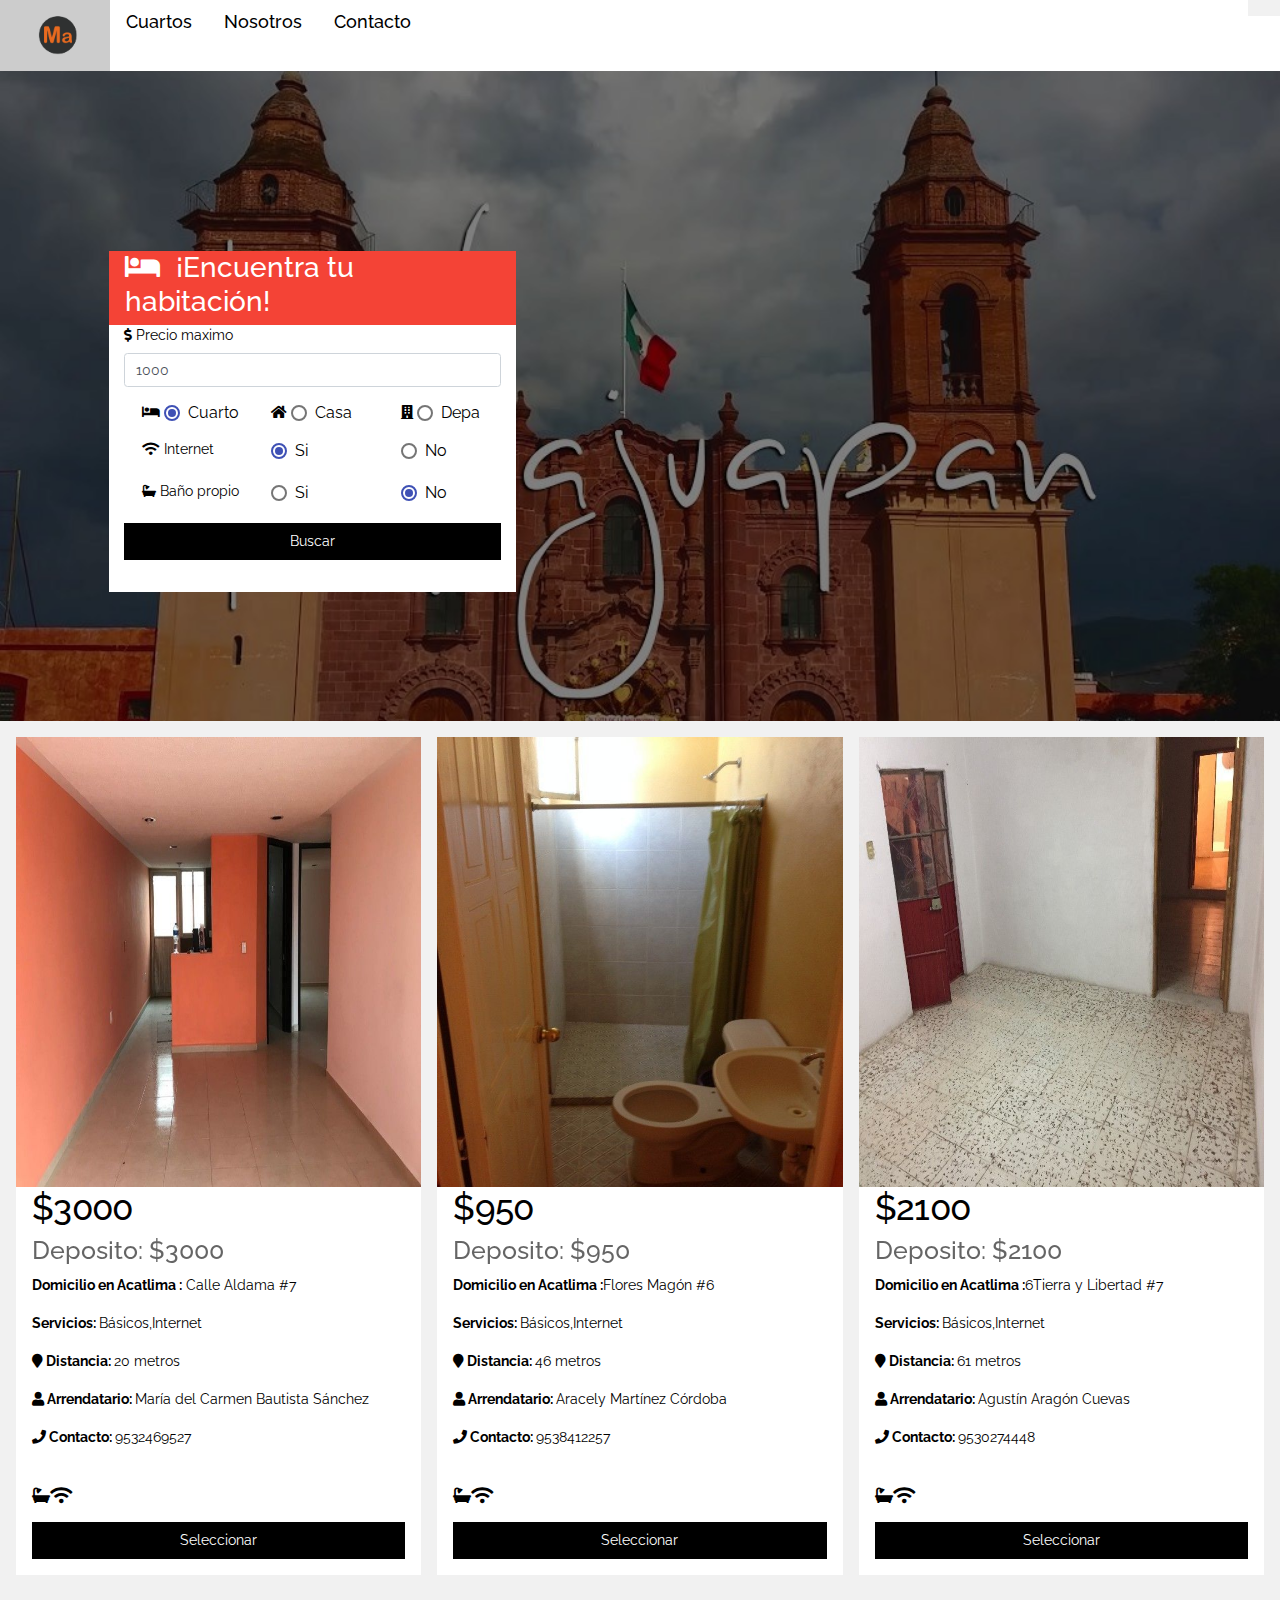
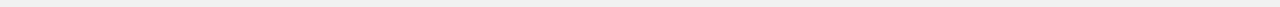
<file: index.html>
<!DOCTYPE html>
<html>
<head>
  <title>Acatlima</title>
  <meta charset="UTF-8">
  <meta name="viewport" content="width=device-width, initial-scale=1">
  <!--W3School-->
  <link rel="stylesheet" href="estilo.css">
  <link rel="stylesheet" href="https://fonts.googleapis.com/css?family=Raleway">
  <link rel="stylesheet" href="fontawesome/css/all.css">
  <!--Archivos de bootstrap-->
  <link rel="stylesheet" href="css/material.min.css">
  <link rel="stylesheet" href="css/bootstrap.min.css">
  <link rel="stylesheet" href="css/bootstrap-grid.min.css">
  <link rel="stylesheet" href="css/bootstrap-reboot.min.css">
  <link rel="icon" href="img/ma.ico">
  <script src="js/jquery-slim.min.js"></script>
  <script src="js/popper.min.js"></script>
  <script src="js/bootstrap.js"></script>
  <script src="js/material.min.js"></script>
  <style>
  body,h1,h2,h3,h4,h5,h6 {font-family: "Raleway", Arial, Helvetica, sans-serif}
  </style>
</head>
<body class="w3-light-grey">

<!-- Navigation Bar -->
<div class="w3-bar w3-white w3-large">
  <a href="index.html" class="w3-bar-item w3-button w3-red w3-mobile"><img src="img/LOGOMAPLACE.png" id="logo"></a>
  <a href="cuartos.php" class="w3-bar-item w3-button w3-mobile">Cuartos</a>
  <a href="nosotros.html" class="w3-bar-item w3-button w3-mobile">Nosotros</a>
  <a href="contacto.html" class="w3-bar-item w3-button w3-mobile">Contacto</a>
  <a href="#contact" class="w3-bar-item w3-button w3-right w3-light-grey w3-mobile"></a>
</div>
<!-- Header -->
<header class="w3-display-container w3-content parallax" id = "hdr" style="max-width:1500px;">
    <div class="row">
      <div class="col-1"></div>
      <div class="col-4">
        <div class="w3-container-1 w3-white ">
          <form id="form1" action = "busqueda.php"  method="post">
            <div class="w3-container w3-red">
              <h2><i class="fa fa-bed w3-margin-right"></i>¡Encuentra tu habitación!</h2>
            </div>
            <!--Precio maximo-->
            <div class="container">
              <div class="form-group">
                <label class="letra1"><i class="fas fa-dollar-sign"></i> Precio maximo</label>
                <input type="number" id="replyNumber" data-bind="value:replyNumber" value = "1000" class="form-control" name="precio">
              </div>
              <!--Tipo de cuarto-->
              <div class="form-group form-check row">
                  <div class = "col-4">
                    <i class="fa fa-bed" aria-hidden="true"></i>
                    <label class="mdl-radio mdl-js-radio mdl-js-ripple-effect" for="op-3">
                        <input type="radio" id="op-3" class="mdl-radio__button" name="room" value="3" checked>
                        <span class="mdl-radio__label">Cuarto</span>
                    </label>
                  </div>
                  <div class = "col-4">
                    <i class="fa fa-home" aria-hidden="true"></i>
                    <label class="mdl-radio mdl-js-radio mdl-js-ripple-effect" for="op-2">
                        <input type="radio" id="op-2" class="mdl-radio__button" name="room" value="2">
                        <span class="mdl-radio__label">Casa</span>
                    </label>
                  </div>
                  <div class = "col-4">
                    <i class="fa fa-building" aria-hidden="true"></i>
                      <label class="mdl-radio mdl-js-radio mdl-js-ripple-effect" for="op-1">
                        <input type="radio" id="op-1" class="mdl-radio__button" name="room" value="1">
                        <span class="mdl-radio__label">Depa</span>
                      </label>
                  </div>
              </div>
              <!--Internet-->
              <div class="form-group form-check row">
                  <div class = "col-4"><label class = "letra1"><i class="fa fa-wifi"></i>  Internet</label></div>
                  <div class = "col-4">
                    <label class="mdl-radio mdl-js-radio mdl-js-ripple-effect" for="option-1">
                        <input type="radio" id="option-1" class="mdl-radio__button" name="internet" value="2" checked>
                        <span class="mdl-radio__label">Si</span>
                    </label>
                  </div>
                  <div class = "col-4">
                    <label class="mdl-radio mdl-js-radio mdl-js-ripple-effect" for="option-2">
                        <input type="radio" id="option-2" class="mdl-radio__button" name="internet" value="1">
                        <span class="mdl-radio__label">No</span>
                    </label>
                  </div>
              </div>
              <!--Baño propio-->
            <div class="form-group form-check row">
                <div class = "col-4"><label class = "letra1"><i class="fa fa-bath"></i>  Baño propio</label></div>
                <div class = "col-4">
                  <label class="mdl-radio mdl-js-radio mdl-js-ripple-effect" for="bath_option1">
                    <input type="radio" id="bath_option1" class="mdl-radio__button" name="bathroom" value="1">
                    <span class="mdl-radio__label">Si</span>
                  </label>
                </div>
                <div class = "col-4">
                  <label class="mdl-radio mdl-js-radio mdl-js-ripple-effect" for="bath_option2">
                      <input type="radio" id="bath_option2" class="mdl-radio__button" name="bathroom" value="0" checked>
                      <span class="mdl-radio__label">No</span>
                  </label>
                </div>
            </div>
            <!--BOTON-->
            <button class='w3-button w3-block w3-black w3-margin-bottom'>Buscar</button>
          </div>
        </form>
      </div>
      </div>
      <div class="col-7"></div> 
    </div>
</header>

<!-- Page content -->
<div class="w3-content" style="max-width:1532px;">

  <div class="w3-row-padding w3-padding-16">
    <div class='w3-third w3-margin-bottom'>
        <img src='img/3/2.JPG' alt='Norway' style="width:100%;">
        <div class='w3-container w3-white'>
            <h1>$3000</h1>
            <h3 class='w3-opacity'>Deposito: $3000</h3>
            <p><b>Domicilio en Acatlima :</b> Calle Aldama #7</p>
            <p><b>Servicios: </b>Básicos,Internet</p>
            <p><i class='fa fa-map-marker'></i><b> Distancia: </b>20 metros</p>
            <p><i class='fa fa-user'></i><b> Arrendatario: </b>María del Carmen Bautista Sánchez</p>
            <p><i class='fa fa-phone'></i><b> Contacto: </b>9532469527</p>
            <br/>
            <p class='w3-large'><i class='fa fa-bath'></i><i class='fa fa-wifi'></i> </p>
            <button class='w3-button w3-block w3-black w3-margin-bottom'>Seleccionar</button>
          </div>
    </div>
    <div class='w3-third w3-margin-bottom'>
        <img src='img/16/1.JPG' alt='Norway' style="width:100%;">
        <div class='w3-container w3-white'>
            <h1>$950</h1>
            <h3 class='w3-opacity'>Deposito: $950</h3>
            <p><b>Domicilio en Acatlima :</b>Flores Magón #6</p>
            <p><b>Servicios: </b>Básicos,Internet</p>
            <p><i class='fa fa-map-marker'></i><b> Distancia: </b>46 metros</p>
            <p><i class='fa fa-user'></i><b> Arrendatario: </b>Aracely Martínez Córdoba</p>
            <p><i class='fa fa-phone'></i><b> Contacto: </b>9538412257</p>
            <br/>
            <p class='w3-large'><i class='fa fa-bath'></i><i class='fa fa-wifi'></i> </p>
            <button class='w3-button w3-block w3-black w3-margin-bottom'>Seleccionar</button>
          </div>
      </div>
  <div class='w3-third w3-margin-bottom'>
        <img src='img/22/1.JPG' alt='Norway' style="width:100%;">
        <div class='w3-container w3-white'>
            <h1>$2100</h1>
            <h3 class='w3-opacity'>Deposito: $2100</h3>
            <p><b>Domicilio en Acatlima :</b>6Tierra y Libertad #7</p>
            <p><b>Servicios: </b>Básicos,Internet</p>
            <p><i class='fa fa-map-marker'></i><b> Distancia: </b>61 metros</p>
            <p><i class='fa fa-user'></i><b> Arrendatario: </b>Agustín Aragón Cuevas</p>
            <p><i class='fa fa-phone'></i><b> Contacto: </b>9530274448</p>
            <br/>
            <p class='w3-large'><i class='fa fa-bath'></i><i class='fa fa-wifi'></i> </p>
            <button class='w3-button w3-block w3-black w3-margin-bottom'>Seleccionar</button>
          </div>
      </div>
  </div>

<!-- End page content -->
</div>


</body>
</html>
</file>
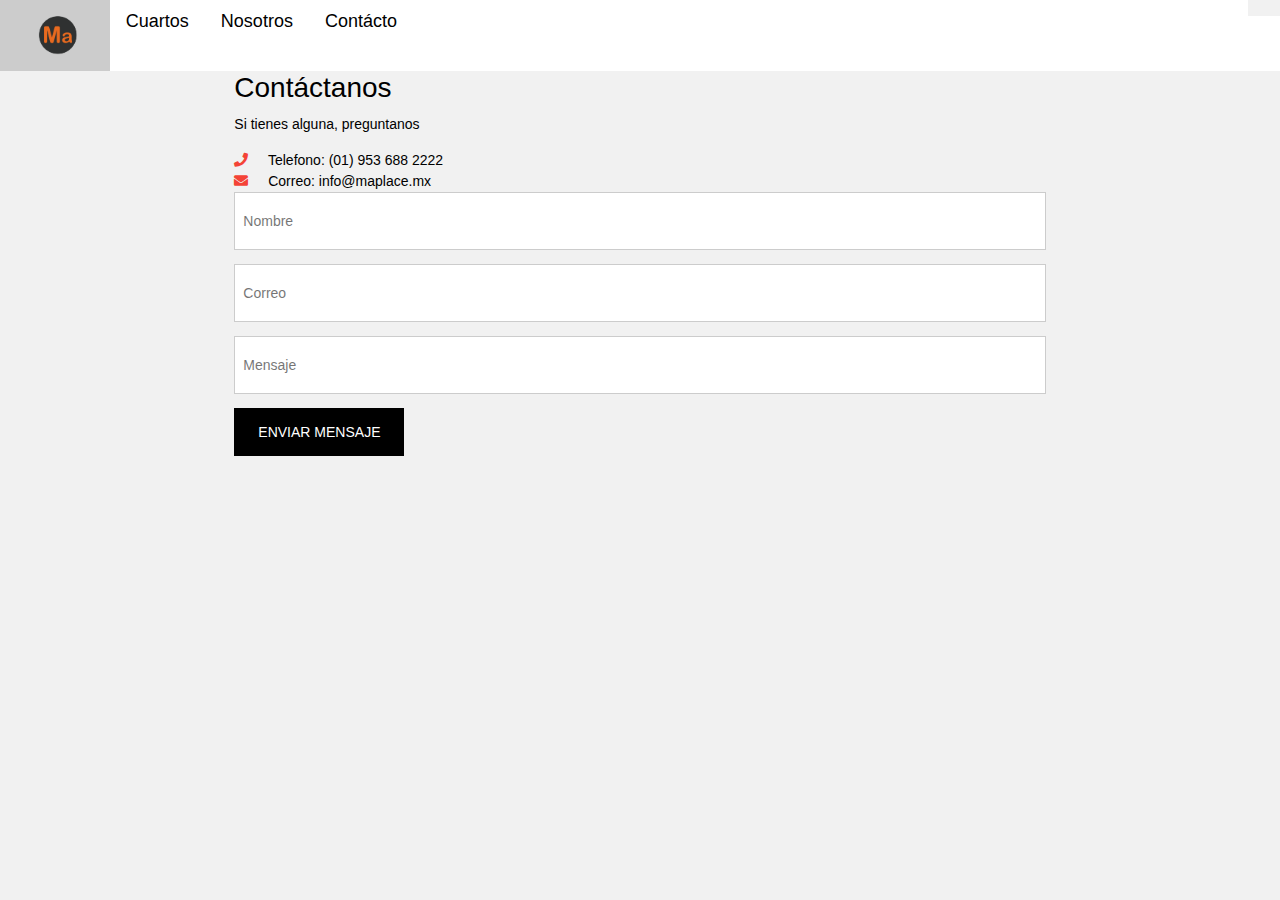
<file: contacto.html>
<!DOCTYPE html>
<html>
<head>
		<title>Contácto</title>
  <meta charset="UTF-8">
  <meta name="viewport" content="width=device-width, initial-scale=1">
  <!--W3School-->
  <link rel="stylesheet" href="estilo.css">
  <link rel="stylesheet" href="https://fonts.googleapis.com/css?family=Raleway">
  <link rel="stylesheet" href="fontawesome/css/all.css">
  <!--Archivos de bootstrap-->
  <link rel="stylesheet" href="css/material.min.css">
  <link rel="stylesheet" href="css/bootstrap.min.css">
  <link rel="stylesheet" href="css/bootstrap-grid.min.css">
  <link rel="stylesheet" href="css/bootstrap-reboot.min.css">
  <link rel="icon" href="img/ma.ico">
  <script src="js/jquery-slim.min.js"></script>
  <script src="js/popper.min.js"></script>
  <script src="js/bootstrap.js"></script>
  <script src="js/material.min.js"></script>
</head>
<body class="w3-light-grey">
	<!-- Navigation Bar -->
<div class="w3-bar w3-white w3-large">
  <a href="index.html" class="w3-bar-item w3-button w3-red w3-mobile"><img src="img/LOGOMAPLACE.png" id="logo"></a>
  <a href="cuartos.php" class="w3-bar-item w3-button w3-mobile">Cuartos</a>
  <a href="nosotros.html" class="w3-bar-item w3-button w3-mobile">Nosotros</a>
  <a href="contacto.html" class="w3-bar-item w3-button w3-mobile">Contácto</a>
  <a href="#contact" class="w3-bar-item w3-button w3-right w3-light-grey w3-mobile"></a>
</div>
	<div class="row">
		<div class="col-2"></div>
		<div class="col-8">
			  <div class="w3-container" id="contact">
			    <h2>Contáctanos</h2>
			    <p>Si tienes alguna, preguntanos</p>
			    <!--<i class="fa fa-map-marker w3-text-red" style="width:30px"></i> Chicago, US<br>-->
			    <i class="fa fa-phone w3-text-red" style="width:30px"></i> Telefono: (01) 953 688 2222<br>
			    <i class="fa fa-envelope w3-text-red" style="width:30px"> </i> Correo: info@maplace.mx<br>
			    <form action="index.html" target="_blank">
			      <p><input class="w3-input w3-padding-16 w3-border" type="text" placeholder="Nombre" required name="Name"></p>
			      <p><input class="w3-input w3-padding-16 w3-border" type="text" placeholder="Correo" required name="Email"></p>
			      <p><input class="w3-input w3-padding-16 w3-border" type="text" placeholder="Mensaje" required name="Message"></p>
			      <p><button class="w3-button w3-black w3-padding-large" type="submit">ENVIAR MENSAJE</button></p>
			    </form>
		  		</div>
		  </div>
		  <div class="col-2"></div>
  	</div>
</body>
</html>
</file>
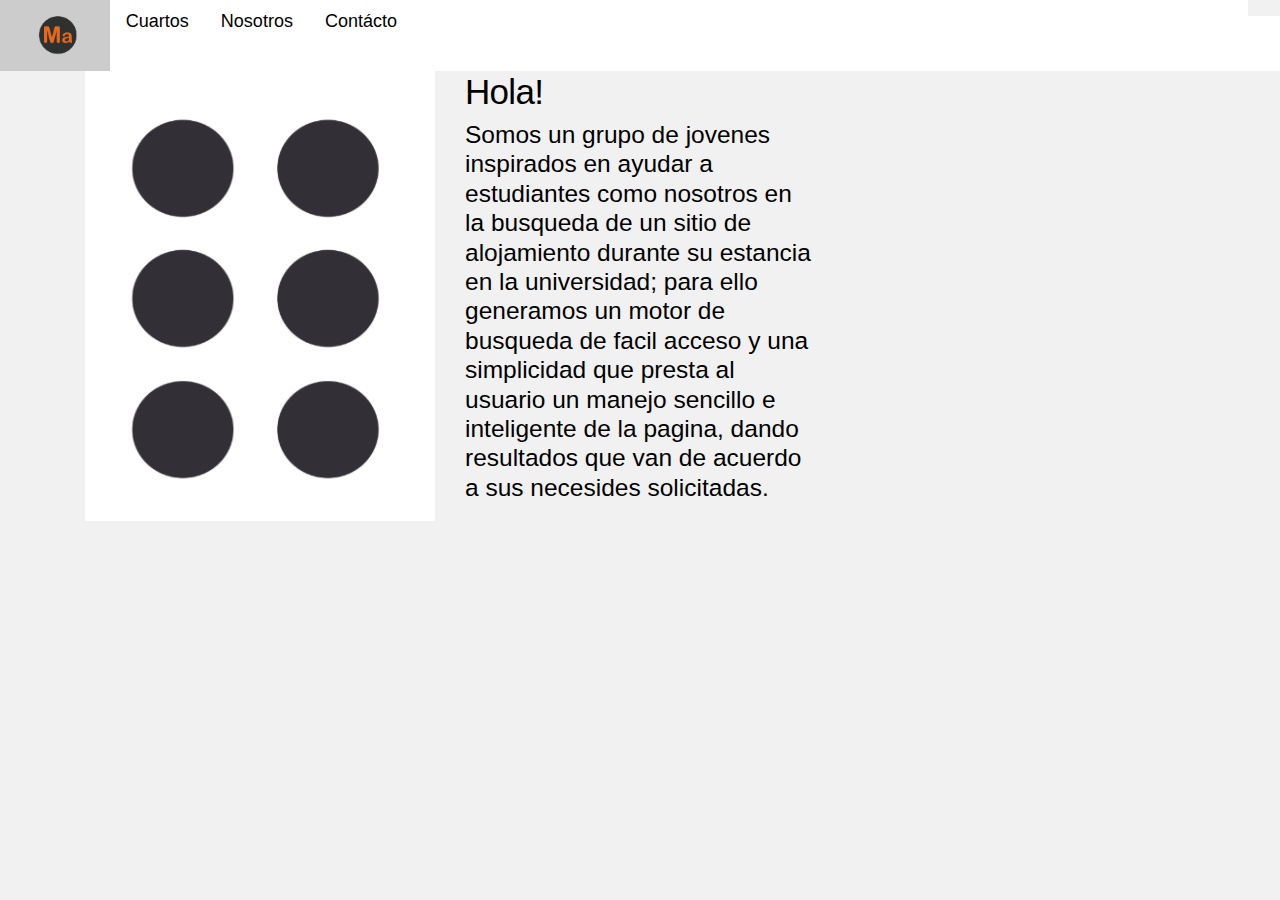
<file: nosotros.html>
<!DOCTYPE html>
<html>
<head>
		<title>Nosotros</title>
  <meta charset="UTF-8">
  <meta name="viewport" content="width=device-width, initial-scale=1">
  <!--W3School-->
  <link rel="stylesheet" href="estilo.css">
  <link rel="stylesheet" href="https://fonts.googleapis.com/css?family=Raleway">
  <link rel="stylesheet" href="fontawesome/css/all.css">
  <!--Archivos de bootstrap-->
  <link rel="stylesheet" href="css/material.min.css">
  <link rel="stylesheet" href="css/bootstrap.min.css">
  <link rel="stylesheet" href="css/bootstrap-grid.min.css">
  <link rel="stylesheet" href="css/bootstrap-reboot.min.css">
  <link rel="icon" href="img/ma.ico">
  <script src="js/jquery-slim.min.js"></script>
  <script src="js/popper.min.js"></script>
  <script src="js/bootstrap.js"></script>
  <script src="js/material.min.js"></script>
	
</head>
<body class="w3-light-grey">
	<!-- Navigation Bar -->
<div class="w3-bar w3-white w3-large">
  <a href="index.html" class="w3-bar-item w3-button w3-red w3-mobile"><img src="img/LOGOMAPLACE.png" id="logo"></a>
  <a href="cuartos.php" class="w3-bar-item w3-button w3-mobile">Cuartos</a>
  <a href="nosotros.html" class="w3-bar-item w3-button w3-mobile">Nosotros</a>
  <a href="contacto.html" class="w3-bar-item w3-button w3-mobile">Contácto</a>
  <a href="#contact" class="w3-bar-item w3-button w3-right w3-light-grey w3-mobile"></a>
</div>
	<div class="container">
		<div class="row">
			<div class="col-4">
				<img src='img/nosotros.PNG' alt='Norway' style="width:100%;">
			</div>
			<div class="col-4">
				<h1>Hola!</h1>
				<h3>
					Somos un grupo de jovenes inspirados en ayudar
					a estudiantes como nosotros en la busqueda de un
					sitio de alojamiento durante su estancia en la
					universidad; para ello generamos un motor de busqueda
					de facil acceso y una simplicidad que presta al usuario
					un manejo sencillo e inteligente de la pagina, dando
					resultados que van de acuerdo a sus necesides solicitadas.
				<h3>
			</div>
			<div class="col-4"></div>
		</div>
	</div>
</body>
</html>
</file>
<file: estilo.css>
/* W3.CSS 4.10 February 2018 by Jan Egil and Borge Refsnes */
html{box-sizing:border-box}*,*:before,*:after{box-sizing:inherit}
/* Extract from normalize.css by Nicolas Gallagher and Jonathan Neal git.io/normalize */
html{-ms-text-size-adjust:100%;-webkit-text-size-adjust:100%}body{margin:0}
article,aside,details,figcaption,figure,footer,header,main,menu,nav,section,summary{display:block}
audio,canvas,progress,video{display:inline-block}progress{vertical-align:baseline}
audio:not([controls]){display:none;height:0}[hidden],template{display:none}
a{background-color:transparent;-webkit-text-decoration-skip:objects}
a:active,a:hover{outline-width:0}abbr[title]{border-bottom:none;text-decoration:underline;text-decoration:underline dotted}
dfn{font-style:italic}mark{background:#ff0;color:#000}
small{font-size:80%}sub,sup{font-size:75%;line-height:0;position:relative;vertical-align:baseline}
sub{bottom:-0.25em}sup{top:-0.5em}figure{margin:1em 40px}img{border-style:none}svg:not(:root){overflow:hidden}
code,kbd,pre,samp{font-family:monospace,monospace;font-size:1em}hr{box-sizing:content-box;height:0;overflow:visible}
button,input,select,textarea{font:inherit;margin:0}optgroup{font-weight:bold}
button,input{overflow:visible}button,select{text-transform:none}
button,html [type=button],[type=reset],[type=submit]{-webkit-appearance:button}
button::-moz-focus-inner, [type=button]::-moz-focus-inner, [type=reset]::-moz-focus-inner, [type=submit]::-moz-focus-inner{border-style:none;padding:0}
button:-moz-focusring, [type=button]:-moz-focusring, [type=reset]:-moz-focusring, [type=submit]:-moz-focusring{outline:1px dotted ButtonText}
fieldset{border:1px solid #c0c0c0;margin:0 2px;padding:.35em .625em .75em}
legend{color:inherit;display:table;max-width:100%;padding:0;white-space:normal}textarea{overflow:auto}
[type=checkbox],[type=radio]{padding:0}
[type=number]::-webkit-inner-spin-button,[type=number]::-webkit-outer-spin-button{height:auto}
[type=search]{-webkit-appearance:textfield;outline-offset:-2px}
[type=search]::-webkit-search-cancel-button,[type=search]::-webkit-search-decoration{-webkit-appearance:none}
::-webkit-input-placeholder{color:inherit;opacity:0.54}
::-webkit-file-upload-button{-webkit-appearance:button;font:inherit}
/* End extract */
html,body{font-family:Verdana,sans-serif;font-size:15px;line-height:1.5}html{overflow-x:hidden}
h1{font-size:36px}h2{font-size:30px}h3{font-size:24px}h4{font-size:20px}h5{font-size:18px}h6{font-size:16px}.w3-serif{font-family:serif}
h1,h2,h3,h4,h5,h6{font-family:"Segoe UI",Arial,sans-serif;font-weight:400;margin:10px 0}.w3-wide{letter-spacing:4px}
hr{border:0;border-top:1px solid #eee;margin:20px 0}
.w3-image{max-width:100%;height:auto}img{vertical-align:middle}a{color:inherit}
.w3-table,.w3-table-all{border-collapse:collapse;border-spacing:0;width:100%;display:table}.w3-table-all{border:1px solid #ccc}
.w3-bordered tr,.w3-table-all tr{border-bottom:1px solid #ddd}.w3-striped tbody tr:nth-child(even){background-color:#f1f1f1}
.w3-table-all tr:nth-child(odd){background-color:#fff}.w3-table-all tr:nth-child(even){background-color:#f1f1f1}
.w3-hoverable tbody tr:hover,.w3-ul.w3-hoverable li:hover{background-color:#ccc}.w3-centered tr th,.w3-centered tr td{text-align:center}
.w3-table td,.w3-table th,.w3-table-all td,.w3-table-all th{padding:8px 8px;display:table-cell;text-align:left;vertical-align:top}
.w3-table th:first-child,.w3-table td:first-child,.w3-table-all th:first-child,.w3-table-all td:first-child{padding-left:16px}
.w3-btn,.w3-button{border:none;display:inline-block;padding:8px 16px;vertical-align:middle;overflow:hidden;text-decoration:none;color:inherit;background-color:inherit;text-align:center;cursor:pointer;white-space:nowrap}
.w3-btn:hover{box-shadow:0 8px 16px 0 rgba(0,0,0,0.2),0 6px 20px 0 rgba(0,0,0,0.19)}
.w3-btn,.w3-button{-webkit-touch-callout:none;-webkit-user-select:none;-khtml-user-select:none;-moz-user-select:none;-ms-user-select:none;user-select:none}   
.w3-disabled,.w3-btn:disabled,.w3-button:disabled{cursor:not-allowed;opacity:0.3}.w3-disabled *,:disabled *{pointer-events:none}
.w3-btn.w3-disabled:hover,.w3-btn:disabled:hover{box-shadow:none}
.w3-badge,.w3-tag{background-color:#000;color:#fff;display:inline-block;padding-left:8px;padding-right:8px;text-align:center}.w3-badge{border-radius:50%}
.w3-ul{list-style-type:none;padding:0;margin:0}.w3-ul li{padding:8px 16px;border-bottom:1px solid #ddd}.w3-ul li:last-child{border-bottom:none}
.w3-tooltip,.w3-display-container{position:relative}.w3-tooltip .w3-text{display:none}.w3-tooltip:hover .w3-text{display:inline-block}
.w3-ripple:active{opacity:0.5}.w3-ripple{transition:opacity 0s}
.w3-input{padding:8px;display:block;border:none;border-bottom:1px solid #ccc;width:100%}
.w3-select{padding:9px 0;width:100%;border:none;border-bottom:1px solid #ccc}
.w3-dropdown-click,.w3-dropdown-hover{position:relative;display:inline-block;cursor:pointer}
.w3-dropdown-hover:hover .w3-dropdown-content{display:block}
.w3-dropdown-hover:first-child,.w3-dropdown-click:hover{background-color:#ccc;color:#000}
.w3-dropdown-hover:hover > .w3-button:first-child,.w3-dropdown-click:hover > .w3-button:first-child{background-color:#ccc;color:#000}
.w3-dropdown-content{cursor:auto;color:#000;background-color:#fff;display:none;position:absolute;min-width:160px;margin:0;padding:0;z-index:1}
.w3-check,.w3-radio{width:24px;height:24px;position:relative;top:6px}
.w3-sidebar{height:100%;width:200px;background-color:#fff;position:fixed!important;z-index:1;overflow:auto}
.w3-bar-block .w3-dropdown-hover,.w3-bar-block .w3-dropdown-click{width:100%}
.w3-bar-block .w3-dropdown-hover .w3-dropdown-content,.w3-bar-block .w3-dropdown-click .w3-dropdown-content{min-width:100%}
.w3-bar-block .w3-dropdown-hover .w3-button,.w3-bar-block .w3-dropdown-click .w3-button{width:100%;text-align:left;padding:8px 16px}
.w3-main,#main{transition:margin-left .4s}
.w3-modal{z-index:3;display:none;padding-top:100px;position:fixed;left:0;top:0;width:100%;height:100%;overflow:auto;background-color:rgb(0,0,0);background-color:rgba(0,0,0,0.4)}
.w3-modal-content{margin:auto;background-color:#fff;position:relative;padding:0;outline:0;width:600px}
.w3-bar{width:100%;overflow:hidden}.w3-center .w3-bar{display:inline-block;width:auto}
.w3-bar .w3-bar-item{padding:8px 16px;float:left;width:auto;border:none;display:block;outline:0}
.w3-bar .w3-dropdown-hover,.w3-bar .w3-dropdown-click{position:static;float:left}
.w3-bar .w3-button{white-space:normal}
.w3-bar-block .w3-bar-item{width:100%;display:block;padding:8px 16px;text-align:left;border:none;white-space:normal;float:none;outline:0}
.w3-bar-block.w3-center .w3-bar-item{text-align:center}.w3-block{display:block;width:100%}
.w3-responsive{display:block;overflow-x:auto}
.w3-container:after,.w3-container:before,.w3-panel:after,.w3-panel:before,.w3-row:after,.w3-row:before,.w3-row-padding:after,.w3-row-padding:before,
.w3-cell-row:before,.w3-cell-row:after,.w3-clear:after,.w3-clear:before,.w3-bar:before,.w3-bar:after{content:"";display:table;clear:both}
.w3-col,.w3-half,.w3-third,.w3-twothird,.w3-threequarter,.w3-quarter{float:left;width:100%}
.w3-col.s1{width:8.33333%}.w3-col.s2{width:16.66666%}.w3-col.s3{width:24.99999%}.w3-col.s4{width:33.33333%}
.w3-col.s5{width:41.66666%}.w3-col.s6{width:49.99999%}.w3-col.s7{width:58.33333%}.w3-col.s8{width:66.66666%}
.w3-col.s9{width:74.99999%}.w3-col.s10{width:83.33333%}.w3-col.s11{width:91.66666%}.w3-col.s12{width:99.99999%}
@media (min-width:601px){.w3-col.m1{width:8.33333%}.w3-col.m2{width:16.66666%}.w3-col.m3,.w3-quarter{width:24.99999%}.w3-col.m4,.w3-third{width:33.33333%}
.w3-col.m5{width:41.66666%}.w3-col.m6,.w3-half{width:49.99999%}.w3-col.m7{width:58.33333%}.w3-col.m8,.w3-twothird{width:66.66666%}
.w3-col.m9,.w3-threequarter{width:74.99999%}.w3-col.m10{width:83.33333%}.w3-col.m11{width:91.66666%}.w3-col.m12{width:99.99999%}}
@media (min-width:993px){.w3-col.l1{width:8.33333%}.w3-col.l2{width:16.66666%}.w3-col.l3{width:24.99999%}.w3-col.l4{width:33.33333%}
.w3-col.l5{width:41.66666%}.w3-col.l6{width:49.99999%}.w3-col.l7{width:58.33333%}.w3-col.l8{width:66.66666%}
.w3-col.l9{width:74.99999%}.w3-col.l10{width:83.33333%}.w3-col.l11{width:91.66666%}.w3-col.l12{width:99.99999%}}
.w3-content{max-width:980px;margin:auto}.w3-rest{overflow:hidden}
.w3-cell-row{display:table;width:100%}.w3-cell{display:table-cell}
.w3-cell-top{vertical-align:top}.w3-cell-middle{vertical-align:middle}.w3-cell-bottom{vertical-align:bottom}
.w3-hide{display:none!important}.w3-show-block,.w3-show{display:block!important}.w3-show-inline-block{display:inline-block!important}
@media (max-width:600px){.w3-modal-content{margin:0 10px;width:auto!important}.w3-modal{padding-top:30px}
.w3-dropdown-hover.w3-mobile .w3-dropdown-content,.w3-dropdown-click.w3-mobile .w3-dropdown-content{position:relative}	
.w3-hide-small{display:none!important}.w3-mobile{display:block;width:100%!important}.w3-bar-item.w3-mobile,.w3-dropdown-hover.w3-mobile,.w3-dropdown-click.w3-mobile{text-align:center}
.w3-dropdown-hover.w3-mobile,.w3-dropdown-hover.w3-mobile .w3-btn,.w3-dropdown-hover.w3-mobile .w3-button,.w3-dropdown-click.w3-mobile,.w3-dropdown-click.w3-mobile .w3-btn,.w3-dropdown-click.w3-mobile .w3-button{width:100%}}
@media (max-width:768px){.w3-modal-content{width:500px}.w3-modal{padding-top:50px}}
@media (min-width:993px){.w3-modal-content{width:900px}.w3-hide-large{display:none!important}.w3-sidebar.w3-collapse{display:block!important}}
@media (max-width:992px) and (min-width:601px){.w3-hide-medium{display:none!important}}
@media (max-width:992px){.w3-sidebar.w3-collapse{display:none}.w3-main{margin-left:0!important;margin-right:0!important}}
.w3-top,.w3-bottom{position:fixed;width:100%;z-index:1}.w3-top{top:0}.w3-bottom{bottom:0}
.w3-overlay{position:fixed;display:none;width:100%;height:100%;top:0;left:0;right:0;bottom:0;background-color:rgba(0,0,0,0.5);z-index:2}
.w3-display-topleft{position:absolute;left:0;top:0}.w3-display-topright{position:absolute;right:0;top:0}
.w3-display-bottomleft{position:absolute;left:0;bottom:0}.w3-display-bottomright{position:absolute;right:0;bottom:0}
.w3-display-middle{position:absolute;top:50%;left:50%;transform:translate(-50%,-50%);-ms-transform:translate(-50%,-50%)}
.w3-display-left{position:absolute;top:50%;left:0%;transform:translate(0%,-50%);-ms-transform:translate(-0%,-50%)}
.w3-display-right{position:absolute;top:50%;right:0%;transform:translate(0%,-50%);-ms-transform:translate(0%,-50%)}
.w3-display-topmiddle{position:absolute;left:50%;top:0;transform:translate(-50%,0%);-ms-transform:translate(-50%,0%)}
.w3-display-bottommiddle{position:absolute;left:50%;bottom:0;transform:translate(-50%,0%);-ms-transform:translate(-50%,0%)}
.w3-display-container:hover .w3-display-hover{display:block}.w3-display-container:hover span.w3-display-hover{display:inline-block}.w3-display-hover{display:none}
.w3-display-position{position:absolute}
.w3-circle{border-radius:50%}
.w3-round-small{border-radius:2px}.w3-round,.w3-round-medium{border-radius:4px}.w3-round-large{border-radius:8px}.w3-round-xlarge{border-radius:16px}.w3-round-xxlarge{border-radius:32px}
.w3-row-padding,.w3-row-padding>.w3-half,.w3-row-padding>.w3-third,.w3-row-padding>.w3-twothird,.w3-row-padding>.w3-threequarter,.w3-row-padding>.w3-quarter,.w3-row-padding>.w3-col{padding:0 8px}
.w3-container,.w3-panel{padding:0.01em 16px}.w3-panel{margin-top:16px;margin-bottom:16px}
.w3-code,.w3-codespan{font-family:Consolas,"courier new";font-size:16px}
.w3-code{width:auto;background-color:#fff;padding:8px 12px;border-left:4px solid #4CAF50;word-wrap:break-word}
.w3-codespan{color:crimson;background-color:#f1f1f1;padding-left:4px;padding-right:4px;font-size:110%}
.w3-card,.w3-card-2{box-shadow:0 2px 5px 0 rgba(0,0,0,0.16),0 2px 10px 0 rgba(0,0,0,0.12)}
.w3-card-4,.w3-hover-shadow:hover{box-shadow:0 4px 10px 0 rgba(0,0,0,0.2),0 4px 20px 0 rgba(0,0,0,0.19)}
.w3-spin{animation:w3-spin 2s infinite linear}@keyframes w3-spin{0%{transform:rotate(0deg)}100%{transform:rotate(359deg)}}
.w3-animate-fading{animation:fading 10s infinite}@keyframes fading{0%{opacity:0}50%{opacity:1}100%{opacity:0}}
.w3-animate-opacity{animation:opac 0.8s}@keyframes opac{from{opacity:0} to{opacity:1}}
.w3-animate-top{position:relative;animation:animatetop 0.4s}@keyframes animatetop{from{top:-300px;opacity:0} to{top:0;opacity:1}}
.w3-animate-left{position:relative;animation:animateleft 0.4s}@keyframes animateleft{from{left:-300px;opacity:0} to{left:0;opacity:1}}
.w3-animate-right{position:relative;animation:animateright 0.4s}@keyframes animateright{from{right:-300px;opacity:0} to{right:0;opacity:1}}
.w3-animate-bottom{position:relative;animation:animatebottom 0.4s}@keyframes animatebottom{from{bottom:-300px;opacity:0} to{bottom:0;opacity:1}}
.w3-animate-zoom {animation:animatezoom 0.6s}@keyframes animatezoom{from{transform:scale(0)} to{transform:scale(1)}}
.w3-animate-input{transition:width 0.4s ease-in-out}.w3-animate-input:focus{width:100%!important}
.w3-opacity,.w3-hover-opacity:hover{opacity:0.60}.w3-opacity-off,.w3-hover-opacity-off:hover{opacity:1}
.w3-opacity-max{opacity:0.25}.w3-opacity-min{opacity:0.75}
.w3-greyscale-max,.w3-grayscale-max,.w3-hover-greyscale:hover,.w3-hover-grayscale:hover{filter:grayscale(100%)}
.w3-greyscale,.w3-grayscale{filter:grayscale(75%)}.w3-greyscale-min,.w3-grayscale-min{filter:grayscale(50%)}
.w3-sepia{filter:sepia(75%)}.w3-sepia-max,.w3-hover-sepia:hover{filter:sepia(100%)}.w3-sepia-min{filter:sepia(50%)}
.w3-tiny{font-size:10px!important}.w3-small{font-size:12px!important}.w3-medium{font-size:15px!important}.w3-large{font-size:18px!important}
.w3-xlarge{font-size:24px!important}.w3-xxlarge{font-size:36px!important}.w3-xxxlarge{font-size:48px!important}.w3-jumbo{font-size:64px!important}
.w3-left-align{text-align:left!important}.w3-right-align{text-align:right!important}.w3-justify{text-align:justify!important}.w3-center{text-align:center!important}
.w3-border-0{border:0!important}.w3-border{border:1px solid #ccc!important}
.w3-border-top{border-top:1px solid #ccc!important}.w3-border-bottom{border-bottom:1px solid #ccc!important}
.w3-border-left{border-left:1px solid #ccc!important}.w3-border-right{border-right:1px solid #ccc!important}
.w3-topbar{border-top:6px solid #ccc!important}.w3-bottombar{border-bottom:6px solid #ccc!important}
.w3-leftbar{border-left:6px solid #ccc!important}.w3-rightbar{border-right:6px solid #ccc!important}
.w3-section,.w3-code{margin-top:16px!important;margin-bottom:16px!important}
.w3-margin{margin:16px!important}.w3-margin-top{margin-top:16px!important}.w3-margin-bottom{margin-bottom:16px!important}
.w3-margin-left{margin-left:16px!important}.w3-margin-right{margin-right:16px!important}
.w3-padding-small{padding:4px 8px!important}.w3-padding{padding:8px 16px!important}.w3-padding-large{padding:12px 24px!important}
.w3-padding-16{padding-top:16px!important;padding-bottom:16px!important}.w3-padding-24{padding-top:24px!important;padding-bottom:24px!important}
.w3-padding-32{padding-top:32px!important;padding-bottom:32px!important}.w3-padding-48{padding-top:48px!important;padding-bottom:48px!important}
.w3-padding-64{padding-top:64px!important;padding-bottom:64px!important}
.w3-left{float:left!important}.w3-right{float:right!important}
.w3-button:hover{color:#000!important;background-color:#ccc!important}
.w3-transparent,.w3-hover-none:hover{background-color:transparent!important}
.w3-hover-none:hover{box-shadow:none!important}
/* Colors */
.w3-amber,.w3-hover-amber:hover{color:#000!important;background-color:#ffc107!important}
.w3-aqua,.w3-hover-aqua:hover{color:#000!important;background-color:#00ffff!important}
.w3-blue,.w3-hover-blue:hover{color:#fff!important;background-color:#2196F3!important}
.w3-light-blue,.w3-hover-light-blue:hover{color:#000!important;background-color:#87CEEB!important}
.w3-brown,.w3-hover-brown:hover{color:#fff!important;background-color:#795548!important}
.w3-cyan,.w3-hover-cyan:hover{color:#000!important;background-color:#00bcd4!important}
.w3-blue-grey,.w3-hover-blue-grey:hover,.w3-blue-gray,.w3-hover-blue-gray:hover{color:#fff!important;background-color:#607d8b!important}
.w3-green,.w3-hover-green:hover{color:#fff!important;background-color:#4CAF50!important}
.w3-light-green,.w3-hover-light-green:hover{color:#000!important;background-color:#8bc34a!important}
.w3-indigo,.w3-hover-indigo:hover{color:#fff!important;background-color:#3f51b5!important}
.w3-khaki,.w3-hover-khaki:hover{color:#000!important;background-color:#f0e68c!important}
.w3-lime,.w3-hover-lime:hover{color:#000!important;background-color:#cddc39!important}
.w3-orange,.w3-hover-orange:hover{color:#000!important;background-color:#ff9800!important}
.w3-deep-orange,.w3-hover-deep-orange:hover{color:#fff!important;background-color:#ff5722!important}
.w3-pink,.w3-hover-pink:hover{color:#fff!important;background-color:#e91e63!important}
.w3-purple,.w3-hover-purple:hover{color:#fff!important;background-color:#9c27b0!important}
.w3-deep-purple,.w3-hover-deep-purple:hover{color:#fff!important;background-color:#673ab7!important}
.w3-red,.w3-hover-red:hover{color:#fff!important;background-color:#f44336!important}
.w3-sand,.w3-hover-sand:hover{color:#000!important;background-color:#fdf5e6!important}
.w3-teal,.w3-hover-teal:hover{color:#fff!important;background-color:#009688!important}
.w3-yellow,.w3-hover-yellow:hover{color:#000!important;background-color:#ffeb3b!important}
.w3-white,.w3-hover-white:hover{color:#000!important;background-color:#fff!important}
.w3-black,.w3-hover-black:hover{color:#fff!important;background-color:#000!important}
.w3-grey,.w3-hover-grey:hover,.w3-gray,.w3-hover-gray:hover{color:#000!important;background-color:#9e9e9e!important}
.w3-light-grey,.w3-hover-light-grey:hover,.w3-light-gray,.w3-hover-light-gray:hover{color:#000!important;background-color:#f1f1f1!important}
.w3-dark-grey,.w3-hover-dark-grey:hover,.w3-dark-gray,.w3-hover-dark-gray:hover{color:#fff!important;background-color:#616161!important}
.w3-pale-red,.w3-hover-pale-red:hover{color:#000!important;background-color:#ffdddd!important}
.w3-pale-green,.w3-hover-pale-green:hover{color:#000!important;background-color:#ddffdd!important}
.w3-pale-yellow,.w3-hover-pale-yellow:hover{color:#000!important;background-color:#ffffcc!important}
.w3-pale-blue,.w3-hover-pale-blue:hover{color:#000!important;background-color:#ddffff!important}
.w3-text-amber,.w3-hover-text-amber:hover{color:#ffc107!important}
.w3-text-aqua,.w3-hover-text-aqua:hover{color:#00ffff!important}
.w3-text-blue,.w3-hover-text-blue:hover{color:#2196F3!important}
.w3-text-light-blue,.w3-hover-text-light-blue:hover{color:#87CEEB!important}
.w3-text-brown,.w3-hover-text-brown:hover{color:#795548!important}
.w3-text-cyan,.w3-hover-text-cyan:hover{color:#00bcd4!important}
.w3-text-blue-grey,.w3-hover-text-blue-grey:hover,.w3-text-blue-gray,.w3-hover-text-blue-gray:hover{color:#607d8b!important}
.w3-text-green,.w3-hover-text-green:hover{color:#4CAF50!important}
.w3-text-light-green,.w3-hover-text-light-green:hover{color:#8bc34a!important}
.w3-text-indigo,.w3-hover-text-indigo:hover{color:#3f51b5!important}
.w3-text-khaki,.w3-hover-text-khaki:hover{color:#b4aa50!important}
.w3-text-lime,.w3-hover-text-lime:hover{color:#cddc39!important}
.w3-text-orange,.w3-hover-text-orange:hover{color:#ff9800!important}
.w3-text-deep-orange,.w3-hover-text-deep-orange:hover{color:#ff5722!important}
.w3-text-pink,.w3-hover-text-pink:hover{color:#e91e63!important}
.w3-text-purple,.w3-hover-text-purple:hover{color:#9c27b0!important}
.w3-text-deep-purple,.w3-hover-text-deep-purple:hover{color:#673ab7!important}
.w3-text-red,.w3-hover-text-red:hover{color:#f44336!important}
.w3-text-sand,.w3-hover-text-sand:hover{color:#fdf5e6!important}
.w3-text-teal,.w3-hover-text-teal:hover{color:#009688!important}
.w3-text-yellow,.w3-hover-text-yellow:hover{color:#d2be0e!important}
.w3-text-white,.w3-hover-text-white:hover{color:#fff!important}
.w3-text-black,.w3-hover-text-black:hover{color:#000!important}
.w3-text-grey,.w3-hover-text-grey:hover,.w3-text-gray,.w3-hover-text-gray:hover{color:#757575!important}
.w3-text-light-grey,.w3-hover-text-light-grey:hover,.w3-text-light-gray,.w3-hover-text-light-gray:hover{color:#f1f1f1!important}
.w3-text-dark-grey,.w3-hover-text-dark-grey:hover,.w3-text-dark-gray,.w3-hover-text-dark-gray:hover{color:#3a3a3a!important}
.w3-border-amber,.w3-hover-border-amber:hover{border-color:#ffc107!important}
.w3-border-aqua,.w3-hover-border-aqua:hover{border-color:#00ffff!important}
.w3-border-blue,.w3-hover-border-blue:hover{border-color:#2196F3!important}
.w3-border-light-blue,.w3-hover-border-light-blue:hover{border-color:#87CEEB!important}
.w3-border-brown,.w3-hover-border-brown:hover{border-color:#795548!important}
.w3-border-cyan,.w3-hover-border-cyan:hover{border-color:#00bcd4!important}
.w3-border-blue-grey,.w3-hover-border-blue-grey:hover,.w3-border-blue-gray,.w3-hover-border-blue-gray:hover{border-color:#607d8b!important}
.w3-border-green,.w3-hover-border-green:hover{border-color:#4CAF50!important}
.w3-border-light-green,.w3-hover-border-light-green:hover{border-color:#8bc34a!important}
.w3-border-indigo,.w3-hover-border-indigo:hover{border-color:#3f51b5!important}
.w3-border-khaki,.w3-hover-border-khaki:hover{border-color:#f0e68c!important}
.w3-border-lime,.w3-hover-border-lime:hover{border-color:#cddc39!important}
.w3-border-orange,.w3-hover-border-orange:hover{border-color:#ff9800!important}
.w3-border-deep-orange,.w3-hover-border-deep-orange:hover{border-color:#ff5722!important}
.w3-border-pink,.w3-hover-border-pink:hover{border-color:#e91e63!important}
.w3-border-purple,.w3-hover-border-purple:hover{border-color:#9c27b0!important}
.w3-border-deep-purple,.w3-hover-border-deep-purple:hover{border-color:#673ab7!important}
.w3-border-red,.w3-hover-border-red:hover{border-color:#f44336!important}
.w3-border-sand,.w3-hover-border-sand:hover{border-color:#fdf5e6!important}
.w3-border-teal,.w3-hover-border-teal:hover{border-color:#009688!important}
.w3-border-yellow,.w3-hover-border-yellow:hover{border-color:#ffeb3b!important}
.w3-border-white,.w3-hover-border-white:hover{border-color:#fff!important}
.w3-border-black,.w3-hover-border-black:hover{border-color:#000!important}
.w3-border-grey,.w3-hover-border-grey:hover,.w3-border-gray,.w3-hover-border-gray:hover{border-color:#9e9e9e!important}
.w3-border-light-grey,.w3-hover-border-light-grey:hover,.w3-border-light-gray,.w3-hover-border-light-gray:hover{border-color:#f1f1f1!important}
.w3-border-dark-grey,.w3-hover-border-dark-grey:hover,.w3-border-dark-gray,.w3-hover-border-dark-gray:hover{border-color:#616161!important}
.w3-border-pale-red,.w3-hover-border-pale-red:hover{border-color:#ffe7e7!important}.w3-border-pale-green,.w3-hover-border-pale-green:hover{border-color:#e7ffe7!important}
.w3-border-pale-yellow,.w3-hover-border-pale-yellow:hover{border-color:#ffffcc!important}.w3-border-pale-blue,.w3-hover-border-pale-blue:hover{border-color:#e7ffff!important}
#hdr
{
	background-image: url(img/huajuapan.jpg);
	background-size: cover;
	width: 100%;  
	height: 650px;
	padding: 0;
	margin: 0;
	padding-top: 180px;
}
.w3-container-1{padding: 0px 0px 16px 0px;}
#logo{height: 55px;}
img{height: 450px;}
.parallax
{
	background: #FFF fixed no-repeat 50% 50%;
	background-size: cover; 
}
</file>
<file: fontawesome/css/all.css>
/*!
 * Font Awesome Free 5.1.0 by @fontawesome - https://fontawesome.com
 * License - https://fontawesome.com/license (Icons: CC BY 4.0, Fonts: SIL OFL 1.1, Code: MIT License)
 */
.fa,.fab,.fal,.far,.fas{-moz-osx-font-smoothing:grayscale;-webkit-font-smoothing:antialiased;display:inline-block;font-style:normal;font-variant:normal;text-rendering:auto;line-height:1}.fa-lg{font-size:1.33333em;line-height:.75em;vertical-align:-.0667em}.fa-xs{font-size:.75em}.fa-sm{font-size:.875em}.fa-1x{font-size:1em}.fa-2x{font-size:2em}.fa-3x{font-size:3em}.fa-4x{font-size:4em}.fa-5x{font-size:5em}.fa-6x{font-size:6em}.fa-7x{font-size:7em}.fa-8x{font-size:8em}.fa-9x{font-size:9em}.fa-10x{font-size:10em}.fa-fw{text-align:center;width:1.25em}.fa-ul{list-style-type:none;margin-left:2.5em;padding-left:0}.fa-ul>li{position:relative}.fa-li{left:-2em;position:absolute;text-align:center;width:2em;line-height:inherit}.fa-border{border:.08em solid #eee;border-radius:.1em;padding:.2em .25em .15em}.fa-pull-left{float:left}.fa-pull-right{float:right}.fa.fa-pull-left,.fab.fa-pull-left,.fal.fa-pull-left,.far.fa-pull-left,.fas.fa-pull-left{margin-right:.3em}.fa.fa-pull-right,.fab.fa-pull-right,.fal.fa-pull-right,.far.fa-pull-right,.fas.fa-pull-right{margin-left:.3em}.fa-spin{animation:a 2s infinite linear}.fa-pulse{animation:a 1s infinite steps(8)}@keyframes a{0%{transform:rotate(0deg)}to{transform:rotate(1turn)}}.fa-rotate-90{-ms-filter:"progid:DXImageTransform.Microsoft.BasicImage(rotation=1)";transform:rotate(90deg)}.fa-rotate-180{-ms-filter:"progid:DXImageTransform.Microsoft.BasicImage(rotation=2)";transform:rotate(180deg)}.fa-rotate-270{-ms-filter:"progid:DXImageTransform.Microsoft.BasicImage(rotation=3)";transform:rotate(270deg)}.fa-flip-horizontal{-ms-filter:"progid:DXImageTransform.Microsoft.BasicImage(rotation=0, mirror=1)";transform:scaleX(-1)}.fa-flip-vertical{transform:scaleY(-1)}.fa-flip-horizontal.fa-flip-vertical,.fa-flip-vertical{-ms-filter:"progid:DXImageTransform.Microsoft.BasicImage(rotation=2, mirror=1)"}.fa-flip-horizontal.fa-flip-vertical{transform:scale(-1)}:root .fa-flip-horizontal,:root .fa-flip-vertical,:root .fa-rotate-90,:root .fa-rotate-180,:root .fa-rotate-270{-webkit-filter:none;filter:none}.fa-stack{display:inline-block;height:2em;line-height:2em;position:relative;vertical-align:middle;width:2em}.fa-stack-1x,.fa-stack-2x{left:0;position:absolute;text-align:center;width:100%}.fa-stack-1x{line-height:inherit}.fa-stack-2x{font-size:2em}.fa-inverse{color:#fff}.fa-500px:before{content:"\f26e"}.fa-accessible-icon:before{content:"\f368"}.fa-accusoft:before{content:"\f369"}.fa-address-book:before{content:"\f2b9"}.fa-address-card:before{content:"\f2bb"}.fa-adjust:before{content:"\f042"}.fa-adn:before{content:"\f170"}.fa-adversal:before{content:"\f36a"}.fa-affiliatetheme:before{content:"\f36b"}.fa-algolia:before{content:"\f36c"}.fa-align-center:before{content:"\f037"}.fa-align-justify:before{content:"\f039"}.fa-align-left:before{content:"\f036"}.fa-align-right:before{content:"\f038"}.fa-allergies:before{content:"\f461"}.fa-amazon:before{content:"\f270"}.fa-amazon-pay:before{content:"\f42c"}.fa-ambulance:before{content:"\f0f9"}.fa-american-sign-language-interpreting:before{content:"\f2a3"}.fa-amilia:before{content:"\f36d"}.fa-anchor:before{content:"\f13d"}.fa-android:before{content:"\f17b"}.fa-angellist:before{content:"\f209"}.fa-angle-double-down:before{content:"\f103"}.fa-angle-double-left:before{content:"\f100"}.fa-angle-double-right:before{content:"\f101"}.fa-angle-double-up:before{content:"\f102"}.fa-angle-down:before{content:"\f107"}.fa-angle-left:before{content:"\f104"}.fa-angle-right:before{content:"\f105"}.fa-angle-up:before{content:"\f106"}.fa-angry:before{content:"\f556"}.fa-angrycreative:before{content:"\f36e"}.fa-angular:before{content:"\f420"}.fa-app-store:before{content:"\f36f"}.fa-app-store-ios:before{content:"\f370"}.fa-apper:before{content:"\f371"}.fa-apple:before{content:"\f179"}.fa-apple-pay:before{content:"\f415"}.fa-archive:before{content:"\f187"}.fa-archway:before{content:"\f557"}.fa-arrow-alt-circle-down:before{content:"\f358"}.fa-arrow-alt-circle-left:before{content:"\f359"}.fa-arrow-alt-circle-right:before{content:"\f35a"}.fa-arrow-alt-circle-up:before{content:"\f35b"}.fa-arrow-circle-down:before{content:"\f0ab"}.fa-arrow-circle-left:before{content:"\f0a8"}.fa-arrow-circle-right:before{content:"\f0a9"}.fa-arrow-circle-up:before{content:"\f0aa"}.fa-arrow-down:before{content:"\f063"}.fa-arrow-left:before{content:"\f060"}.fa-arrow-right:before{content:"\f061"}.fa-arrow-up:before{content:"\f062"}.fa-arrows-alt:before{content:"\f0b2"}.fa-arrows-alt-h:before{content:"\f337"}.fa-arrows-alt-v:before{content:"\f338"}.fa-assistive-listening-systems:before{content:"\f2a2"}.fa-asterisk:before{content:"\f069"}.fa-asymmetrik:before{content:"\f372"}.fa-at:before{content:"\f1fa"}.fa-atlas:before{content:"\f558"}.fa-audible:before{content:"\f373"}.fa-audio-description:before{content:"\f29e"}.fa-autoprefixer:before{content:"\f41c"}.fa-avianex:before{content:"\f374"}.fa-aviato:before{content:"\f421"}.fa-award:before{content:"\f559"}.fa-aws:before{content:"\f375"}.fa-backspace:before{content:"\f55a"}.fa-backward:before{content:"\f04a"}.fa-balance-scale:before{content:"\f24e"}.fa-ban:before{content:"\f05e"}.fa-band-aid:before{content:"\f462"}.fa-bandcamp:before{content:"\f2d5"}.fa-barcode:before{content:"\f02a"}.fa-bars:before{content:"\f0c9"}.fa-baseball-ball:before{content:"\f433"}.fa-basketball-ball:before{content:"\f434"}.fa-bath:before{content:"\f2cd"}.fa-battery-empty:before{content:"\f244"}.fa-battery-full:before{content:"\f240"}.fa-battery-half:before{content:"\f242"}.fa-battery-quarter:before{content:"\f243"}.fa-battery-three-quarters:before{content:"\f241"}.fa-bed:before{content:"\f236"}.fa-beer:before{content:"\f0fc"}.fa-behance:before{content:"\f1b4"}.fa-behance-square:before{content:"\f1b5"}.fa-bell:before{content:"\f0f3"}.fa-bell-slash:before{content:"\f1f6"}.fa-bezier-curve:before{content:"\f55b"}.fa-bicycle:before{content:"\f206"}.fa-bimobject:before{content:"\f378"}.fa-binoculars:before{content:"\f1e5"}.fa-birthday-cake:before{content:"\f1fd"}.fa-bitbucket:before{content:"\f171"}.fa-bitcoin:before{content:"\f379"}.fa-bity:before{content:"\f37a"}.fa-black-tie:before{content:"\f27e"}.fa-blackberry:before{content:"\f37b"}.fa-blender:before{content:"\f517"}.fa-blind:before{content:"\f29d"}.fa-blogger:before{content:"\f37c"}.fa-blogger-b:before{content:"\f37d"}.fa-bluetooth:before{content:"\f293"}.fa-bluetooth-b:before{content:"\f294"}.fa-bold:before{content:"\f032"}.fa-bolt:before{content:"\f0e7"}.fa-bomb:before{content:"\f1e2"}.fa-bong:before{content:"\f55c"}.fa-book:before{content:"\f02d"}.fa-book-open:before{content:"\f518"}.fa-bookmark:before{content:"\f02e"}.fa-bowling-ball:before{content:"\f436"}.fa-box:before{content:"\f466"}.fa-box-open:before{content:"\f49e"}.fa-boxes:before{content:"\f468"}.fa-braille:before{content:"\f2a1"}.fa-briefcase:before{content:"\f0b1"}.fa-briefcase-medical:before{content:"\f469"}.fa-broadcast-tower:before{content:"\f519"}.fa-broom:before{content:"\f51a"}.fa-brush:before{content:"\f55d"}.fa-btc:before{content:"\f15a"}.fa-bug:before{content:"\f188"}.fa-building:before{content:"\f1ad"}.fa-bullhorn:before{content:"\f0a1"}.fa-bullseye:before{content:"\f140"}.fa-burn:before{content:"\f46a"}.fa-buromobelexperte:before{content:"\f37f"}.fa-bus:before{content:"\f207"}.fa-bus-alt:before{content:"\f55e"}.fa-buysellads:before{content:"\f20d"}.fa-calculator:before{content:"\f1ec"}.fa-calendar:before{content:"\f133"}.fa-calendar-alt:before{content:"\f073"}.fa-calendar-check:before{content:"\f274"}.fa-calendar-minus:before{content:"\f272"}.fa-calendar-plus:before{content:"\f271"}.fa-calendar-times:before{content:"\f273"}.fa-camera:before{content:"\f030"}.fa-camera-retro:before{content:"\f083"}.fa-cannabis:before{content:"\f55f"}.fa-capsules:before{content:"\f46b"}.fa-car:before{content:"\f1b9"}.fa-caret-down:before{content:"\f0d7"}.fa-caret-left:before{content:"\f0d9"}.fa-caret-right:before{content:"\f0da"}.fa-caret-square-down:before{content:"\f150"}.fa-caret-square-left:before{content:"\f191"}.fa-caret-square-right:before{content:"\f152"}.fa-caret-square-up:before{content:"\f151"}.fa-caret-up:before{content:"\f0d8"}.fa-cart-arrow-down:before{content:"\f218"}.fa-cart-plus:before{content:"\f217"}.fa-cc-amazon-pay:before{content:"\f42d"}.fa-cc-amex:before{content:"\f1f3"}.fa-cc-apple-pay:before{content:"\f416"}.fa-cc-diners-club:before{content:"\f24c"}.fa-cc-discover:before{content:"\f1f2"}.fa-cc-jcb:before{content:"\f24b"}.fa-cc-mastercard:before{content:"\f1f1"}.fa-cc-paypal:before{content:"\f1f4"}.fa-cc-stripe:before{content:"\f1f5"}.fa-cc-visa:before{content:"\f1f0"}.fa-centercode:before{content:"\f380"}.fa-certificate:before{content:"\f0a3"}.fa-chalkboard:before{content:"\f51b"}.fa-chalkboard-teacher:before{content:"\f51c"}.fa-chart-area:before{content:"\f1fe"}.fa-chart-bar:before{content:"\f080"}.fa-chart-line:before{content:"\f201"}.fa-chart-pie:before{content:"\f200"}.fa-check:before{content:"\f00c"}.fa-check-circle:before{content:"\f058"}.fa-check-double:before{content:"\f560"}.fa-check-square:before{content:"\f14a"}.fa-chess:before{content:"\f439"}.fa-chess-bishop:before{content:"\f43a"}.fa-chess-board:before{content:"\f43c"}.fa-chess-king:before{content:"\f43f"}.fa-chess-knight:before{content:"\f441"}.fa-chess-pawn:before{content:"\f443"}.fa-chess-queen:before{content:"\f445"}.fa-chess-rook:before{content:"\f447"}.fa-chevron-circle-down:before{content:"\f13a"}.fa-chevron-circle-left:before{content:"\f137"}.fa-chevron-circle-right:before{content:"\f138"}.fa-chevron-circle-up:before{content:"\f139"}.fa-chevron-down:before{content:"\f078"}.fa-chevron-left:before{content:"\f053"}.fa-chevron-right:before{content:"\f054"}.fa-chevron-up:before{content:"\f077"}.fa-child:before{content:"\f1ae"}.fa-chrome:before{content:"\f268"}.fa-church:before{content:"\f51d"}.fa-circle:before{content:"\f111"}.fa-circle-notch:before{content:"\f1ce"}.fa-clipboard:before{content:"\f328"}.fa-clipboard-check:before{content:"\f46c"}.fa-clipboard-list:before{content:"\f46d"}.fa-clock:before{content:"\f017"}.fa-clone:before{content:"\f24d"}.fa-closed-captioning:before{content:"\f20a"}.fa-cloud:before{content:"\f0c2"}.fa-cloud-download-alt:before{content:"\f381"}.fa-cloud-upload-alt:before{content:"\f382"}.fa-cloudscale:before{content:"\f383"}.fa-cloudsmith:before{content:"\f384"}.fa-cloudversify:before{content:"\f385"}.fa-cocktail:before{content:"\f561"}.fa-code:before{content:"\f121"}.fa-code-branch:before{content:"\f126"}.fa-codepen:before{content:"\f1cb"}.fa-codiepie:before{content:"\f284"}.fa-coffee:before{content:"\f0f4"}.fa-cog:before{content:"\f013"}.fa-cogs:before{content:"\f085"}.fa-coins:before{content:"\f51e"}.fa-columns:before{content:"\f0db"}.fa-comment:before{content:"\f075"}.fa-comment-alt:before{content:"\f27a"}.fa-comment-dots:before{content:"\f4ad"}.fa-comment-slash:before{content:"\f4b3"}.fa-comments:before{content:"\f086"}.fa-compact-disc:before{content:"\f51f"}.fa-compass:before{content:"\f14e"}.fa-compress:before{content:"\f066"}.fa-concierge-bell:before{content:"\f562"}.fa-connectdevelop:before{content:"\f20e"}.fa-contao:before{content:"\f26d"}.fa-cookie:before{content:"\f563"}.fa-cookie-bite:before{content:"\f564"}.fa-copy:before{content:"\f0c5"}.fa-copyright:before{content:"\f1f9"}.fa-couch:before{content:"\f4b8"}.fa-cpanel:before{content:"\f388"}.fa-creative-commons:before{content:"\f25e"}.fa-creative-commons-by:before{content:"\f4e7"}.fa-creative-commons-nc:before{content:"\f4e8"}.fa-creative-commons-nc-eu:before{content:"\f4e9"}.fa-creative-commons-nc-jp:before{content:"\f4ea"}.fa-creative-commons-nd:before{content:"\f4eb"}.fa-creative-commons-pd:before{content:"\f4ec"}.fa-creative-commons-pd-alt:before{content:"\f4ed"}.fa-creative-commons-remix:before{content:"\f4ee"}.fa-creative-commons-sa:before{content:"\f4ef"}.fa-creative-commons-sampling:before{content:"\f4f0"}.fa-creative-commons-sampling-plus:before{content:"\f4f1"}.fa-creative-commons-share:before{content:"\f4f2"}.fa-credit-card:before{content:"\f09d"}.fa-crop:before{content:"\f125"}.fa-crop-alt:before{content:"\f565"}.fa-crosshairs:before{content:"\f05b"}.fa-crow:before{content:"\f520"}.fa-crown:before{content:"\f521"}.fa-css3:before{content:"\f13c"}.fa-css3-alt:before{content:"\f38b"}.fa-cube:before{content:"\f1b2"}.fa-cubes:before{content:"\f1b3"}.fa-cut:before{content:"\f0c4"}.fa-cuttlefish:before{content:"\f38c"}.fa-d-and-d:before{content:"\f38d"}.fa-dashcube:before{content:"\f210"}.fa-database:before{content:"\f1c0"}.fa-deaf:before{content:"\f2a4"}.fa-delicious:before{content:"\f1a5"}.fa-deploydog:before{content:"\f38e"}.fa-deskpro:before{content:"\f38f"}.fa-desktop:before{content:"\f108"}.fa-deviantart:before{content:"\f1bd"}.fa-diagnoses:before{content:"\f470"}.fa-dice:before{content:"\f522"}.fa-dice-five:before{content:"\f523"}.fa-dice-four:before{content:"\f524"}.fa-dice-one:before{content:"\f525"}.fa-dice-six:before{content:"\f526"}.fa-dice-three:before{content:"\f527"}.fa-dice-two:before{content:"\f528"}.fa-digg:before{content:"\f1a6"}.fa-digital-ocean:before{content:"\f391"}.fa-digital-tachograph:before{content:"\f566"}.fa-discord:before{content:"\f392"}.fa-discourse:before{content:"\f393"}.fa-divide:before{content:"\f529"}.fa-dizzy:before{content:"\f567"}.fa-dna:before{content:"\f471"}.fa-dochub:before{content:"\f394"}.fa-docker:before{content:"\f395"}.fa-dollar-sign:before{content:"\f155"}.fa-dolly:before{content:"\f472"}.fa-dolly-flatbed:before{content:"\f474"}.fa-donate:before{content:"\f4b9"}.fa-door-closed:before{content:"\f52a"}.fa-door-open:before{content:"\f52b"}.fa-dot-circle:before{content:"\f192"}.fa-dove:before{content:"\f4ba"}.fa-download:before{content:"\f019"}.fa-draft2digital:before{content:"\f396"}.fa-drafting-compass:before{content:"\f568"}.fa-dribbble:before{content:"\f17d"}.fa-dribbble-square:before{content:"\f397"}.fa-dropbox:before{content:"\f16b"}.fa-drum:before{content:"\f569"}.fa-drum-steelpan:before{content:"\f56a"}.fa-drupal:before{content:"\f1a9"}.fa-dumbbell:before{content:"\f44b"}.fa-dyalog:before{content:"\f399"}.fa-earlybirds:before{content:"\f39a"}.fa-ebay:before{content:"\f4f4"}.fa-edge:before{content:"\f282"}.fa-edit:before{content:"\f044"}.fa-eject:before{content:"\f052"}.fa-elementor:before{content:"\f430"}.fa-ellipsis-h:before{content:"\f141"}.fa-ellipsis-v:before{content:"\f142"}.fa-ember:before{content:"\f423"}.fa-empire:before{content:"\f1d1"}.fa-envelope:before{content:"\f0e0"}.fa-envelope-open:before{content:"\f2b6"}.fa-envelope-square:before{content:"\f199"}.fa-envira:before{content:"\f299"}.fa-equals:before{content:"\f52c"}.fa-eraser:before{content:"\f12d"}.fa-erlang:before{content:"\f39d"}.fa-ethereum:before{content:"\f42e"}.fa-etsy:before{content:"\f2d7"}.fa-euro-sign:before{content:"\f153"}.fa-exchange-alt:before{content:"\f362"}.fa-exclamation:before{content:"\f12a"}.fa-exclamation-circle:before{content:"\f06a"}.fa-exclamation-triangle:before{content:"\f071"}.fa-expand:before{content:"\f065"}.fa-expand-arrows-alt:before{content:"\f31e"}.fa-expeditedssl:before{content:"\f23e"}.fa-external-link-alt:before{content:"\f35d"}.fa-external-link-square-alt:before{content:"\f360"}.fa-eye:before{content:"\f06e"}.fa-eye-dropper:before{content:"\f1fb"}.fa-eye-slash:before{content:"\f070"}.fa-facebook:before{content:"\f09a"}.fa-facebook-f:before{content:"\f39e"}.fa-facebook-messenger:before{content:"\f39f"}.fa-facebook-square:before{content:"\f082"}.fa-fast-backward:before{content:"\f049"}.fa-fast-forward:before{content:"\f050"}.fa-fax:before{content:"\f1ac"}.fa-feather:before{content:"\f52d"}.fa-feather-alt:before{content:"\f56b"}.fa-female:before{content:"\f182"}.fa-fighter-jet:before{content:"\f0fb"}.fa-file:before{content:"\f15b"}.fa-file-alt:before{content:"\f15c"}.fa-file-archive:before{content:"\f1c6"}.fa-file-audio:before{content:"\f1c7"}.fa-file-code:before{content:"\f1c9"}.fa-file-contract:before{content:"\f56c"}.fa-file-download:before{content:"\f56d"}.fa-file-excel:before{content:"\f1c3"}.fa-file-export:before{content:"\f56e"}.fa-file-image:before{content:"\f1c5"}.fa-file-import:before{content:"\f56f"}.fa-file-invoice:before{content:"\f570"}.fa-file-invoice-dollar:before{content:"\f571"}.fa-file-medical:before{content:"\f477"}.fa-file-medical-alt:before{content:"\f478"}.fa-file-pdf:before{content:"\f1c1"}.fa-file-powerpoint:before{content:"\f1c4"}.fa-file-prescription:before{content:"\f572"}.fa-file-signature:before{content:"\f573"}.fa-file-upload:before{content:"\f574"}.fa-file-video:before{content:"\f1c8"}.fa-file-word:before{content:"\f1c2"}.fa-fill:before{content:"\f575"}.fa-fill-drip:before{content:"\f576"}.fa-film:before{content:"\f008"}.fa-filter:before{content:"\f0b0"}.fa-fingerprint:before{content:"\f577"}.fa-fire:before{content:"\f06d"}.fa-fire-extinguisher:before{content:"\f134"}.fa-firefox:before{content:"\f269"}.fa-first-aid:before{content:"\f479"}.fa-first-order:before{content:"\f2b0"}.fa-first-order-alt:before{content:"\f50a"}.fa-firstdraft:before{content:"\f3a1"}.fa-fish:before{content:"\f578"}.fa-flag:before{content:"\f024"}.fa-flag-checkered:before{content:"\f11e"}.fa-flask:before{content:"\f0c3"}.fa-flickr:before{content:"\f16e"}.fa-flipboard:before{content:"\f44d"}.fa-flushed:before{content:"\f579"}.fa-fly:before{content:"\f417"}.fa-folder:before{content:"\f07b"}.fa-folder-open:before{content:"\f07c"}.fa-font:before{content:"\f031"}.fa-font-awesome:before{content:"\f2b4"}.fa-font-awesome-alt:before{content:"\f35c"}.fa-font-awesome-flag:before{content:"\f425"}.fa-font-awesome-logo-full:before{content:"\f4e6"}.fa-fonticons:before{content:"\f280"}.fa-fonticons-fi:before{content:"\f3a2"}.fa-football-ball:before{content:"\f44e"}.fa-fort-awesome:before{content:"\f286"}.fa-fort-awesome-alt:before{content:"\f3a3"}.fa-forumbee:before{content:"\f211"}.fa-forward:before{content:"\f04e"}.fa-foursquare:before{content:"\f180"}.fa-free-code-camp:before{content:"\f2c5"}.fa-freebsd:before{content:"\f3a4"}.fa-frog:before{content:"\f52e"}.fa-frown:before{content:"\f119"}.fa-frown-open:before{content:"\f57a"}.fa-fulcrum:before{content:"\f50b"}.fa-futbol:before{content:"\f1e3"}.fa-galactic-republic:before{content:"\f50c"}.fa-galactic-senate:before{content:"\f50d"}.fa-gamepad:before{content:"\f11b"}.fa-gas-pump:before{content:"\f52f"}.fa-gavel:before{content:"\f0e3"}.fa-gem:before{content:"\f3a5"}.fa-genderless:before{content:"\f22d"}.fa-get-pocket:before{content:"\f265"}.fa-gg:before{content:"\f260"}.fa-gg-circle:before{content:"\f261"}.fa-gift:before{content:"\f06b"}.fa-git:before{content:"\f1d3"}.fa-git-square:before{content:"\f1d2"}.fa-github:before{content:"\f09b"}.fa-github-alt:before{content:"\f113"}.fa-github-square:before{content:"\f092"}.fa-gitkraken:before{content:"\f3a6"}.fa-gitlab:before{content:"\f296"}.fa-gitter:before{content:"\f426"}.fa-glass-martini:before{content:"\f000"}.fa-glass-martini-alt:before{content:"\f57b"}.fa-glasses:before{content:"\f530"}.fa-glide:before{content:"\f2a5"}.fa-glide-g:before{content:"\f2a6"}.fa-globe:before{content:"\f0ac"}.fa-globe-africa:before{content:"\f57c"}.fa-globe-americas:before{content:"\f57d"}.fa-globe-asia:before{content:"\f57e"}.fa-gofore:before{content:"\f3a7"}.fa-golf-ball:before{content:"\f450"}.fa-goodreads:before{content:"\f3a8"}.fa-goodreads-g:before{content:"\f3a9"}.fa-google:before{content:"\f1a0"}.fa-google-drive:before{content:"\f3aa"}.fa-google-play:before{content:"\f3ab"}.fa-google-plus:before{content:"\f2b3"}.fa-google-plus-g:before{content:"\f0d5"}.fa-google-plus-square:before{content:"\f0d4"}.fa-google-wallet:before{content:"\f1ee"}.fa-graduation-cap:before{content:"\f19d"}.fa-gratipay:before{content:"\f184"}.fa-grav:before{content:"\f2d6"}.fa-greater-than:before{content:"\f531"}.fa-greater-than-equal:before{content:"\f532"}.fa-grimace:before{content:"\f57f"}.fa-grin:before{content:"\f580"}.fa-grin-alt:before{content:"\f581"}.fa-grin-beam:before{content:"\f582"}.fa-grin-beam-sweat:before{content:"\f583"}.fa-grin-hearts:before{content:"\f584"}.fa-grin-squint:before{content:"\f585"}.fa-grin-squint-tears:before{content:"\f586"}.fa-grin-stars:before{content:"\f587"}.fa-grin-tears:before{content:"\f588"}.fa-grin-tongue:before{content:"\f589"}.fa-grin-tongue-squint:before{content:"\f58a"}.fa-grin-tongue-wink:before{content:"\f58b"}.fa-grin-wink:before{content:"\f58c"}.fa-grip-horizontal:before{content:"\f58d"}.fa-grip-vertical:before{content:"\f58e"}.fa-gripfire:before{content:"\f3ac"}.fa-grunt:before{content:"\f3ad"}.fa-gulp:before{content:"\f3ae"}.fa-h-square:before{content:"\f0fd"}.fa-hacker-news:before{content:"\f1d4"}.fa-hacker-news-square:before{content:"\f3af"}.fa-hand-holding:before{content:"\f4bd"}.fa-hand-holding-heart:before{content:"\f4be"}.fa-hand-holding-usd:before{content:"\f4c0"}.fa-hand-lizard:before{content:"\f258"}.fa-hand-paper:before{content:"\f256"}.fa-hand-peace:before{content:"\f25b"}.fa-hand-point-down:before{content:"\f0a7"}.fa-hand-point-left:before{content:"\f0a5"}.fa-hand-point-right:before{content:"\f0a4"}.fa-hand-point-up:before{content:"\f0a6"}.fa-hand-pointer:before{content:"\f25a"}.fa-hand-rock:before{content:"\f255"}.fa-hand-scissors:before{content:"\f257"}.fa-hand-spock:before{content:"\f259"}.fa-hands:before{content:"\f4c2"}.fa-hands-helping:before{content:"\f4c4"}.fa-handshake:before{content:"\f2b5"}.fa-hashtag:before{content:"\f292"}.fa-hdd:before{content:"\f0a0"}.fa-heading:before{content:"\f1dc"}.fa-headphones:before{content:"\f025"}.fa-headphones-alt:before{content:"\f58f"}.fa-headset:before{content:"\f590"}.fa-heart:before{content:"\f004"}.fa-heartbeat:before{content:"\f21e"}.fa-helicopter:before{content:"\f533"}.fa-highlighter:before{content:"\f591"}.fa-hips:before{content:"\f452"}.fa-hire-a-helper:before{content:"\f3b0"}.fa-history:before{content:"\f1da"}.fa-hockey-puck:before{content:"\f453"}.fa-home:before{content:"\f015"}.fa-hooli:before{content:"\f427"}.fa-hornbill:before{content:"\f592"}.fa-hospital:before{content:"\f0f8"}.fa-hospital-alt:before{content:"\f47d"}.fa-hospital-symbol:before{content:"\f47e"}.fa-hot-tub:before{content:"\f593"}.fa-hotel:before{content:"\f594"}.fa-hotjar:before{content:"\f3b1"}.fa-hourglass:before{content:"\f254"}.fa-hourglass-end:before{content:"\f253"}.fa-hourglass-half:before{content:"\f252"}.fa-hourglass-start:before{content:"\f251"}.fa-houzz:before{content:"\f27c"}.fa-html5:before{content:"\f13b"}.fa-hubspot:before{content:"\f3b2"}.fa-i-cursor:before{content:"\f246"}.fa-id-badge:before{content:"\f2c1"}.fa-id-card:before{content:"\f2c2"}.fa-id-card-alt:before{content:"\f47f"}.fa-image:before{content:"\f03e"}.fa-images:before{content:"\f302"}.fa-imdb:before{content:"\f2d8"}.fa-inbox:before{content:"\f01c"}.fa-indent:before{content:"\f03c"}.fa-industry:before{content:"\f275"}.fa-infinity:before{content:"\f534"}.fa-info:before{content:"\f129"}.fa-info-circle:before{content:"\f05a"}.fa-instagram:before{content:"\f16d"}.fa-internet-explorer:before{content:"\f26b"}.fa-ioxhost:before{content:"\f208"}.fa-italic:before{content:"\f033"}.fa-itunes:before{content:"\f3b4"}.fa-itunes-note:before{content:"\f3b5"}.fa-java:before{content:"\f4e4"}.fa-jedi-order:before{content:"\f50e"}.fa-jenkins:before{content:"\f3b6"}.fa-joget:before{content:"\f3b7"}.fa-joint:before{content:"\f595"}.fa-joomla:before{content:"\f1aa"}.fa-js:before{content:"\f3b8"}.fa-js-square:before{content:"\f3b9"}.fa-jsfiddle:before{content:"\f1cc"}.fa-key:before{content:"\f084"}.fa-keybase:before{content:"\f4f5"}.fa-keyboard:before{content:"\f11c"}.fa-keycdn:before{content:"\f3ba"}.fa-kickstarter:before{content:"\f3bb"}.fa-kickstarter-k:before{content:"\f3bc"}.fa-kiss:before{content:"\f596"}.fa-kiss-beam:before{content:"\f597"}.fa-kiss-wink-heart:before{content:"\f598"}.fa-kiwi-bird:before{content:"\f535"}.fa-korvue:before{content:"\f42f"}.fa-language:before{content:"\f1ab"}.fa-laptop:before{content:"\f109"}.fa-laravel:before{content:"\f3bd"}.fa-lastfm:before{content:"\f202"}.fa-lastfm-square:before{content:"\f203"}.fa-laugh:before{content:"\f599"}.fa-laugh-beam:before{content:"\f59a"}.fa-laugh-squint:before{content:"\f59b"}.fa-laugh-wink:before{content:"\f59c"}.fa-leaf:before{content:"\f06c"}.fa-leanpub:before{content:"\f212"}.fa-lemon:before{content:"\f094"}.fa-less:before{content:"\f41d"}.fa-less-than:before{content:"\f536"}.fa-less-than-equal:before{content:"\f537"}.fa-level-down-alt:before{content:"\f3be"}.fa-level-up-alt:before{content:"\f3bf"}.fa-life-ring:before{content:"\f1cd"}.fa-lightbulb:before{content:"\f0eb"}.fa-line:before{content:"\f3c0"}.fa-link:before{content:"\f0c1"}.fa-linkedin:before{content:"\f08c"}.fa-linkedin-in:before{content:"\f0e1"}.fa-linode:before{content:"\f2b8"}.fa-linux:before{content:"\f17c"}.fa-lira-sign:before{content:"\f195"}.fa-list:before{content:"\f03a"}.fa-list-alt:before{content:"\f022"}.fa-list-ol:before{content:"\f0cb"}.fa-list-ul:before{content:"\f0ca"}.fa-location-arrow:before{content:"\f124"}.fa-lock:before{content:"\f023"}.fa-lock-open:before{content:"\f3c1"}.fa-long-arrow-alt-down:before{content:"\f309"}.fa-long-arrow-alt-left:before{content:"\f30a"}.fa-long-arrow-alt-right:before{content:"\f30b"}.fa-long-arrow-alt-up:before{content:"\f30c"}.fa-low-vision:before{content:"\f2a8"}.fa-luggage-cart:before{content:"\f59d"}.fa-lyft:before{content:"\f3c3"}.fa-magento:before{content:"\f3c4"}.fa-magic:before{content:"\f0d0"}.fa-magnet:before{content:"\f076"}.fa-mailchimp:before{content:"\f59e"}.fa-male:before{content:"\f183"}.fa-mandalorian:before{content:"\f50f"}.fa-map:before{content:"\f279"}.fa-map-marked:before{content:"\f59f"}.fa-map-marked-alt:before{content:"\f5a0"}.fa-map-marker:before{content:"\f041"}.fa-map-marker-alt:before{content:"\f3c5"}.fa-map-pin:before{content:"\f276"}.fa-map-signs:before{content:"\f277"}.fa-marker:before{content:"\f5a1"}.fa-mars:before{content:"\f222"}.fa-mars-double:before{content:"\f227"}.fa-mars-stroke:before{content:"\f229"}.fa-mars-stroke-h:before{content:"\f22b"}.fa-mars-stroke-v:before{content:"\f22a"}.fa-mastodon:before{content:"\f4f6"}.fa-maxcdn:before{content:"\f136"}.fa-medal:before{content:"\f5a2"}.fa-medapps:before{content:"\f3c6"}.fa-medium:before{content:"\f23a"}.fa-medium-m:before{content:"\f3c7"}.fa-medkit:before{content:"\f0fa"}.fa-medrt:before{content:"\f3c8"}.fa-meetup:before{content:"\f2e0"}.fa-megaport:before{content:"\f5a3"}.fa-meh:before{content:"\f11a"}.fa-meh-blank:before{content:"\f5a4"}.fa-meh-rolling-eyes:before{content:"\f5a5"}.fa-memory:before{content:"\f538"}.fa-mercury:before{content:"\f223"}.fa-microchip:before{content:"\f2db"}.fa-microphone:before{content:"\f130"}.fa-microphone-alt:before{content:"\f3c9"}.fa-microphone-alt-slash:before{content:"\f539"}.fa-microphone-slash:before{content:"\f131"}.fa-microsoft:before{content:"\f3ca"}.fa-minus:before{content:"\f068"}.fa-minus-circle:before{content:"\f056"}.fa-minus-square:before{content:"\f146"}.fa-mix:before{content:"\f3cb"}.fa-mixcloud:before{content:"\f289"}.fa-mizuni:before{content:"\f3cc"}.fa-mobile:before{content:"\f10b"}.fa-mobile-alt:before{content:"\f3cd"}.fa-modx:before{content:"\f285"}.fa-monero:before{content:"\f3d0"}.fa-money-bill:before{content:"\f0d6"}.fa-money-bill-alt:before{content:"\f3d1"}.fa-money-bill-wave:before{content:"\f53a"}.fa-money-bill-wave-alt:before{content:"\f53b"}.fa-money-check:before{content:"\f53c"}.fa-money-check-alt:before{content:"\f53d"}.fa-monument:before{content:"\f5a6"}.fa-moon:before{content:"\f186"}.fa-mortar-pestle:before{content:"\f5a7"}.fa-motorcycle:before{content:"\f21c"}.fa-mouse-pointer:before{content:"\f245"}.fa-music:before{content:"\f001"}.fa-napster:before{content:"\f3d2"}.fa-neuter:before{content:"\f22c"}.fa-newspaper:before{content:"\f1ea"}.fa-nimblr:before{content:"\f5a8"}.fa-nintendo-switch:before{content:"\f418"}.fa-node:before{content:"\f419"}.fa-node-js:before{content:"\f3d3"}.fa-not-equal:before{content:"\f53e"}.fa-notes-medical:before{content:"\f481"}.fa-npm:before{content:"\f3d4"}.fa-ns8:before{content:"\f3d5"}.fa-nutritionix:before{content:"\f3d6"}.fa-object-group:before{content:"\f247"}.fa-object-ungroup:before{content:"\f248"}.fa-odnoklassniki:before{content:"\f263"}.fa-odnoklassniki-square:before{content:"\f264"}.fa-old-republic:before{content:"\f510"}.fa-opencart:before{content:"\f23d"}.fa-openid:before{content:"\f19b"}.fa-opera:before{content:"\f26a"}.fa-optin-monster:before{content:"\f23c"}.fa-osi:before{content:"\f41a"}.fa-outdent:before{content:"\f03b"}.fa-page4:before{content:"\f3d7"}.fa-pagelines:before{content:"\f18c"}.fa-paint-brush:before{content:"\f1fc"}.fa-paint-roller:before{content:"\f5aa"}.fa-palette:before{content:"\f53f"}.fa-palfed:before{content:"\f3d8"}.fa-pallet:before{content:"\f482"}.fa-paper-plane:before{content:"\f1d8"}.fa-paperclip:before{content:"\f0c6"}.fa-parachute-box:before{content:"\f4cd"}.fa-paragraph:before{content:"\f1dd"}.fa-parking:before{content:"\f540"}.fa-passport:before{content:"\f5ab"}.fa-paste:before{content:"\f0ea"}.fa-patreon:before{content:"\f3d9"}.fa-pause:before{content:"\f04c"}.fa-pause-circle:before{content:"\f28b"}.fa-paw:before{content:"\f1b0"}.fa-paypal:before{content:"\f1ed"}.fa-pen:before{content:"\f304"}.fa-pen-alt:before{content:"\f305"}.fa-pen-fancy:before{content:"\f5ac"}.fa-pen-nib:before{content:"\f5ad"}.fa-pen-square:before{content:"\f14b"}.fa-pencil-alt:before{content:"\f303"}.fa-pencil-ruler:before{content:"\f5ae"}.fa-people-carry:before{content:"\f4ce"}.fa-percent:before{content:"\f295"}.fa-percentage:before{content:"\f541"}.fa-periscope:before{content:"\f3da"}.fa-phabricator:before{content:"\f3db"}.fa-phoenix-framework:before{content:"\f3dc"}.fa-phoenix-squadron:before{content:"\f511"}.fa-phone:before{content:"\f095"}.fa-phone-slash:before{content:"\f3dd"}.fa-phone-square:before{content:"\f098"}.fa-phone-volume:before{content:"\f2a0"}.fa-php:before{content:"\f457"}.fa-pied-piper:before{content:"\f2ae"}.fa-pied-piper-alt:before{content:"\f1a8"}.fa-pied-piper-hat:before{content:"\f4e5"}.fa-pied-piper-pp:before{content:"\f1a7"}.fa-piggy-bank:before{content:"\f4d3"}.fa-pills:before{content:"\f484"}.fa-pinterest:before{content:"\f0d2"}.fa-pinterest-p:before{content:"\f231"}.fa-pinterest-square:before{content:"\f0d3"}.fa-plane:before{content:"\f072"}.fa-plane-arrival:before{content:"\f5af"}.fa-plane-departure:before{content:"\f5b0"}.fa-play:before{content:"\f04b"}.fa-play-circle:before{content:"\f144"}.fa-playstation:before{content:"\f3df"}.fa-plug:before{content:"\f1e6"}.fa-plus:before{content:"\f067"}.fa-plus-circle:before{content:"\f055"}.fa-plus-square:before{content:"\f0fe"}.fa-podcast:before{content:"\f2ce"}.fa-poo:before{content:"\f2fe"}.fa-portrait:before{content:"\f3e0"}.fa-pound-sign:before{content:"\f154"}.fa-power-off:before{content:"\f011"}.fa-prescription:before{content:"\f5b1"}.fa-prescription-bottle:before{content:"\f485"}.fa-prescription-bottle-alt:before{content:"\f486"}.fa-print:before{content:"\f02f"}.fa-procedures:before{content:"\f487"}.fa-product-hunt:before{content:"\f288"}.fa-project-diagram:before{content:"\f542"}.fa-pushed:before{content:"\f3e1"}.fa-puzzle-piece:before{content:"\f12e"}.fa-python:before{content:"\f3e2"}.fa-qq:before{content:"\f1d6"}.fa-qrcode:before{content:"\f029"}.fa-question:before{content:"\f128"}.fa-question-circle:before{content:"\f059"}.fa-quidditch:before{content:"\f458"}.fa-quinscape:before{content:"\f459"}.fa-quora:before{content:"\f2c4"}.fa-quote-left:before{content:"\f10d"}.fa-quote-right:before{content:"\f10e"}.fa-r-project:before{content:"\f4f7"}.fa-random:before{content:"\f074"}.fa-ravelry:before{content:"\f2d9"}.fa-react:before{content:"\f41b"}.fa-readme:before{content:"\f4d5"}.fa-rebel:before{content:"\f1d0"}.fa-receipt:before{content:"\f543"}.fa-recycle:before{content:"\f1b8"}.fa-red-river:before{content:"\f3e3"}.fa-reddit:before{content:"\f1a1"}.fa-reddit-alien:before{content:"\f281"}.fa-reddit-square:before{content:"\f1a2"}.fa-redo:before{content:"\f01e"}.fa-redo-alt:before{content:"\f2f9"}.fa-registered:before{content:"\f25d"}.fa-rendact:before{content:"\f3e4"}.fa-renren:before{content:"\f18b"}.fa-reply:before{content:"\f3e5"}.fa-reply-all:before{content:"\f122"}.fa-replyd:before{content:"\f3e6"}.fa-researchgate:before{content:"\f4f8"}.fa-resolving:before{content:"\f3e7"}.fa-retweet:before{content:"\f079"}.fa-ribbon:before{content:"\f4d6"}.fa-road:before{content:"\f018"}.fa-robot:before{content:"\f544"}.fa-rocket:before{content:"\f135"}.fa-rocketchat:before{content:"\f3e8"}.fa-rockrms:before{content:"\f3e9"}.fa-rss:before{content:"\f09e"}.fa-rss-square:before{content:"\f143"}.fa-ruble-sign:before{content:"\f158"}.fa-ruler:before{content:"\f545"}.fa-ruler-combined:before{content:"\f546"}.fa-ruler-horizontal:before{content:"\f547"}.fa-ruler-vertical:before{content:"\f548"}.fa-rupee-sign:before{content:"\f156"}.fa-sad-cry:before{content:"\f5b3"}.fa-sad-tear:before{content:"\f5b4"}.fa-safari:before{content:"\f267"}.fa-sass:before{content:"\f41e"}.fa-save:before{content:"\f0c7"}.fa-schlix:before{content:"\f3ea"}.fa-school:before{content:"\f549"}.fa-screwdriver:before{content:"\f54a"}.fa-scribd:before{content:"\f28a"}.fa-search:before{content:"\f002"}.fa-search-minus:before{content:"\f010"}.fa-search-plus:before{content:"\f00e"}.fa-searchengin:before{content:"\f3eb"}.fa-seedling:before{content:"\f4d8"}.fa-sellcast:before{content:"\f2da"}.fa-sellsy:before{content:"\f213"}.fa-server:before{content:"\f233"}.fa-servicestack:before{content:"\f3ec"}.fa-share:before{content:"\f064"}.fa-share-alt:before{content:"\f1e0"}.fa-share-alt-square:before{content:"\f1e1"}.fa-share-square:before{content:"\f14d"}.fa-shekel-sign:before{content:"\f20b"}.fa-shield-alt:before{content:"\f3ed"}.fa-ship:before{content:"\f21a"}.fa-shipping-fast:before{content:"\f48b"}.fa-shirtsinbulk:before{content:"\f214"}.fa-shoe-prints:before{content:"\f54b"}.fa-shopping-bag:before{content:"\f290"}.fa-shopping-basket:before{content:"\f291"}.fa-shopping-cart:before{content:"\f07a"}.fa-shopware:before{content:"\f5b5"}.fa-shower:before{content:"\f2cc"}.fa-shuttle-van:before{content:"\f5b6"}.fa-sign:before{content:"\f4d9"}.fa-sign-in-alt:before{content:"\f2f6"}.fa-sign-language:before{content:"\f2a7"}.fa-sign-out-alt:before{content:"\f2f5"}.fa-signal:before{content:"\f012"}.fa-signature:before{content:"\f5b7"}.fa-simplybuilt:before{content:"\f215"}.fa-sistrix:before{content:"\f3ee"}.fa-sitemap:before{content:"\f0e8"}.fa-sith:before{content:"\f512"}.fa-skull:before{content:"\f54c"}.fa-skyatlas:before{content:"\f216"}.fa-skype:before{content:"\f17e"}.fa-slack:before{content:"\f198"}.fa-slack-hash:before{content:"\f3ef"}.fa-sliders-h:before{content:"\f1de"}.fa-slideshare:before{content:"\f1e7"}.fa-smile:before{content:"\f118"}.fa-smile-beam:before{content:"\f5b8"}.fa-smile-wink:before{content:"\f4da"}.fa-smoking:before{content:"\f48d"}.fa-smoking-ban:before{content:"\f54d"}.fa-snapchat:before{content:"\f2ab"}.fa-snapchat-ghost:before{content:"\f2ac"}.fa-snapchat-square:before{content:"\f2ad"}.fa-snowflake:before{content:"\f2dc"}.fa-solar-panel:before{content:"\f5ba"}.fa-sort:before{content:"\f0dc"}.fa-sort-alpha-down:before{content:"\f15d"}.fa-sort-alpha-up:before{content:"\f15e"}.fa-sort-amount-down:before{content:"\f160"}.fa-sort-amount-up:before{content:"\f161"}.fa-sort-down:before{content:"\f0dd"}.fa-sort-numeric-down:before{content:"\f162"}.fa-sort-numeric-up:before{content:"\f163"}.fa-sort-up:before{content:"\f0de"}.fa-soundcloud:before{content:"\f1be"}.fa-spa:before{content:"\f5bb"}.fa-space-shuttle:before{content:"\f197"}.fa-speakap:before{content:"\f3f3"}.fa-spinner:before{content:"\f110"}.fa-splotch:before{content:"\f5bc"}.fa-spotify:before{content:"\f1bc"}.fa-spray-can:before{content:"\f5bd"}.fa-square:before{content:"\f0c8"}.fa-square-full:before{content:"\f45c"}.fa-squarespace:before{content:"\f5be"}.fa-stack-exchange:before{content:"\f18d"}.fa-stack-overflow:before{content:"\f16c"}.fa-stamp:before{content:"\f5bf"}.fa-star:before{content:"\f005"}.fa-star-half:before{content:"\f089"}.fa-star-half-alt:before{content:"\f5c0"}.fa-staylinked:before{content:"\f3f5"}.fa-steam:before{content:"\f1b6"}.fa-steam-square:before{content:"\f1b7"}.fa-steam-symbol:before{content:"\f3f6"}.fa-step-backward:before{content:"\f048"}.fa-step-forward:before{content:"\f051"}.fa-stethoscope:before{content:"\f0f1"}.fa-sticker-mule:before{content:"\f3f7"}.fa-sticky-note:before{content:"\f249"}.fa-stop:before{content:"\f04d"}.fa-stop-circle:before{content:"\f28d"}.fa-stopwatch:before{content:"\f2f2"}.fa-store:before{content:"\f54e"}.fa-store-alt:before{content:"\f54f"}.fa-strava:before{content:"\f428"}.fa-stream:before{content:"\f550"}.fa-street-view:before{content:"\f21d"}.fa-strikethrough:before{content:"\f0cc"}.fa-stripe:before{content:"\f429"}.fa-stripe-s:before{content:"\f42a"}.fa-stroopwafel:before{content:"\f551"}.fa-studiovinari:before{content:"\f3f8"}.fa-stumbleupon:before{content:"\f1a4"}.fa-stumbleupon-circle:before{content:"\f1a3"}.fa-subscript:before{content:"\f12c"}.fa-subway:before{content:"\f239"}.fa-suitcase:before{content:"\f0f2"}.fa-suitcase-rolling:before{content:"\f5c1"}.fa-sun:before{content:"\f185"}.fa-superpowers:before{content:"\f2dd"}.fa-superscript:before{content:"\f12b"}.fa-supple:before{content:"\f3f9"}.fa-surprise:before{content:"\f5c2"}.fa-swatchbook:before{content:"\f5c3"}.fa-swimmer:before{content:"\f5c4"}.fa-swimming-pool:before{content:"\f5c5"}.fa-sync:before{content:"\f021"}.fa-sync-alt:before{content:"\f2f1"}.fa-syringe:before{content:"\f48e"}.fa-table:before{content:"\f0ce"}.fa-table-tennis:before{content:"\f45d"}.fa-tablet:before{content:"\f10a"}.fa-tablet-alt:before{content:"\f3fa"}.fa-tablets:before{content:"\f490"}.fa-tachometer-alt:before{content:"\f3fd"}.fa-tag:before{content:"\f02b"}.fa-tags:before{content:"\f02c"}.fa-tape:before{content:"\f4db"}.fa-tasks:before{content:"\f0ae"}.fa-taxi:before{content:"\f1ba"}.fa-teamspeak:before{content:"\f4f9"}.fa-telegram:before{content:"\f2c6"}.fa-telegram-plane:before{content:"\f3fe"}.fa-tencent-weibo:before{content:"\f1d5"}.fa-terminal:before{content:"\f120"}.fa-text-height:before{content:"\f034"}.fa-text-width:before{content:"\f035"}.fa-th:before{content:"\f00a"}.fa-th-large:before{content:"\f009"}.fa-th-list:before{content:"\f00b"}.fa-themeco:before{content:"\f5c6"}.fa-themeisle:before{content:"\f2b2"}.fa-thermometer:before{content:"\f491"}.fa-thermometer-empty:before{content:"\f2cb"}.fa-thermometer-full:before{content:"\f2c7"}.fa-thermometer-half:before{content:"\f2c9"}.fa-thermometer-quarter:before{content:"\f2ca"}.fa-thermometer-three-quarters:before{content:"\f2c8"}.fa-thumbs-down:before{content:"\f165"}.fa-thumbs-up:before{content:"\f164"}.fa-thumbtack:before{content:"\f08d"}.fa-ticket-alt:before{content:"\f3ff"}.fa-times:before{content:"\f00d"}.fa-times-circle:before{content:"\f057"}.fa-tint:before{content:"\f043"}.fa-tint-slash:before{content:"\f5c7"}.fa-tired:before{content:"\f5c8"}.fa-toggle-off:before{content:"\f204"}.fa-toggle-on:before{content:"\f205"}.fa-toolbox:before{content:"\f552"}.fa-tooth:before{content:"\f5c9"}.fa-trade-federation:before{content:"\f513"}.fa-trademark:before{content:"\f25c"}.fa-train:before{content:"\f238"}.fa-transgender:before{content:"\f224"}.fa-transgender-alt:before{content:"\f225"}.fa-trash:before{content:"\f1f8"}.fa-trash-alt:before{content:"\f2ed"}.fa-tree:before{content:"\f1bb"}.fa-trello:before{content:"\f181"}.fa-tripadvisor:before{content:"\f262"}.fa-trophy:before{content:"\f091"}.fa-truck:before{content:"\f0d1"}.fa-truck-loading:before{content:"\f4de"}.fa-truck-moving:before{content:"\f4df"}.fa-tshirt:before{content:"\f553"}.fa-tty:before{content:"\f1e4"}.fa-tumblr:before{content:"\f173"}.fa-tumblr-square:before{content:"\f174"}.fa-tv:before{content:"\f26c"}.fa-twitch:before{content:"\f1e8"}.fa-twitter:before{content:"\f099"}.fa-twitter-square:before{content:"\f081"}.fa-typo3:before{content:"\f42b"}.fa-uber:before{content:"\f402"}.fa-uikit:before{content:"\f403"}.fa-umbrella:before{content:"\f0e9"}.fa-umbrella-beach:before{content:"\f5ca"}.fa-underline:before{content:"\f0cd"}.fa-undo:before{content:"\f0e2"}.fa-undo-alt:before{content:"\f2ea"}.fa-uniregistry:before{content:"\f404"}.fa-universal-access:before{content:"\f29a"}.fa-university:before{content:"\f19c"}.fa-unlink:before{content:"\f127"}.fa-unlock:before{content:"\f09c"}.fa-unlock-alt:before{content:"\f13e"}.fa-untappd:before{content:"\f405"}.fa-upload:before{content:"\f093"}.fa-usb:before{content:"\f287"}.fa-user:before{content:"\f007"}.fa-user-alt:before{content:"\f406"}.fa-user-alt-slash:before{content:"\f4fa"}.fa-user-astronaut:before{content:"\f4fb"}.fa-user-check:before{content:"\f4fc"}.fa-user-circle:before{content:"\f2bd"}.fa-user-clock:before{content:"\f4fd"}.fa-user-cog:before{content:"\f4fe"}.fa-user-edit:before{content:"\f4ff"}.fa-user-friends:before{content:"\f500"}.fa-user-graduate:before{content:"\f501"}.fa-user-lock:before{content:"\f502"}.fa-user-md:before{content:"\f0f0"}.fa-user-minus:before{content:"\f503"}.fa-user-ninja:before{content:"\f504"}.fa-user-plus:before{content:"\f234"}.fa-user-secret:before{content:"\f21b"}.fa-user-shield:before{content:"\f505"}.fa-user-slash:before{content:"\f506"}.fa-user-tag:before{content:"\f507"}.fa-user-tie:before{content:"\f508"}.fa-user-times:before{content:"\f235"}.fa-users:before{content:"\f0c0"}.fa-users-cog:before{content:"\f509"}.fa-ussunnah:before{content:"\f407"}.fa-utensil-spoon:before{content:"\f2e5"}.fa-utensils:before{content:"\f2e7"}.fa-vaadin:before{content:"\f408"}.fa-vector-square:before{content:"\f5cb"}.fa-venus:before{content:"\f221"}.fa-venus-double:before{content:"\f226"}.fa-venus-mars:before{content:"\f228"}.fa-viacoin:before{content:"\f237"}.fa-viadeo:before{content:"\f2a9"}.fa-viadeo-square:before{content:"\f2aa"}.fa-vial:before{content:"\f492"}.fa-vials:before{content:"\f493"}.fa-viber:before{content:"\f409"}.fa-video:before{content:"\f03d"}.fa-video-slash:before{content:"\f4e2"}.fa-vimeo:before{content:"\f40a"}.fa-vimeo-square:before{content:"\f194"}.fa-vimeo-v:before{content:"\f27d"}.fa-vine:before{content:"\f1ca"}.fa-vk:before{content:"\f189"}.fa-vnv:before{content:"\f40b"}.fa-volleyball-ball:before{content:"\f45f"}.fa-volume-down:before{content:"\f027"}.fa-volume-off:before{content:"\f026"}.fa-volume-up:before{content:"\f028"}.fa-vuejs:before{content:"\f41f"}.fa-walking:before{content:"\f554"}.fa-wallet:before{content:"\f555"}.fa-warehouse:before{content:"\f494"}.fa-weebly:before{content:"\f5cc"}.fa-weibo:before{content:"\f18a"}.fa-weight:before{content:"\f496"}.fa-weight-hanging:before{content:"\f5cd"}.fa-weixin:before{content:"\f1d7"}.fa-whatsapp:before{content:"\f232"}.fa-whatsapp-square:before{content:"\f40c"}.fa-wheelchair:before{content:"\f193"}.fa-whmcs:before{content:"\f40d"}.fa-wifi:before{content:"\f1eb"}.fa-wikipedia-w:before{content:"\f266"}.fa-window-close:before{content:"\f410"}.fa-window-maximize:before{content:"\f2d0"}.fa-window-minimize:before{content:"\f2d1"}.fa-window-restore:before{content:"\f2d2"}.fa-windows:before{content:"\f17a"}.fa-wine-glass:before{content:"\f4e3"}.fa-wine-glass-alt:before{content:"\f5ce"}.fa-wix:before{content:"\f5cf"}.fa-wolf-pack-battalion:before{content:"\f514"}.fa-won-sign:before{content:"\f159"}.fa-wordpress:before{content:"\f19a"}.fa-wordpress-simple:before{content:"\f411"}.fa-wpbeginner:before{content:"\f297"}.fa-wpexplorer:before{content:"\f2de"}.fa-wpforms:before{content:"\f298"}.fa-wrench:before{content:"\f0ad"}.fa-x-ray:before{content:"\f497"}.fa-xbox:before{content:"\f412"}.fa-xing:before{content:"\f168"}.fa-xing-square:before{content:"\f169"}.fa-y-combinator:before{content:"\f23b"}.fa-yahoo:before{content:"\f19e"}.fa-yandex:before{content:"\f413"}.fa-yandex-international:before{content:"\f414"}.fa-yelp:before{content:"\f1e9"}.fa-yen-sign:before{content:"\f157"}.fa-yoast:before{content:"\f2b1"}.fa-youtube:before{content:"\f167"}.fa-youtube-square:before{content:"\f431"}.sr-only{border:0;clip:rect(0,0,0,0);height:1px;margin:-1px;overflow:hidden;padding:0;position:absolute;width:1px}.sr-only-focusable:active,.sr-only-focusable:focus{clip:auto;height:auto;margin:0;overflow:visible;position:static;width:auto}@font-face{font-family:"Font Awesome 5 Brands";font-style:normal;font-weight:normal;src:url(../webfonts/fa-brands-400.eot);src:url(../webfonts/fa-brands-400.eot?#iefix) format("embedded-opentype"),url(../webfonts/fa-brands-400.woff2) format("woff2"),url(../webfonts/fa-brands-400.woff) format("woff"),url(../webfonts/fa-brands-400.ttf) format("truetype"),url(../webfonts/fa-brands-400.svg#fontawesome) format("svg")}.fab{font-family:"Font Awesome 5 Brands"}@font-face{font-family:"Font Awesome 5 Free";font-style:normal;font-weight:400;src:url(../webfonts/fa-regular-400.eot);src:url(../webfonts/fa-regular-400.eot?#iefix) format("embedded-opentype"),url(../webfonts/fa-regular-400.woff2) format("woff2"),url(../webfonts/fa-regular-400.woff) format("woff"),url(../webfonts/fa-regular-400.ttf) format("truetype"),url(../webfonts/fa-regular-400.svg#fontawesome) format("svg")}.far{font-weight:400}@font-face{font-family:"Font Awesome 5 Free";font-style:normal;font-weight:900;src:url(../webfonts/fa-solid-900.eot);src:url(../webfonts/fa-solid-900.eot?#iefix) format("embedded-opentype"),url(../webfonts/fa-solid-900.woff2) format("woff2"),url(../webfonts/fa-solid-900.woff) format("woff"),url(../webfonts/fa-solid-900.ttf) format("truetype"),url(../webfonts/fa-solid-900.svg#fontawesome) format("svg")}.fa,.far,.fas{font-family:"Font Awesome 5 Free"}.fa,.fas{font-weight:900}
</file>
<file: css/material.min.css>
/**
 * material-design-lite - Material Design Components in CSS, JS and HTML
 * @version v1.3.0
 * @license Apache-2.0
 * @copyright 2015 Google, Inc.
 * @link https://github.com/google/material-design-lite
 */
@charset "UTF-8";html{color:rgba(0,0,0,.87)}::-moz-selection{background:#b3d4fc;text-shadow:none}::selection{background:#b3d4fc;text-shadow:none}hr{display:block;height:1px;border:0;border-top:1px solid #ccc;margin:1em 0;padding:0}audio,canvas,iframe,img,svg,video{vertical-align:middle}fieldset{border:0;margin:0;padding:0}textarea{resize:vertical}.browserupgrade{margin:.2em 0;background:#ccc;color:#000;padding:.2em 0}.hidden{display:none!important}.visuallyhidden{border:0;clip:rect(0 0 0 0);height:1px;margin:-1px;overflow:hidden;padding:0;position:absolute;width:1px}.visuallyhidden.focusable:active,.visuallyhidden.focusable:focus{clip:auto;height:auto;margin:0;overflow:visible;position:static;width:auto}.invisible{visibility:hidden}.clearfix:before,.clearfix:after{content:" ";display:table}.clearfix:after{clear:both}@media print{*,*:before,*:after,*:first-letter{background:transparent!important;color:#000!important;box-shadow:none!important}a,a:visited{text-decoration:underline}a[href]:after{content:" (" attr(href)")"}abbr[title]:after{content:" (" attr(title)")"}a[href^="#"]:after,a[href^="javascript:"]:after{content:""}pre,blockquote{border:1px solid #999;page-break-inside:avoid}thead{display:table-header-group}tr,img{page-break-inside:avoid}img{max-width:100%!important}p,h2,h3{orphans:3;widows:3}h2,h3{page-break-after:avoid}}a,.mdl-accordion,.mdl-button,.mdl-card,.mdl-checkbox,.mdl-dropdown-menu,.mdl-icon-toggle,.mdl-item,.mdl-radio,.mdl-slider,.mdl-switch,.mdl-tabs__tab{-webkit-tap-highlight-color:transparent;-webkit-tap-highlight-color:rgba(255,255,255,0)}html{width:100%;height:100%;-ms-touch-action:manipulation;touch-action:manipulation}body{width:100%;min-height:100%;margin:0}main{display:block}*[hidden]{display:none!important}html,body{font-family:"Helvetica","Arial",sans-serif;font-size:14px;font-weight:400;line-height:20px}h1,h2,h3,h4,h5,h6,p{padding:0}h1 small,h2 small,h3 small,h4 small,h5 small,h6 small{font-family:"Roboto","Helvetica","Arial",sans-serif;font-weight:400;line-height:1.35;letter-spacing:-.02em;opacity:.54;font-size:.6em}h1{font-size:56px;line-height:1.35;letter-spacing:-.02em;margin:24px 0}h1,h2{font-family:"Roboto","Helvetica","Arial",sans-serif;font-weight:400}h2{font-size:45px;line-height:48px}h2,h3{margin:24px 0}h3{font-size:34px;line-height:40px}h3,h4{font-family:"Roboto","Helvetica","Arial",sans-serif;font-weight:400}h4{font-size:24px;line-height:32px;-moz-osx-font-smoothing:grayscale;margin:24px 0 16px}h5{font-size:20px;font-weight:500;line-height:1;letter-spacing:.02em}h5,h6{font-family:"Roboto","Helvetica","Arial",sans-serif;margin:24px 0 16px}h6{font-size:16px;letter-spacing:.04em}h6,p{font-weight:400;line-height:24px}p{font-size:14px;letter-spacing:0;margin:0 0 16px}a{color:#ff4081;font-weight:500}blockquote{font-family:"Roboto","Helvetica","Arial",sans-serif;position:relative;font-size:24px;font-weight:300;font-style:italic;line-height:1.35;letter-spacing:.08em}blockquote:before{position:absolute;left:-.5em;content:'“'}blockquote:after{content:'”';margin-left:-.05em}mark{background-color:#f4ff81}dt{font-weight:700}address{font-size:12px;line-height:1;font-style:normal}address,ul,ol{font-weight:400;letter-spacing:0}ul,ol{font-size:14px;line-height:24px}.mdl-typography--display-4,.mdl-typography--display-4-color-contrast{font-family:"Roboto","Helvetica","Arial",sans-serif;font-size:112px;font-weight:300;line-height:1;letter-spacing:-.04em}.mdl-typography--display-4-color-contrast{opacity:.54}.mdl-typography--display-3,.mdl-typography--display-3-color-contrast{font-family:"Roboto","Helvetica","Arial",sans-serif;font-size:56px;font-weight:400;line-height:1.35;letter-spacing:-.02em}.mdl-typography--display-3-color-contrast{opacity:.54}.mdl-typography--display-2,.mdl-typography--display-2-color-contrast{font-family:"Roboto","Helvetica","Arial",sans-serif;font-size:45px;font-weight:400;line-height:48px}.mdl-typography--display-2-color-contrast{opacity:.54}.mdl-typography--display-1,.mdl-typography--display-1-color-contrast{font-family:"Roboto","Helvetica","Arial",sans-serif;font-size:34px;font-weight:400;line-height:40px}.mdl-typography--display-1-color-contrast{opacity:.54}.mdl-typography--headline,.mdl-typography--headline-color-contrast{font-family:"Roboto","Helvetica","Arial",sans-serif;font-size:24px;font-weight:400;line-height:32px;-moz-osx-font-smoothing:grayscale}.mdl-typography--headline-color-contrast{opacity:.87}.mdl-typography--title,.mdl-typography--title-color-contrast{font-family:"Roboto","Helvetica","Arial",sans-serif;font-size:20px;font-weight:500;line-height:1;letter-spacing:.02em}.mdl-typography--title-color-contrast{opacity:.87}.mdl-typography--subhead,.mdl-typography--subhead-color-contrast{font-family:"Roboto","Helvetica","Arial",sans-serif;font-size:16px;font-weight:400;line-height:24px;letter-spacing:.04em}.mdl-typography--subhead-color-contrast{opacity:.87}.mdl-typography--body-2,.mdl-typography--body-2-color-contrast{font-size:14px;font-weight:700;line-height:24px;letter-spacing:0}.mdl-typography--body-2-color-contrast{opacity:.87}.mdl-typography--body-1,.mdl-typography--body-1-color-contrast{font-size:14px;font-weight:400;line-height:24px;letter-spacing:0}.mdl-typography--body-1-color-contrast{opacity:.87}.mdl-typography--body-2-force-preferred-font,.mdl-typography--body-2-force-preferred-font-color-contrast{font-family:"Roboto","Helvetica","Arial",sans-serif;font-size:14px;font-weight:500;line-height:24px;letter-spacing:0}.mdl-typography--body-2-force-preferred-font-color-contrast{opacity:.87}.mdl-typography--body-1-force-preferred-font,.mdl-typography--body-1-force-preferred-font-color-contrast{font-family:"Roboto","Helvetica","Arial",sans-serif;font-size:14px;font-weight:400;line-height:24px;letter-spacing:0}.mdl-typography--body-1-force-preferred-font-color-contrast{opacity:.87}.mdl-typography--caption,.mdl-typography--caption-force-preferred-font{font-size:12px;font-weight:400;line-height:1;letter-spacing:0}.mdl-typography--caption-force-preferred-font{font-family:"Roboto","Helvetica","Arial",sans-serif}.mdl-typography--caption-color-contrast,.mdl-typography--caption-force-preferred-font-color-contrast{font-size:12px;font-weight:400;line-height:1;letter-spacing:0;opacity:.54}.mdl-typography--caption-force-preferred-font-color-contrast,.mdl-typography--menu{font-family:"Roboto","Helvetica","Arial",sans-serif}.mdl-typography--menu{font-size:14px;font-weight:500;line-height:1;letter-spacing:0}.mdl-typography--menu-color-contrast{opacity:.87}.mdl-typography--menu-color-contrast,.mdl-typography--button,.mdl-typography--button-color-contrast{font-family:"Roboto","Helvetica","Arial",sans-serif;font-size:14px;font-weight:500;line-height:1;letter-spacing:0}.mdl-typography--button,.mdl-typography--button-color-contrast{text-transform:uppercase}.mdl-typography--button-color-contrast{opacity:.87}.mdl-typography--text-left{text-align:left}.mdl-typography--text-right{text-align:right}.mdl-typography--text-center{text-align:center}.mdl-typography--text-justify{text-align:justify}.mdl-typography--text-nowrap{white-space:nowrap}.mdl-typography--text-lowercase{text-transform:lowercase}.mdl-typography--text-uppercase{text-transform:uppercase}.mdl-typography--text-capitalize{text-transform:capitalize}.mdl-typography--font-thin{font-weight:200!important}.mdl-typography--font-light{font-weight:300!important}.mdl-typography--font-regular{font-weight:400!important}.mdl-typography--font-medium{font-weight:500!important}.mdl-typography--font-bold{font-weight:700!important}.mdl-typography--font-black{font-weight:900!important}.material-icons{font-family:'Material Icons';font-weight:400;font-style:normal;font-size:24px;line-height:1;letter-spacing:normal;text-transform:none;display:inline-block;word-wrap:normal;-moz-font-feature-settings:'liga';font-feature-settings:'liga';-webkit-font-feature-settings:'liga';-webkit-font-smoothing:antialiased}.mdl-color-text--red{color:#f44336 !important}.mdl-color--red{background-color:#f44336 !important}.mdl-color-text--red-50{color:#ffebee !important}.mdl-color--red-50{background-color:#ffebee !important}.mdl-color-text--red-100{color:#ffcdd2 !important}.mdl-color--red-100{background-color:#ffcdd2 !important}.mdl-color-text--red-200{color:#ef9a9a !important}.mdl-color--red-200{background-color:#ef9a9a !important}.mdl-color-text--red-300{color:#e57373 !important}.mdl-color--red-300{background-color:#e57373 !important}.mdl-color-text--red-400{color:#ef5350 !important}.mdl-color--red-400{background-color:#ef5350 !important}.mdl-color-text--red-500{color:#f44336 !important}.mdl-color--red-500{background-color:#f44336 !important}.mdl-color-text--red-600{color:#e53935 !important}.mdl-color--red-600{background-color:#e53935 !important}.mdl-color-text--red-700{color:#d32f2f !important}.mdl-color--red-700{background-color:#d32f2f !important}.mdl-color-text--red-800{color:#c62828 !important}.mdl-color--red-800{background-color:#c62828 !important}.mdl-color-text--red-900{color:#b71c1c !important}.mdl-color--red-900{background-color:#b71c1c !important}.mdl-color-text--red-A100{color:#ff8a80 !important}.mdl-color--red-A100{background-color:#ff8a80 !important}.mdl-color-text--red-A200{color:#ff5252 !important}.mdl-color--red-A200{background-color:#ff5252 !important}.mdl-color-text--red-A400{color:#ff1744 !important}.mdl-color--red-A400{background-color:#ff1744 !important}.mdl-color-text--red-A700{color:#d50000 !important}.mdl-color--red-A700{background-color:#d50000 !important}.mdl-color-text--pink{color:#e91e63 !important}.mdl-color--pink{background-color:#e91e63 !important}.mdl-color-text--pink-50{color:#fce4ec !important}.mdl-color--pink-50{background-color:#fce4ec !important}.mdl-color-text--pink-100{color:#f8bbd0 !important}.mdl-color--pink-100{background-color:#f8bbd0 !important}.mdl-color-text--pink-200{color:#f48fb1 !important}.mdl-color--pink-200{background-color:#f48fb1 !important}.mdl-color-text--pink-300{color:#f06292 !important}.mdl-color--pink-300{background-color:#f06292 !important}.mdl-color-text--pink-400{color:#ec407a !important}.mdl-color--pink-400{background-color:#ec407a !important}.mdl-color-text--pink-500{color:#e91e63 !important}.mdl-color--pink-500{background-color:#e91e63 !important}.mdl-color-text--pink-600{color:#d81b60 !important}.mdl-color--pink-600{background-color:#d81b60 !important}.mdl-color-text--pink-700{color:#c2185b !important}.mdl-color--pink-700{background-color:#c2185b !important}.mdl-color-text--pink-800{color:#ad1457 !important}.mdl-color--pink-800{background-color:#ad1457 !important}.mdl-color-text--pink-900{color:#880e4f !important}.mdl-color--pink-900{background-color:#880e4f !important}.mdl-color-text--pink-A100{color:#ff80ab !important}.mdl-color--pink-A100{background-color:#ff80ab !important}.mdl-color-text--pink-A200{color:#ff4081 !important}.mdl-color--pink-A200{background-color:#ff4081 !important}.mdl-color-text--pink-A400{color:#f50057 !important}.mdl-color--pink-A400{background-color:#f50057 !important}.mdl-color-text--pink-A700{color:#c51162 !important}.mdl-color--pink-A700{background-color:#c51162 !important}.mdl-color-text--purple{color:#9c27b0 !important}.mdl-color--purple{background-color:#9c27b0 !important}.mdl-color-text--purple-50{color:#f3e5f5 !important}.mdl-color--purple-50{background-color:#f3e5f5 !important}.mdl-color-text--purple-100{color:#e1bee7 !important}.mdl-color--purple-100{background-color:#e1bee7 !important}.mdl-color-text--purple-200{color:#ce93d8 !important}.mdl-color--purple-200{background-color:#ce93d8 !important}.mdl-color-text--purple-300{color:#ba68c8 !important}.mdl-color--purple-300{background-color:#ba68c8 !important}.mdl-color-text--purple-400{color:#ab47bc !important}.mdl-color--purple-400{background-color:#ab47bc !important}.mdl-color-text--purple-500{color:#9c27b0 !important}.mdl-color--purple-500{background-color:#9c27b0 !important}.mdl-color-text--purple-600{color:#8e24aa !important}.mdl-color--purple-600{background-color:#8e24aa !important}.mdl-color-text--purple-700{color:#7b1fa2 !important}.mdl-color--purple-700{background-color:#7b1fa2 !important}.mdl-color-text--purple-800{color:#6a1b9a !important}.mdl-color--purple-800{background-color:#6a1b9a !important}.mdl-color-text--purple-900{color:#4a148c !important}.mdl-color--purple-900{background-color:#4a148c !important}.mdl-color-text--purple-A100{color:#ea80fc !important}.mdl-color--purple-A100{background-color:#ea80fc !important}.mdl-color-text--purple-A200{color:#e040fb !important}.mdl-color--purple-A200{background-color:#e040fb !important}.mdl-color-text--purple-A400{color:#d500f9 !important}.mdl-color--purple-A400{background-color:#d500f9 !important}.mdl-color-text--purple-A700{color:#a0f !important}.mdl-color--purple-A700{background-color:#a0f !important}.mdl-color-text--deep-purple{color:#673ab7 !important}.mdl-color--deep-purple{background-color:#673ab7 !important}.mdl-color-text--deep-purple-50{color:#ede7f6 !important}.mdl-color--deep-purple-50{background-color:#ede7f6 !important}.mdl-color-text--deep-purple-100{color:#d1c4e9 !important}.mdl-color--deep-purple-100{background-color:#d1c4e9 !important}.mdl-color-text--deep-purple-200{color:#b39ddb !important}.mdl-color--deep-purple-200{background-color:#b39ddb !important}.mdl-color-text--deep-purple-300{color:#9575cd !important}.mdl-color--deep-purple-300{background-color:#9575cd !important}.mdl-color-text--deep-purple-400{color:#7e57c2 !important}.mdl-color--deep-purple-400{background-color:#7e57c2 !important}.mdl-color-text--deep-purple-500{color:#673ab7 !important}.mdl-color--deep-purple-500{background-color:#673ab7 !important}.mdl-color-text--deep-purple-600{color:#5e35b1 !important}.mdl-color--deep-purple-600{background-color:#5e35b1 !important}.mdl-color-text--deep-purple-700{color:#512da8 !important}.mdl-color--deep-purple-700{background-color:#512da8 !important}.mdl-color-text--deep-purple-800{color:#4527a0 !important}.mdl-color--deep-purple-800{background-color:#4527a0 !important}.mdl-color-text--deep-purple-900{color:#311b92 !important}.mdl-color--deep-purple-900{background-color:#311b92 !important}.mdl-color-text--deep-purple-A100{color:#b388ff !important}.mdl-color--deep-purple-A100{background-color:#b388ff !important}.mdl-color-text--deep-purple-A200{color:#7c4dff !important}.mdl-color--deep-purple-A200{background-color:#7c4dff !important}.mdl-color-text--deep-purple-A400{color:#651fff !important}.mdl-color--deep-purple-A400{background-color:#651fff !important}.mdl-color-text--deep-purple-A700{color:#6200ea !important}.mdl-color--deep-purple-A700{background-color:#6200ea !important}.mdl-color-text--indigo{color:#3f51b5 !important}.mdl-color--indigo{background-color:#3f51b5 !important}.mdl-color-text--indigo-50{color:#e8eaf6 !important}.mdl-color--indigo-50{background-color:#e8eaf6 !important}.mdl-color-text--indigo-100{color:#c5cae9 !important}.mdl-color--indigo-100{background-color:#c5cae9 !important}.mdl-color-text--indigo-200{color:#9fa8da !important}.mdl-color--indigo-200{background-color:#9fa8da !important}.mdl-color-text--indigo-300{color:#7986cb !important}.mdl-color--indigo-300{background-color:#7986cb !important}.mdl-color-text--indigo-400{color:#5c6bc0 !important}.mdl-color--indigo-400{background-color:#5c6bc0 !important}.mdl-color-text--indigo-500{color:#3f51b5 !important}.mdl-color--indigo-500{background-color:#3f51b5 !important}.mdl-color-text--indigo-600{color:#3949ab !important}.mdl-color--indigo-600{background-color:#3949ab !important}.mdl-color-text--indigo-700{color:#303f9f !important}.mdl-color--indigo-700{background-color:#303f9f !important}.mdl-color-text--indigo-800{color:#283593 !important}.mdl-color--indigo-800{background-color:#283593 !important}.mdl-color-text--indigo-900{color:#1a237e !important}.mdl-color--indigo-900{background-color:#1a237e !important}.mdl-color-text--indigo-A100{color:#8c9eff !important}.mdl-color--indigo-A100{background-color:#8c9eff !important}.mdl-color-text--indigo-A200{color:#536dfe !important}.mdl-color--indigo-A200{background-color:#536dfe !important}.mdl-color-text--indigo-A400{color:#3d5afe !important}.mdl-color--indigo-A400{background-color:#3d5afe !important}.mdl-color-text--indigo-A700{color:#304ffe !important}.mdl-color--indigo-A700{background-color:#304ffe !important}.mdl-color-text--blue{color:#2196f3 !important}.mdl-color--blue{background-color:#2196f3 !important}.mdl-color-text--blue-50{color:#e3f2fd !important}.mdl-color--blue-50{background-color:#e3f2fd !important}.mdl-color-text--blue-100{color:#bbdefb !important}.mdl-color--blue-100{background-color:#bbdefb !important}.mdl-color-text--blue-200{color:#90caf9 !important}.mdl-color--blue-200{background-color:#90caf9 !important}.mdl-color-text--blue-300{color:#64b5f6 !important}.mdl-color--blue-300{background-color:#64b5f6 !important}.mdl-color-text--blue-400{color:#42a5f5 !important}.mdl-color--blue-400{background-color:#42a5f5 !important}.mdl-color-text--blue-500{color:#2196f3 !important}.mdl-color--blue-500{background-color:#2196f3 !important}.mdl-color-text--blue-600{color:#1e88e5 !important}.mdl-color--blue-600{background-color:#1e88e5 !important}.mdl-color-text--blue-700{color:#1976d2 !important}.mdl-color--blue-700{background-color:#1976d2 !important}.mdl-color-text--blue-800{color:#1565c0 !important}.mdl-color--blue-800{background-color:#1565c0 !important}.mdl-color-text--blue-900{color:#0d47a1 !important}.mdl-color--blue-900{background-color:#0d47a1 !important}.mdl-color-text--blue-A100{color:#82b1ff !important}.mdl-color--blue-A100{background-color:#82b1ff !important}.mdl-color-text--blue-A200{color:#448aff !important}.mdl-color--blue-A200{background-color:#448aff !important}.mdl-color-text--blue-A400{color:#2979ff !important}.mdl-color--blue-A400{background-color:#2979ff !important}.mdl-color-text--blue-A700{color:#2962ff !important}.mdl-color--blue-A700{background-color:#2962ff !important}.mdl-color-text--light-blue{color:#03a9f4 !important}.mdl-color--light-blue{background-color:#03a9f4 !important}.mdl-color-text--light-blue-50{color:#e1f5fe !important}.mdl-color--light-blue-50{background-color:#e1f5fe !important}.mdl-color-text--light-blue-100{color:#b3e5fc !important}.mdl-color--light-blue-100{background-color:#b3e5fc !important}.mdl-color-text--light-blue-200{color:#81d4fa !important}.mdl-color--light-blue-200{background-color:#81d4fa !important}.mdl-color-text--light-blue-300{color:#4fc3f7 !important}.mdl-color--light-blue-300{background-color:#4fc3f7 !important}.mdl-color-text--light-blue-400{color:#29b6f6 !important}.mdl-color--light-blue-400{background-color:#29b6f6 !important}.mdl-color-text--light-blue-500{color:#03a9f4 !important}.mdl-color--light-blue-500{background-color:#03a9f4 !important}.mdl-color-text--light-blue-600{color:#039be5 !important}.mdl-color--light-blue-600{background-color:#039be5 !important}.mdl-color-text--light-blue-700{color:#0288d1 !important}.mdl-color--light-blue-700{background-color:#0288d1 !important}.mdl-color-text--light-blue-800{color:#0277bd !important}.mdl-color--light-blue-800{background-color:#0277bd !important}.mdl-color-text--light-blue-900{color:#01579b !important}.mdl-color--light-blue-900{background-color:#01579b !important}.mdl-color-text--light-blue-A100{color:#80d8ff !important}.mdl-color--light-blue-A100{background-color:#80d8ff !important}.mdl-color-text--light-blue-A200{color:#40c4ff !important}.mdl-color--light-blue-A200{background-color:#40c4ff !important}.mdl-color-text--light-blue-A400{color:#00b0ff !important}.mdl-color--light-blue-A400{background-color:#00b0ff !important}.mdl-color-text--light-blue-A700{color:#0091ea !important}.mdl-color--light-blue-A700{background-color:#0091ea !important}.mdl-color-text--cyan{color:#00bcd4 !important}.mdl-color--cyan{background-color:#00bcd4 !important}.mdl-color-text--cyan-50{color:#e0f7fa !important}.mdl-color--cyan-50{background-color:#e0f7fa !important}.mdl-color-text--cyan-100{color:#b2ebf2 !important}.mdl-color--cyan-100{background-color:#b2ebf2 !important}.mdl-color-text--cyan-200{color:#80deea !important}.mdl-color--cyan-200{background-color:#80deea !important}.mdl-color-text--cyan-300{color:#4dd0e1 !important}.mdl-color--cyan-300{background-color:#4dd0e1 !important}.mdl-color-text--cyan-400{color:#26c6da !important}.mdl-color--cyan-400{background-color:#26c6da !important}.mdl-color-text--cyan-500{color:#00bcd4 !important}.mdl-color--cyan-500{background-color:#00bcd4 !important}.mdl-color-text--cyan-600{color:#00acc1 !important}.mdl-color--cyan-600{background-color:#00acc1 !important}.mdl-color-text--cyan-700{color:#0097a7 !important}.mdl-color--cyan-700{background-color:#0097a7 !important}.mdl-color-text--cyan-800{color:#00838f !important}.mdl-color--cyan-800{background-color:#00838f !important}.mdl-color-text--cyan-900{color:#006064 !important}.mdl-color--cyan-900{background-color:#006064 !important}.mdl-color-text--cyan-A100{color:#84ffff !important}.mdl-color--cyan-A100{background-color:#84ffff !important}.mdl-color-text--cyan-A200{color:#18ffff !important}.mdl-color--cyan-A200{background-color:#18ffff !important}.mdl-color-text--cyan-A400{color:#00e5ff !important}.mdl-color--cyan-A400{background-color:#00e5ff !important}.mdl-color-text--cyan-A700{color:#00b8d4 !important}.mdl-color--cyan-A700{background-color:#00b8d4 !important}.mdl-color-text--teal{color:#009688 !important}.mdl-color--teal{background-color:#009688 !important}.mdl-color-text--teal-50{color:#e0f2f1 !important}.mdl-color--teal-50{background-color:#e0f2f1 !important}.mdl-color-text--teal-100{color:#b2dfdb !important}.mdl-color--teal-100{background-color:#b2dfdb !important}.mdl-color-text--teal-200{color:#80cbc4 !important}.mdl-color--teal-200{background-color:#80cbc4 !important}.mdl-color-text--teal-300{color:#4db6ac !important}.mdl-color--teal-300{background-color:#4db6ac !important}.mdl-color-text--teal-400{color:#26a69a !important}.mdl-color--teal-400{background-color:#26a69a !important}.mdl-color-text--teal-500{color:#009688 !important}.mdl-color--teal-500{background-color:#009688 !important}.mdl-color-text--teal-600{color:#00897b !important}.mdl-color--teal-600{background-color:#00897b !important}.mdl-color-text--teal-700{color:#00796b !important}.mdl-color--teal-700{background-color:#00796b !important}.mdl-color-text--teal-800{color:#00695c !important}.mdl-color--teal-800{background-color:#00695c !important}.mdl-color-text--teal-900{color:#004d40 !important}.mdl-color--teal-900{background-color:#004d40 !important}.mdl-color-text--teal-A100{color:#a7ffeb !important}.mdl-color--teal-A100{background-color:#a7ffeb !important}.mdl-color-text--teal-A200{color:#64ffda !important}.mdl-color--teal-A200{background-color:#64ffda !important}.mdl-color-text--teal-A400{color:#1de9b6 !important}.mdl-color--teal-A400{background-color:#1de9b6 !important}.mdl-color-text--teal-A700{color:#00bfa5 !important}.mdl-color--teal-A700{background-color:#00bfa5 !important}.mdl-color-text--green{color:#4caf50 !important}.mdl-color--green{background-color:#4caf50 !important}.mdl-color-text--green-50{color:#e8f5e9 !important}.mdl-color--green-50{background-color:#e8f5e9 !important}.mdl-color-text--green-100{color:#c8e6c9 !important}.mdl-color--green-100{background-color:#c8e6c9 !important}.mdl-color-text--green-200{color:#a5d6a7 !important}.mdl-color--green-200{background-color:#a5d6a7 !important}.mdl-color-text--green-300{color:#81c784 !important}.mdl-color--green-300{background-color:#81c784 !important}.mdl-color-text--green-400{color:#66bb6a !important}.mdl-color--green-400{background-color:#66bb6a !important}.mdl-color-text--green-500{color:#4caf50 !important}.mdl-color--green-500{background-color:#4caf50 !important}.mdl-color-text--green-600{color:#43a047 !important}.mdl-color--green-600{background-color:#43a047 !important}.mdl-color-text--green-700{color:#388e3c !important}.mdl-color--green-700{background-color:#388e3c !important}.mdl-color-text--green-800{color:#2e7d32 !important}.mdl-color--green-800{background-color:#2e7d32 !important}.mdl-color-text--green-900{color:#1b5e20 !important}.mdl-color--green-900{background-color:#1b5e20 !important}.mdl-color-text--green-A100{color:#b9f6ca !important}.mdl-color--green-A100{background-color:#b9f6ca !important}.mdl-color-text--green-A200{color:#69f0ae !important}.mdl-color--green-A200{background-color:#69f0ae !important}.mdl-color-text--green-A400{color:#00e676 !important}.mdl-color--green-A400{background-color:#00e676 !important}.mdl-color-text--green-A700{color:#00c853 !important}.mdl-color--green-A700{background-color:#00c853 !important}.mdl-color-text--light-green{color:#8bc34a !important}.mdl-color--light-green{background-color:#8bc34a !important}.mdl-color-text--light-green-50{color:#f1f8e9 !important}.mdl-color--light-green-50{background-color:#f1f8e9 !important}.mdl-color-text--light-green-100{color:#dcedc8 !important}.mdl-color--light-green-100{background-color:#dcedc8 !important}.mdl-color-text--light-green-200{color:#c5e1a5 !important}.mdl-color--light-green-200{background-color:#c5e1a5 !important}.mdl-color-text--light-green-300{color:#aed581 !important}.mdl-color--light-green-300{background-color:#aed581 !important}.mdl-color-text--light-green-400{color:#9ccc65 !important}.mdl-color--light-green-400{background-color:#9ccc65 !important}.mdl-color-text--light-green-500{color:#8bc34a !important}.mdl-color--light-green-500{background-color:#8bc34a !important}.mdl-color-text--light-green-600{color:#7cb342 !important}.mdl-color--light-green-600{background-color:#7cb342 !important}.mdl-color-text--light-green-700{color:#689f38 !important}.mdl-color--light-green-700{background-color:#689f38 !important}.mdl-color-text--light-green-800{color:#558b2f !important}.mdl-color--light-green-800{background-color:#558b2f !important}.mdl-color-text--light-green-900{color:#33691e !important}.mdl-color--light-green-900{background-color:#33691e !important}.mdl-color-text--light-green-A100{color:#ccff90 !important}.mdl-color--light-green-A100{background-color:#ccff90 !important}.mdl-color-text--light-green-A200{color:#b2ff59 !important}.mdl-color--light-green-A200{background-color:#b2ff59 !important}.mdl-color-text--light-green-A400{color:#76ff03 !important}.mdl-color--light-green-A400{background-color:#76ff03 !important}.mdl-color-text--light-green-A700{color:#64dd17 !important}.mdl-color--light-green-A700{background-color:#64dd17 !important}.mdl-color-text--lime{color:#cddc39 !important}.mdl-color--lime{background-color:#cddc39 !important}.mdl-color-text--lime-50{color:#f9fbe7 !important}.mdl-color--lime-50{background-color:#f9fbe7 !important}.mdl-color-text--lime-100{color:#f0f4c3 !important}.mdl-color--lime-100{background-color:#f0f4c3 !important}.mdl-color-text--lime-200{color:#e6ee9c !important}.mdl-color--lime-200{background-color:#e6ee9c !important}.mdl-color-text--lime-300{color:#dce775 !important}.mdl-color--lime-300{background-color:#dce775 !important}.mdl-color-text--lime-400{color:#d4e157 !important}.mdl-color--lime-400{background-color:#d4e157 !important}.mdl-color-text--lime-500{color:#cddc39 !important}.mdl-color--lime-500{background-color:#cddc39 !important}.mdl-color-text--lime-600{color:#c0ca33 !important}.mdl-color--lime-600{background-color:#c0ca33 !important}.mdl-color-text--lime-700{color:#afb42b !important}.mdl-color--lime-700{background-color:#afb42b !important}.mdl-color-text--lime-800{color:#9e9d24 !important}.mdl-color--lime-800{background-color:#9e9d24 !important}.mdl-color-text--lime-900{color:#827717 !important}.mdl-color--lime-900{background-color:#827717 !important}.mdl-color-text--lime-A100{color:#f4ff81 !important}.mdl-color--lime-A100{background-color:#f4ff81 !important}.mdl-color-text--lime-A200{color:#eeff41 !important}.mdl-color--lime-A200{background-color:#eeff41 !important}.mdl-color-text--lime-A400{color:#c6ff00 !important}.mdl-color--lime-A400{background-color:#c6ff00 !important}.mdl-color-text--lime-A700{color:#aeea00 !important}.mdl-color--lime-A700{background-color:#aeea00 !important}.mdl-color-text--yellow{color:#ffeb3b !important}.mdl-color--yellow{background-color:#ffeb3b !important}.mdl-color-text--yellow-50{color:#fffde7 !important}.mdl-color--yellow-50{background-color:#fffde7 !important}.mdl-color-text--yellow-100{color:#fff9c4 !important}.mdl-color--yellow-100{background-color:#fff9c4 !important}.mdl-color-text--yellow-200{color:#fff59d !important}.mdl-color--yellow-200{background-color:#fff59d !important}.mdl-color-text--yellow-300{color:#fff176 !important}.mdl-color--yellow-300{background-color:#fff176 !important}.mdl-color-text--yellow-400{color:#ffee58 !important}.mdl-color--yellow-400{background-color:#ffee58 !important}.mdl-color-text--yellow-500{color:#ffeb3b !important}.mdl-color--yellow-500{background-color:#ffeb3b !important}.mdl-color-text--yellow-600{color:#fdd835 !important}.mdl-color--yellow-600{background-color:#fdd835 !important}.mdl-color-text--yellow-700{color:#fbc02d !important}.mdl-color--yellow-700{background-color:#fbc02d !important}.mdl-color-text--yellow-800{color:#f9a825 !important}.mdl-color--yellow-800{background-color:#f9a825 !important}.mdl-color-text--yellow-900{color:#f57f17 !important}.mdl-color--yellow-900{background-color:#f57f17 !important}.mdl-color-text--yellow-A100{color:#ffff8d !important}.mdl-color--yellow-A100{background-color:#ffff8d !important}.mdl-color-text--yellow-A200{color:#ff0 !important}.mdl-color--yellow-A200{background-color:#ff0 !important}.mdl-color-text--yellow-A400{color:#ffea00 !important}.mdl-color--yellow-A400{background-color:#ffea00 !important}.mdl-color-text--yellow-A700{color:#ffd600 !important}.mdl-color--yellow-A700{background-color:#ffd600 !important}.mdl-color-text--amber{color:#ffc107 !important}.mdl-color--amber{background-color:#ffc107 !important}.mdl-color-text--amber-50{color:#fff8e1 !important}.mdl-color--amber-50{background-color:#fff8e1 !important}.mdl-color-text--amber-100{color:#ffecb3 !important}.mdl-color--amber-100{background-color:#ffecb3 !important}.mdl-color-text--amber-200{color:#ffe082 !important}.mdl-color--amber-200{background-color:#ffe082 !important}.mdl-color-text--amber-300{color:#ffd54f !important}.mdl-color--amber-300{background-color:#ffd54f !important}.mdl-color-text--amber-400{color:#ffca28 !important}.mdl-color--amber-400{background-color:#ffca28 !important}.mdl-color-text--amber-500{color:#ffc107 !important}.mdl-color--amber-500{background-color:#ffc107 !important}.mdl-color-text--amber-600{color:#ffb300 !important}.mdl-color--amber-600{background-color:#ffb300 !important}.mdl-color-text--amber-700{color:#ffa000 !important}.mdl-color--amber-700{background-color:#ffa000 !important}.mdl-color-text--amber-800{color:#ff8f00 !important}.mdl-color--amber-800{background-color:#ff8f00 !important}.mdl-color-text--amber-900{color:#ff6f00 !important}.mdl-color--amber-900{background-color:#ff6f00 !important}.mdl-color-text--amber-A100{color:#ffe57f !important}.mdl-color--amber-A100{background-color:#ffe57f !important}.mdl-color-text--amber-A200{color:#ffd740 !important}.mdl-color--amber-A200{background-color:#ffd740 !important}.mdl-color-text--amber-A400{color:#ffc400 !important}.mdl-color--amber-A400{background-color:#ffc400 !important}.mdl-color-text--amber-A700{color:#ffab00 !important}.mdl-color--amber-A700{background-color:#ffab00 !important}.mdl-color-text--orange{color:#ff9800 !important}.mdl-color--orange{background-color:#ff9800 !important}.mdl-color-text--orange-50{color:#fff3e0 !important}.mdl-color--orange-50{background-color:#fff3e0 !important}.mdl-color-text--orange-100{color:#ffe0b2 !important}.mdl-color--orange-100{background-color:#ffe0b2 !important}.mdl-color-text--orange-200{color:#ffcc80 !important}.mdl-color--orange-200{background-color:#ffcc80 !important}.mdl-color-text--orange-300{color:#ffb74d !important}.mdl-color--orange-300{background-color:#ffb74d !important}.mdl-color-text--orange-400{color:#ffa726 !important}.mdl-color--orange-400{background-color:#ffa726 !important}.mdl-color-text--orange-500{color:#ff9800 !important}.mdl-color--orange-500{background-color:#ff9800 !important}.mdl-color-text--orange-600{color:#fb8c00 !important}.mdl-color--orange-600{background-color:#fb8c00 !important}.mdl-color-text--orange-700{color:#f57c00 !important}.mdl-color--orange-700{background-color:#f57c00 !important}.mdl-color-text--orange-800{color:#ef6c00 !important}.mdl-color--orange-800{background-color:#ef6c00 !important}.mdl-color-text--orange-900{color:#e65100 !important}.mdl-color--orange-900{background-color:#e65100 !important}.mdl-color-text--orange-A100{color:#ffd180 !important}.mdl-color--orange-A100{background-color:#ffd180 !important}.mdl-color-text--orange-A200{color:#ffab40 !important}.mdl-color--orange-A200{background-color:#ffab40 !important}.mdl-color-text--orange-A400{color:#ff9100 !important}.mdl-color--orange-A400{background-color:#ff9100 !important}.mdl-color-text--orange-A700{color:#ff6d00 !important}.mdl-color--orange-A700{background-color:#ff6d00 !important}.mdl-color-text--deep-orange{color:#ff5722 !important}.mdl-color--deep-orange{background-color:#ff5722 !important}.mdl-color-text--deep-orange-50{color:#fbe9e7 !important}.mdl-color--deep-orange-50{background-color:#fbe9e7 !important}.mdl-color-text--deep-orange-100{color:#ffccbc !important}.mdl-color--deep-orange-100{background-color:#ffccbc !important}.mdl-color-text--deep-orange-200{color:#ffab91 !important}.mdl-color--deep-orange-200{background-color:#ffab91 !important}.mdl-color-text--deep-orange-300{color:#ff8a65 !important}.mdl-color--deep-orange-300{background-color:#ff8a65 !important}.mdl-color-text--deep-orange-400{color:#ff7043 !important}.mdl-color--deep-orange-400{background-color:#ff7043 !important}.mdl-color-text--deep-orange-500{color:#ff5722 !important}.mdl-color--deep-orange-500{background-color:#ff5722 !important}.mdl-color-text--deep-orange-600{color:#f4511e !important}.mdl-color--deep-orange-600{background-color:#f4511e !important}.mdl-color-text--deep-orange-700{color:#e64a19 !important}.mdl-color--deep-orange-700{background-color:#e64a19 !important}.mdl-color-text--deep-orange-800{color:#d84315 !important}.mdl-color--deep-orange-800{background-color:#d84315 !important}.mdl-color-text--deep-orange-900{color:#bf360c !important}.mdl-color--deep-orange-900{background-color:#bf360c !important}.mdl-color-text--deep-orange-A100{color:#ff9e80 !important}.mdl-color--deep-orange-A100{background-color:#ff9e80 !important}.mdl-color-text--deep-orange-A200{color:#ff6e40 !important}.mdl-color--deep-orange-A200{background-color:#ff6e40 !important}.mdl-color-text--deep-orange-A400{color:#ff3d00 !important}.mdl-color--deep-orange-A400{background-color:#ff3d00 !important}.mdl-color-text--deep-orange-A700{color:#dd2c00 !important}.mdl-color--deep-orange-A700{background-color:#dd2c00 !important}.mdl-color-text--brown{color:#795548 !important}.mdl-color--brown{background-color:#795548 !important}.mdl-color-text--brown-50{color:#efebe9 !important}.mdl-color--brown-50{background-color:#efebe9 !important}.mdl-color-text--brown-100{color:#d7ccc8 !important}.mdl-color--brown-100{background-color:#d7ccc8 !important}.mdl-color-text--brown-200{color:#bcaaa4 !important}.mdl-color--brown-200{background-color:#bcaaa4 !important}.mdl-color-text--brown-300{color:#a1887f !important}.mdl-color--brown-300{background-color:#a1887f !important}.mdl-color-text--brown-400{color:#8d6e63 !important}.mdl-color--brown-400{background-color:#8d6e63 !important}.mdl-color-text--brown-500{color:#795548 !important}.mdl-color--brown-500{background-color:#795548 !important}.mdl-color-text--brown-600{color:#6d4c41 !important}.mdl-color--brown-600{background-color:#6d4c41 !important}.mdl-color-text--brown-700{color:#5d4037 !important}.mdl-color--brown-700{background-color:#5d4037 !important}.mdl-color-text--brown-800{color:#4e342e !important}.mdl-color--brown-800{background-color:#4e342e !important}.mdl-color-text--brown-900{color:#3e2723 !important}.mdl-color--brown-900{background-color:#3e2723 !important}.mdl-color-text--grey{color:#9e9e9e !important}.mdl-color--grey{background-color:#9e9e9e !important}.mdl-color-text--grey-50{color:#fafafa !important}.mdl-color--grey-50{background-color:#fafafa !important}.mdl-color-text--grey-100{color:#f5f5f5 !important}.mdl-color--grey-100{background-color:#f5f5f5 !important}.mdl-color-text--grey-200{color:#eee !important}.mdl-color--grey-200{background-color:#eee !important}.mdl-color-text--grey-300{color:#e0e0e0 !important}.mdl-color--grey-300{background-color:#e0e0e0 !important}.mdl-color-text--grey-400{color:#bdbdbd !important}.mdl-color--grey-400{background-color:#bdbdbd !important}.mdl-color-text--grey-500{color:#9e9e9e !important}.mdl-color--grey-500{background-color:#9e9e9e !important}.mdl-color-text--grey-600{color:#757575 !important}.mdl-color--grey-600{background-color:#757575 !important}.mdl-color-text--grey-700{color:#616161 !important}.mdl-color--grey-700{background-color:#616161 !important}.mdl-color-text--grey-800{color:#424242 !important}.mdl-color--grey-800{background-color:#424242 !important}.mdl-color-text--grey-900{color:#212121 !important}.mdl-color--grey-900{background-color:#212121 !important}.mdl-color-text--blue-grey{color:#607d8b !important}.mdl-color--blue-grey{background-color:#607d8b !important}.mdl-color-text--blue-grey-50{color:#eceff1 !important}.mdl-color--blue-grey-50{background-color:#eceff1 !important}.mdl-color-text--blue-grey-100{color:#cfd8dc !important}.mdl-color--blue-grey-100{background-color:#cfd8dc !important}.mdl-color-text--blue-grey-200{color:#b0bec5 !important}.mdl-color--blue-grey-200{background-color:#b0bec5 !important}.mdl-color-text--blue-grey-300{color:#90a4ae !important}.mdl-color--blue-grey-300{background-color:#90a4ae !important}.mdl-color-text--blue-grey-400{color:#78909c !important}.mdl-color--blue-grey-400{background-color:#78909c !important}.mdl-color-text--blue-grey-500{color:#607d8b !important}.mdl-color--blue-grey-500{background-color:#607d8b !important}.mdl-color-text--blue-grey-600{color:#546e7a !important}.mdl-color--blue-grey-600{background-color:#546e7a !important}.mdl-color-text--blue-grey-700{color:#455a64 !important}.mdl-color--blue-grey-700{background-color:#455a64 !important}.mdl-color-text--blue-grey-800{color:#37474f !important}.mdl-color--blue-grey-800{background-color:#37474f !important}.mdl-color-text--blue-grey-900{color:#263238 !important}.mdl-color--blue-grey-900{background-color:#263238 !important}.mdl-color--black{background-color:#000 !important}.mdl-color-text--black{color:#000 !important}.mdl-color--white{background-color:#fff !important}.mdl-color-text--white{color:#fff !important}.mdl-color--primary{background-color:#3f51b5 !important}.mdl-color--primary-contrast{background-color:#fff !important}.mdl-color--primary-dark{background-color:#303f9f !important}.mdl-color--accent{background-color:#ff4081 !important}.mdl-color--accent-contrast{background-color:#fff !important}.mdl-color-text--primary{color:#3f51b5 !important}.mdl-color-text--primary-contrast{color:#fff !important}.mdl-color-text--primary-dark{color:#303f9f !important}.mdl-color-text--accent{color:#ff4081 !important}.mdl-color-text--accent-contrast{color:#fff !important}.mdl-ripple{background:#000;border-radius:50%;height:50px;left:0;opacity:0;pointer-events:none;position:absolute;top:0;-webkit-transform:translate(-50%,-50%);transform:translate(-50%,-50%);width:50px;overflow:hidden}.mdl-ripple.is-animating{transition:transform .3s cubic-bezier(0,0,.2,1),width .3s cubic-bezier(0,0,.2,1),height .3s cubic-bezier(0,0,.2,1),opacity .6s cubic-bezier(0,0,.2,1);transition:transform .3s cubic-bezier(0,0,.2,1),width .3s cubic-bezier(0,0,.2,1),height .3s cubic-bezier(0,0,.2,1),opacity .6s cubic-bezier(0,0,.2,1),-webkit-transform .3s cubic-bezier(0,0,.2,1)}.mdl-ripple.is-visible{opacity:.3}.mdl-animation--default,.mdl-animation--fast-out-slow-in{transition-timing-function:cubic-bezier(.4,0,.2,1)}.mdl-animation--linear-out-slow-in{transition-timing-function:cubic-bezier(0,0,.2,1)}.mdl-animation--fast-out-linear-in{transition-timing-function:cubic-bezier(.4,0,1,1)}.mdl-badge{position:relative;white-space:nowrap;margin-right:24px}.mdl-badge:not([data-badge]){margin-right:auto}.mdl-badge[data-badge]:after{content:attr(data-badge);display:-webkit-flex;display:-ms-flexbox;display:flex;-webkit-flex-direction:row;-ms-flex-direction:row;flex-direction:row;-webkit-flex-wrap:wrap;-ms-flex-wrap:wrap;flex-wrap:wrap;-webkit-justify-content:center;-ms-flex-pack:center;justify-content:center;-webkit-align-content:center;-ms-flex-line-pack:center;align-content:center;-webkit-align-items:center;-ms-flex-align:center;align-items:center;position:absolute;top:-11px;right:-24px;font-family:"Roboto","Helvetica","Arial",sans-serif;font-weight:600;font-size:12px;width:22px;height:22px;border-radius:50%;background:#ff4081;color:#fff}.mdl-button .mdl-badge[data-badge]:after{top:-10px;right:-5px}.mdl-badge.mdl-badge--no-background[data-badge]:after{color:#ff4081;background:rgba(255,255,255,.2);box-shadow:0 0 1px gray}.mdl-badge.mdl-badge--overlap{margin-right:10px}.mdl-badge.mdl-badge--overlap:after{right:-10px}.mdl-button{background:0 0;border:none;border-radius:2px;color:#000;position:relative;height:36px;margin:0;min-width:64px;padding:0 16px;display:inline-block;font-family:"Roboto","Helvetica","Arial",sans-serif;font-size:14px;font-weight:500;text-transform:uppercase;letter-spacing:0;overflow:hidden;will-change:box-shadow;transition:box-shadow .2s cubic-bezier(.4,0,1,1),background-color .2s cubic-bezier(.4,0,.2,1),color .2s cubic-bezier(.4,0,.2,1);outline:none;cursor:pointer;text-decoration:none;text-align:center;line-height:36px;vertical-align:middle}.mdl-button::-moz-focus-inner{border:0}.mdl-button:hover{background-color:rgba(158,158,158,.2)}.mdl-button:focus:not(:active){background-color:rgba(0,0,0,.12)}.mdl-button:active{background-color:rgba(158,158,158,.4)}.mdl-button.mdl-button--colored{color:#3f51b5}.mdl-button.mdl-button--colored:focus:not(:active){background-color:rgba(0,0,0,.12)}input.mdl-button[type="submit"]{-webkit-appearance:none}.mdl-button--raised{background:rgba(158,158,158,.2);box-shadow:0 2px 2px 0 rgba(0,0,0,.14),0 3px 1px -2px rgba(0,0,0,.2),0 1px 5px 0 rgba(0,0,0,.12)}.mdl-button--raised:active{box-shadow:0 4px 5px 0 rgba(0,0,0,.14),0 1px 10px 0 rgba(0,0,0,.12),0 2px 4px -1px rgba(0,0,0,.2);background-color:rgba(158,158,158,.4)}.mdl-button--raised:focus:not(:active){box-shadow:0 0 8px rgba(0,0,0,.18),0 8px 16px rgba(0,0,0,.36);background-color:rgba(158,158,158,.4)}.mdl-button--raised.mdl-button--colored{background:#3f51b5;color:#fff}.mdl-button--raised.mdl-button--colored:hover{background-color:#3f51b5}.mdl-button--raised.mdl-button--colored:active{background-color:#3f51b5}.mdl-button--raised.mdl-button--colored:focus:not(:active){background-color:#3f51b5}.mdl-button--raised.mdl-button--colored .mdl-ripple{background:#fff}.mdl-button--fab{border-radius:50%;font-size:24px;height:56px;margin:auto;min-width:56px;width:56px;padding:0;overflow:hidden;background:rgba(158,158,158,.2);box-shadow:0 1px 1.5px 0 rgba(0,0,0,.12),0 1px 1px 0 rgba(0,0,0,.24);position:relative;line-height:normal}.mdl-button--fab .material-icons{position:absolute;top:50%;left:50%;-webkit-transform:translate(-12px,-12px);transform:translate(-12px,-12px);line-height:24px;width:24px}.mdl-button--fab.mdl-button--mini-fab{height:40px;min-width:40px;width:40px}.mdl-button--fab .mdl-button__ripple-container{border-radius:50%;-webkit-mask-image:-webkit-radial-gradient(circle,#fff,#000)}.mdl-button--fab:active{box-shadow:0 4px 5px 0 rgba(0,0,0,.14),0 1px 10px 0 rgba(0,0,0,.12),0 2px 4px -1px rgba(0,0,0,.2);background-color:rgba(158,158,158,.4)}.mdl-button--fab:focus:not(:active){box-shadow:0 0 8px rgba(0,0,0,.18),0 8px 16px rgba(0,0,0,.36);background-color:rgba(158,158,158,.4)}.mdl-button--fab.mdl-button--colored{background:#ff4081;color:#fff}.mdl-button--fab.mdl-button--colored:hover{background-color:#ff4081}.mdl-button--fab.mdl-button--colored:focus:not(:active){background-color:#ff4081}.mdl-button--fab.mdl-button--colored:active{background-color:#ff4081}.mdl-button--fab.mdl-button--colored .mdl-ripple{background:#fff}.mdl-button--icon{border-radius:50%;font-size:24px;height:32px;margin-left:0;margin-right:0;min-width:32px;width:32px;padding:0;overflow:hidden;color:inherit;line-height:normal}.mdl-button--icon .material-icons{position:absolute;top:50%;left:50%;-webkit-transform:translate(-12px,-12px);transform:translate(-12px,-12px);line-height:24px;width:24px}.mdl-button--icon.mdl-button--mini-icon{height:24px;min-width:24px;width:24px}.mdl-button--icon.mdl-button--mini-icon .material-icons{top:0;left:0}.mdl-button--icon .mdl-button__ripple-container{border-radius:50%;-webkit-mask-image:-webkit-radial-gradient(circle,#fff,#000)}.mdl-button__ripple-container{display:block;height:100%;left:0;position:absolute;top:0;width:100%;z-index:0;overflow:hidden}.mdl-button[disabled] .mdl-button__ripple-container .mdl-ripple,.mdl-button.mdl-button--disabled .mdl-button__ripple-container .mdl-ripple{background-color:transparent}.mdl-button--primary.mdl-button--primary{color:#3f51b5}.mdl-button--primary.mdl-button--primary .mdl-ripple{background:#fff}.mdl-button--primary.mdl-button--primary.mdl-button--raised,.mdl-button--primary.mdl-button--primary.mdl-button--fab{color:#fff;background-color:#3f51b5}.mdl-button--accent.mdl-button--accent{color:#ff4081}.mdl-button--accent.mdl-button--accent .mdl-ripple{background:#fff}.mdl-button--accent.mdl-button--accent.mdl-button--raised,.mdl-button--accent.mdl-button--accent.mdl-button--fab{color:#fff;background-color:#ff4081}.mdl-button[disabled][disabled],.mdl-button.mdl-button--disabled.mdl-button--disabled{color:rgba(0,0,0,.26);cursor:default;background-color:transparent}.mdl-button--fab[disabled][disabled],.mdl-button--fab.mdl-button--disabled.mdl-button--disabled{background-color:rgba(0,0,0,.12);color:rgba(0,0,0,.26)}.mdl-button--raised[disabled][disabled],.mdl-button--raised.mdl-button--disabled.mdl-button--disabled{background-color:rgba(0,0,0,.12);color:rgba(0,0,0,.26);box-shadow:none}.mdl-button--colored[disabled][disabled],.mdl-button--colored.mdl-button--disabled.mdl-button--disabled{color:rgba(0,0,0,.26)}.mdl-button .material-icons{vertical-align:middle}.mdl-card{display:-webkit-flex;display:-ms-flexbox;display:flex;-webkit-flex-direction:column;-ms-flex-direction:column;flex-direction:column;font-size:16px;font-weight:400;min-height:200px;overflow:hidden;width:330px;z-index:1;position:relative;background:#fff;border-radius:2px;box-sizing:border-box}.mdl-card__media{background-color:#ff4081;background-repeat:repeat;background-position:50% 50%;background-size:cover;background-origin:padding-box;background-attachment:scroll;box-sizing:border-box}.mdl-card__title{-webkit-align-items:center;-ms-flex-align:center;align-items:center;color:#000;display:block;display:-webkit-flex;display:-ms-flexbox;display:flex;-webkit-justify-content:stretch;-ms-flex-pack:stretch;justify-content:stretch;line-height:normal;padding:16px;-webkit-perspective-origin:165px 56px;perspective-origin:165px 56px;-webkit-transform-origin:165px 56px;transform-origin:165px 56px;box-sizing:border-box}.mdl-card__title.mdl-card--border{border-bottom:1px solid rgba(0,0,0,.1)}.mdl-card__title-text{-webkit-align-self:flex-end;-ms-flex-item-align:end;align-self:flex-end;color:inherit;display:block;display:-webkit-flex;display:-ms-flexbox;display:flex;font-size:24px;font-weight:300;line-height:normal;overflow:hidden;-webkit-transform-origin:149px 48px;transform-origin:149px 48px;margin:0}.mdl-card__subtitle-text{font-size:14px;color:rgba(0,0,0,.54);margin:0}.mdl-card__supporting-text{color:rgba(0,0,0,.54);font-size:1rem;line-height:18px;overflow:hidden;padding:16px;width:90%}.mdl-card__supporting-text.mdl-card--border{border-bottom:1px solid rgba(0,0,0,.1)}.mdl-card__actions{font-size:16px;line-height:normal;width:100%;background-color:transparent;padding:8px;box-sizing:border-box}.mdl-card__actions.mdl-card--border{border-top:1px solid rgba(0,0,0,.1)}.mdl-card--expand{-webkit-flex-grow:1;-ms-flex-positive:1;flex-grow:1}.mdl-card__menu{position:absolute;right:16px;top:16px}.mdl-checkbox{position:relative;z-index:1;vertical-align:middle;display:inline-block;box-sizing:border-box;width:100%;height:24px;margin:0;padding:0}.mdl-checkbox.is-upgraded{padding-left:24px}.mdl-checkbox__input{line-height:24px}.mdl-checkbox.is-upgraded .mdl-checkbox__input{position:absolute;width:0;height:0;margin:0;padding:0;opacity:0;-ms-appearance:none;-moz-appearance:none;-webkit-appearance:none;appearance:none;border:none}.mdl-checkbox__box-outline{position:absolute;top:3px;left:0;display:inline-block;box-sizing:border-box;width:16px;height:16px;margin:0;cursor:pointer;overflow:hidden;border:2px solid rgba(0,0,0,.54);border-radius:2px;z-index:2}.mdl-checkbox.is-checked .mdl-checkbox__box-outline{border:2px solid #3f51b5}fieldset[disabled] .mdl-checkbox .mdl-checkbox__box-outline,.mdl-checkbox.is-disabled .mdl-checkbox__box-outline{border:2px solid rgba(0,0,0,.26);cursor:auto}.mdl-checkbox__focus-helper{position:absolute;top:3px;left:0;display:inline-block;box-sizing:border-box;width:16px;height:16px;border-radius:50%;background-color:transparent}.mdl-checkbox.is-focused .mdl-checkbox__focus-helper{box-shadow:0 0 0 8px rgba(0,0,0,.1);background-color:rgba(0,0,0,.1)}.mdl-checkbox.is-focused.is-checked .mdl-checkbox__focus-helper{box-shadow:0 0 0 8px rgba(63,81,181,.26);background-color:rgba(63,81,181,.26)}.mdl-checkbox__tick-outline{position:absolute;top:0;left:0;height:100%;width:100%;-webkit-mask:url("[data-uri]");mask:url("[data-uri]");background:0 0;transition-duration:.28s;transition-timing-function:cubic-bezier(.4,0,.2,1);transition-property:background}.mdl-checkbox.is-checked .mdl-checkbox__tick-outline{background:#3f51b5 url("[data-uri]")}fieldset[disabled] .mdl-checkbox.is-checked .mdl-checkbox__tick-outline,.mdl-checkbox.is-checked.is-disabled .mdl-checkbox__tick-outline{background:rgba(0,0,0,.26)url("[data-uri]")}.mdl-checkbox__label{position:relative;cursor:pointer;font-size:16px;line-height:24px;margin:0}fieldset[disabled] .mdl-checkbox .mdl-checkbox__label,.mdl-checkbox.is-disabled .mdl-checkbox__label{color:rgba(0,0,0,.26);cursor:auto}.mdl-checkbox__ripple-container{position:absolute;z-index:2;top:-6px;left:-10px;box-sizing:border-box;width:36px;height:36px;border-radius:50%;cursor:pointer;overflow:hidden;-webkit-mask-image:-webkit-radial-gradient(circle,#fff,#000)}.mdl-checkbox__ripple-container .mdl-ripple{background:#3f51b5}fieldset[disabled] .mdl-checkbox .mdl-checkbox__ripple-container,.mdl-checkbox.is-disabled .mdl-checkbox__ripple-container{cursor:auto}fieldset[disabled] .mdl-checkbox .mdl-checkbox__ripple-container .mdl-ripple,.mdl-checkbox.is-disabled .mdl-checkbox__ripple-container .mdl-ripple{background:0 0}.mdl-chip{height:32px;font-family:"Roboto","Helvetica","Arial",sans-serif;line-height:32px;padding:0 12px;border:0;border-radius:16px;background-color:#dedede;display:inline-block;color:rgba(0,0,0,.87);margin:2px 0;font-size:0;white-space:nowrap}.mdl-chip__text{font-size:13px;vertical-align:middle;display:inline-block}.mdl-chip__action{height:24px;width:24px;background:0 0;opacity:.54;cursor:pointer;padding:0;margin:0 0 0 4px;font-size:13px;text-decoration:none;color:rgba(0,0,0,.87);border:none;outline:none}.mdl-chip__action,.mdl-chip__contact{display:inline-block;vertical-align:middle;overflow:hidden;text-align:center}.mdl-chip__contact{height:32px;width:32px;border-radius:16px;margin-right:8px;font-size:18px;line-height:32px}.mdl-chip:focus{outline:0;box-shadow:0 2px 2px 0 rgba(0,0,0,.14),0 3px 1px -2px rgba(0,0,0,.2),0 1px 5px 0 rgba(0,0,0,.12)}.mdl-chip:active{background-color:#d6d6d6}.mdl-chip--deletable{padding-right:4px}.mdl-chip--contact{padding-left:0}.mdl-data-table{position:relative;border:1px solid rgba(0,0,0,.12);border-collapse:collapse;white-space:nowrap;font-size:13px;background-color:#fff}.mdl-data-table thead{padding-bottom:3px}.mdl-data-table thead .mdl-data-table__select{margin-top:0}.mdl-data-table tbody tr{position:relative;height:48px;transition-duration:.28s;transition-timing-function:cubic-bezier(.4,0,.2,1);transition-property:background-color}.mdl-data-table tbody tr.is-selected{background-color:#e0e0e0}.mdl-data-table tbody tr:hover{background-color:#eee}.mdl-data-table td{text-align:right}.mdl-data-table th{padding:0 18px 12px 18px;text-align:right}.mdl-data-table td:first-of-type,.mdl-data-table th:first-of-type{padding-left:24px}.mdl-data-table td:last-of-type,.mdl-data-table th:last-of-type{padding-right:24px}.mdl-data-table td{position:relative;height:48px;border-top:1px solid rgba(0,0,0,.12);border-bottom:1px solid rgba(0,0,0,.12);padding:12px 18px;box-sizing:border-box}.mdl-data-table td,.mdl-data-table td .mdl-data-table__select{vertical-align:middle}.mdl-data-table th{position:relative;vertical-align:bottom;text-overflow:ellipsis;font-weight:700;line-height:24px;letter-spacing:0;height:48px;font-size:12px;color:rgba(0,0,0,.54);padding-bottom:8px;box-sizing:border-box}.mdl-data-table th.mdl-data-table__header--sorted-ascending,.mdl-data-table th.mdl-data-table__header--sorted-descending{color:rgba(0,0,0,.87)}.mdl-data-table th.mdl-data-table__header--sorted-ascending:before,.mdl-data-table th.mdl-data-table__header--sorted-descending:before{font-family:'Material Icons';font-weight:400;font-style:normal;line-height:1;letter-spacing:normal;text-transform:none;display:inline-block;word-wrap:normal;-moz-font-feature-settings:'liga';font-feature-settings:'liga';-webkit-font-feature-settings:'liga';-webkit-font-smoothing:antialiased;font-size:16px;content:"\e5d8";margin-right:5px;vertical-align:sub}.mdl-data-table th.mdl-data-table__header--sorted-ascending:hover,.mdl-data-table th.mdl-data-table__header--sorted-descending:hover{cursor:pointer}.mdl-data-table th.mdl-data-table__header--sorted-ascending:hover:before,.mdl-data-table th.mdl-data-table__header--sorted-descending:hover:before{color:rgba(0,0,0,.26)}.mdl-data-table th.mdl-data-table__header--sorted-descending:before{content:"\e5db"}.mdl-data-table__select{width:16px}.mdl-data-table__cell--non-numeric.mdl-data-table__cell--non-numeric{text-align:left}.mdl-dialog{border:none;box-shadow:0 9px 46px 8px rgba(0,0,0,.14),0 11px 15px -7px rgba(0,0,0,.12),0 24px 38px 3px rgba(0,0,0,.2);width:280px}.mdl-dialog__title{padding:24px 24px 0;margin:0;font-size:2.5rem}.mdl-dialog__actions{padding:8px 8px 8px 24px;display:-webkit-flex;display:-ms-flexbox;display:flex;-webkit-flex-direction:row-reverse;-ms-flex-direction:row-reverse;flex-direction:row-reverse;-webkit-flex-wrap:wrap;-ms-flex-wrap:wrap;flex-wrap:wrap}.mdl-dialog__actions>*{margin-right:8px;height:36px}.mdl-dialog__actions>*:first-child{margin-right:0}.mdl-dialog__actions--full-width{padding:0 0 8px}.mdl-dialog__actions--full-width>*{height:48px;-webkit-flex:0 0 100%;-ms-flex:0 0 100%;flex:0 0 100%;padding-right:16px;margin-right:0;text-align:right}.mdl-dialog__content{padding:20px 24px 24px;color:rgba(0,0,0,.54)}.mdl-mega-footer{padding:16px 40px;color:#9e9e9e;background-color:#424242}.mdl-mega-footer--top-section:after,.mdl-mega-footer--middle-section:after,.mdl-mega-footer--bottom-section:after,.mdl-mega-footer__top-section:after,.mdl-mega-footer__middle-section:after,.mdl-mega-footer__bottom-section:after{content:'';display:block;clear:both}.mdl-mega-footer--left-section,.mdl-mega-footer__left-section,.mdl-mega-footer--right-section,.mdl-mega-footer__right-section{margin-bottom:16px}.mdl-mega-footer--right-section a,.mdl-mega-footer__right-section a{display:block;margin-bottom:16px;color:inherit;text-decoration:none}@media screen and (min-width:760px){.mdl-mega-footer--left-section,.mdl-mega-footer__left-section{float:left}.mdl-mega-footer--right-section,.mdl-mega-footer__right-section{float:right}.mdl-mega-footer--right-section a,.mdl-mega-footer__right-section a{display:inline-block;margin-left:16px;line-height:36px;vertical-align:middle}}.mdl-mega-footer--social-btn,.mdl-mega-footer__social-btn{width:36px;height:36px;padding:0;margin:0;background-color:#9e9e9e;border:none}.mdl-mega-footer--drop-down-section,.mdl-mega-footer__drop-down-section{display:block;position:relative}@media screen and (min-width:760px){.mdl-mega-footer--drop-down-section,.mdl-mega-footer__drop-down-section{width:33%}.mdl-mega-footer--drop-down-section:nth-child(1),.mdl-mega-footer--drop-down-section:nth-child(2),.mdl-mega-footer__drop-down-section:nth-child(1),.mdl-mega-footer__drop-down-section:nth-child(2){float:left}.mdl-mega-footer--drop-down-section:nth-child(3),.mdl-mega-footer__drop-down-section:nth-child(3){float:right}.mdl-mega-footer--drop-down-section:nth-child(3):after,.mdl-mega-footer__drop-down-section:nth-child(3):after{clear:right}.mdl-mega-footer--drop-down-section:nth-child(4),.mdl-mega-footer__drop-down-section:nth-child(4){clear:right;float:right}.mdl-mega-footer--middle-section:after,.mdl-mega-footer__middle-section:after{content:'';display:block;clear:both}.mdl-mega-footer--bottom-section,.mdl-mega-footer__bottom-section{padding-top:0}}@media screen and (min-width:1024px){.mdl-mega-footer--drop-down-section,.mdl-mega-footer--drop-down-section:nth-child(3),.mdl-mega-footer--drop-down-section:nth-child(4),.mdl-mega-footer__drop-down-section,.mdl-mega-footer__drop-down-section:nth-child(3),.mdl-mega-footer__drop-down-section:nth-child(4){width:24%;float:left}}.mdl-mega-footer--heading-checkbox,.mdl-mega-footer__heading-checkbox{position:absolute;width:100%;height:55.8px;padding:32px;margin:-16px 0 0;cursor:pointer;z-index:1;opacity:0}.mdl-mega-footer--heading-checkbox+.mdl-mega-footer--heading:after,.mdl-mega-footer--heading-checkbox+.mdl-mega-footer__heading:after,.mdl-mega-footer__heading-checkbox+.mdl-mega-footer--heading:after,.mdl-mega-footer__heading-checkbox+.mdl-mega-footer__heading:after{font-family:'Material Icons';content:'\E5CE'}.mdl-mega-footer--heading-checkbox:checked~.mdl-mega-footer--link-list,.mdl-mega-footer--heading-checkbox:checked~.mdl-mega-footer__link-list,.mdl-mega-footer--heading-checkbox:checked+.mdl-mega-footer--heading+.mdl-mega-footer--link-list,.mdl-mega-footer--heading-checkbox:checked+.mdl-mega-footer__heading+.mdl-mega-footer__link-list,.mdl-mega-footer__heading-checkbox:checked~.mdl-mega-footer--link-list,.mdl-mega-footer__heading-checkbox:checked~.mdl-mega-footer__link-list,.mdl-mega-footer__heading-checkbox:checked+.mdl-mega-footer--heading+.mdl-mega-footer--link-list,.mdl-mega-footer__heading-checkbox:checked+.mdl-mega-footer__heading+.mdl-mega-footer__link-list{display:none}.mdl-mega-footer--heading-checkbox:checked+.mdl-mega-footer--heading:after,.mdl-mega-footer--heading-checkbox:checked+.mdl-mega-footer__heading:after,.mdl-mega-footer__heading-checkbox:checked+.mdl-mega-footer--heading:after,.mdl-mega-footer__heading-checkbox:checked+.mdl-mega-footer__heading:after{font-family:'Material Icons';content:'\E5CF'}.mdl-mega-footer--heading,.mdl-mega-footer__heading{position:relative;width:100%;padding-right:39.8px;margin-bottom:16px;box-sizing:border-box;font-size:14px;line-height:23.8px;font-weight:500;white-space:nowrap;text-overflow:ellipsis;overflow:hidden;color:#e0e0e0}.mdl-mega-footer--heading:after,.mdl-mega-footer__heading:after{content:'';position:absolute;top:0;right:0;display:block;width:23.8px;height:23.8px;background-size:cover}.mdl-mega-footer--link-list,.mdl-mega-footer__link-list{list-style:none;padding:0;margin:0 0 32px}.mdl-mega-footer--link-list:after,.mdl-mega-footer__link-list:after{clear:both;display:block;content:''}.mdl-mega-footer--link-list li,.mdl-mega-footer__link-list li{font-size:14px;font-weight:400;letter-spacing:0;line-height:20px}.mdl-mega-footer--link-list a,.mdl-mega-footer__link-list a{color:inherit;text-decoration:none;white-space:nowrap}@media screen and (min-width:760px){.mdl-mega-footer--heading-checkbox,.mdl-mega-footer__heading-checkbox{display:none}.mdl-mega-footer--heading-checkbox+.mdl-mega-footer--heading:after,.mdl-mega-footer--heading-checkbox+.mdl-mega-footer__heading:after,.mdl-mega-footer__heading-checkbox+.mdl-mega-footer--heading:after,.mdl-mega-footer__heading-checkbox+.mdl-mega-footer__heading:after{content:''}.mdl-mega-footer--heading-checkbox:checked~.mdl-mega-footer--link-list,.mdl-mega-footer--heading-checkbox:checked~.mdl-mega-footer__link-list,.mdl-mega-footer--heading-checkbox:checked+.mdl-mega-footer__heading+.mdl-mega-footer__link-list,.mdl-mega-footer--heading-checkbox:checked+.mdl-mega-footer--heading+.mdl-mega-footer--link-list,.mdl-mega-footer__heading-checkbox:checked~.mdl-mega-footer--link-list,.mdl-mega-footer__heading-checkbox:checked~.mdl-mega-footer__link-list,.mdl-mega-footer__heading-checkbox:checked+.mdl-mega-footer__heading+.mdl-mega-footer__link-list,.mdl-mega-footer__heading-checkbox:checked+.mdl-mega-footer--heading+.mdl-mega-footer--link-list{display:block}.mdl-mega-footer--heading-checkbox:checked+.mdl-mega-footer--heading:after,.mdl-mega-footer--heading-checkbox:checked+.mdl-mega-footer__heading:after,.mdl-mega-footer__heading-checkbox:checked+.mdl-mega-footer--heading:after,.mdl-mega-footer__heading-checkbox:checked+.mdl-mega-footer__heading:after{content:''}}.mdl-mega-footer--bottom-section,.mdl-mega-footer__bottom-section{padding-top:16px;margin-bottom:16px}.mdl-logo{margin-bottom:16px;color:#fff}.mdl-mega-footer--bottom-section .mdl-mega-footer--link-list li,.mdl-mega-footer__bottom-section .mdl-mega-footer__link-list li{float:left;margin-bottom:0;margin-right:16px}@media screen and (min-width:760px){.mdl-logo{float:left;margin-bottom:0;margin-right:16px}}.mdl-mini-footer{display:-webkit-flex;display:-ms-flexbox;display:flex;-webkit-flex-flow:row wrap;-ms-flex-flow:row wrap;flex-flow:row wrap;-webkit-justify-content:space-between;-ms-flex-pack:justify;justify-content:space-between;padding:32px 16px;color:#9e9e9e;background-color:#424242}.mdl-mini-footer:after{content:'';display:block}.mdl-mini-footer .mdl-logo{line-height:36px}.mdl-mini-footer--link-list,.mdl-mini-footer__link-list{display:-webkit-flex;display:-ms-flexbox;display:flex;-webkit-flex-flow:row nowrap;-ms-flex-flow:row nowrap;flex-flow:row nowrap;list-style:none;margin:0;padding:0}.mdl-mini-footer--link-list li,.mdl-mini-footer__link-list li{margin-bottom:0;margin-right:16px}@media screen and (min-width:760px){.mdl-mini-footer--link-list li,.mdl-mini-footer__link-list li{line-height:36px}}.mdl-mini-footer--link-list a,.mdl-mini-footer__link-list a{color:inherit;text-decoration:none;white-space:nowrap}.mdl-mini-footer--left-section,.mdl-mini-footer__left-section{display:inline-block;-webkit-order:0;-ms-flex-order:0;order:0}.mdl-mini-footer--right-section,.mdl-mini-footer__right-section{display:inline-block;-webkit-order:1;-ms-flex-order:1;order:1}.mdl-mini-footer--social-btn,.mdl-mini-footer__social-btn{width:36px;height:36px;padding:0;margin:0;background-color:#9e9e9e;border:none}.mdl-icon-toggle{position:relative;z-index:1;vertical-align:middle;display:inline-block;height:32px;margin:0;padding:0}.mdl-icon-toggle__input{line-height:32px}.mdl-icon-toggle.is-upgraded .mdl-icon-toggle__input{position:absolute;width:0;height:0;margin:0;padding:0;opacity:0;-ms-appearance:none;-moz-appearance:none;-webkit-appearance:none;appearance:none;border:none}.mdl-icon-toggle__label{display:inline-block;position:relative;cursor:pointer;height:32px;width:32px;min-width:32px;color:#616161;border-radius:50%;padding:0;margin-left:0;margin-right:0;text-align:center;background-color:transparent;will-change:background-color;transition:background-color .2s cubic-bezier(.4,0,.2,1),color .2s cubic-bezier(.4,0,.2,1)}.mdl-icon-toggle__label.material-icons{line-height:32px;font-size:24px}.mdl-icon-toggle.is-checked .mdl-icon-toggle__label{color:#3f51b5}.mdl-icon-toggle.is-disabled .mdl-icon-toggle__label{color:rgba(0,0,0,.26);cursor:auto;transition:none}.mdl-icon-toggle.is-focused .mdl-icon-toggle__label{background-color:rgba(0,0,0,.12)}.mdl-icon-toggle.is-focused.is-checked .mdl-icon-toggle__label{background-color:rgba(63,81,181,.26)}.mdl-icon-toggle__ripple-container{position:absolute;z-index:2;top:-2px;left:-2px;box-sizing:border-box;width:36px;height:36px;border-radius:50%;cursor:pointer;overflow:hidden;-webkit-mask-image:-webkit-radial-gradient(circle,#fff,#000)}.mdl-icon-toggle__ripple-container .mdl-ripple{background:#616161}.mdl-icon-toggle.is-disabled .mdl-icon-toggle__ripple-container{cursor:auto}.mdl-icon-toggle.is-disabled .mdl-icon-toggle__ripple-container .mdl-ripple{background:0 0}.mdl-list{display:block;padding:8px 0;list-style:none}.mdl-list__item{font-family:"Roboto","Helvetica","Arial",sans-serif;font-size:16px;font-weight:400;letter-spacing:.04em;line-height:1;min-height:48px;-webkit-flex-direction:row;-ms-flex-direction:row;flex-direction:row;-webkit-flex-wrap:nowrap;-ms-flex-wrap:nowrap;flex-wrap:nowrap;padding:16px;cursor:default;color:rgba(0,0,0,.87);overflow:hidden}.mdl-list__item,.mdl-list__item .mdl-list__item-primary-content{box-sizing:border-box;display:-webkit-flex;display:-ms-flexbox;display:flex;-webkit-align-items:center;-ms-flex-align:center;align-items:center}.mdl-list__item .mdl-list__item-primary-content{-webkit-order:0;-ms-flex-order:0;order:0;-webkit-flex-grow:2;-ms-flex-positive:2;flex-grow:2;text-decoration:none}.mdl-list__item .mdl-list__item-primary-content .mdl-list__item-icon{margin-right:32px}.mdl-list__item .mdl-list__item-primary-content .mdl-list__item-avatar{margin-right:16px}.mdl-list__item .mdl-list__item-secondary-content{display:-webkit-flex;display:-ms-flexbox;display:flex;-webkit-flex-flow:column;-ms-flex-flow:column;flex-flow:column;-webkit-align-items:flex-end;-ms-flex-align:end;align-items:flex-end;margin-left:16px}.mdl-list__item .mdl-list__item-secondary-content .mdl-list__item-secondary-action label{display:inline}.mdl-list__item .mdl-list__item-secondary-content .mdl-list__item-secondary-info{font-size:12px;font-weight:400;line-height:1;letter-spacing:0;color:rgba(0,0,0,.54)}.mdl-list__item .mdl-list__item-secondary-content .mdl-list__item-sub-header{padding:0 0 0 16px}.mdl-list__item-icon,.mdl-list__item-icon.material-icons{height:24px;width:24px;font-size:24px;box-sizing:border-box;color:#757575}.mdl-list__item-avatar,.mdl-list__item-avatar.material-icons{height:40px;width:40px;box-sizing:border-box;border-radius:50%;background-color:#757575;font-size:40px;color:#fff}.mdl-list__item--two-line{height:72px}.mdl-list__item--two-line .mdl-list__item-primary-content{height:36px;line-height:20px;display:block}.mdl-list__item--two-line .mdl-list__item-primary-content .mdl-list__item-avatar{float:left}.mdl-list__item--two-line .mdl-list__item-primary-content .mdl-list__item-icon{float:left;margin-top:6px}.mdl-list__item--two-line .mdl-list__item-primary-content .mdl-list__item-secondary-content{height:36px}.mdl-list__item--two-line .mdl-list__item-primary-content .mdl-list__item-sub-title{font-size:14px;font-weight:400;letter-spacing:0;line-height:18px;color:rgba(0,0,0,.54);display:block;padding:0}.mdl-list__item--three-line{height:88px}.mdl-list__item--three-line .mdl-list__item-primary-content{height:52px;line-height:20px;display:block}.mdl-list__item--three-line .mdl-list__item-primary-content .mdl-list__item-avatar,.mdl-list__item--three-line .mdl-list__item-primary-content .mdl-list__item-icon{float:left}.mdl-list__item--three-line .mdl-list__item-secondary-content{height:52px}.mdl-list__item--three-line .mdl-list__item-text-body{font-size:14px;font-weight:400;letter-spacing:0;line-height:18px;height:52px;color:rgba(0,0,0,.54);display:block;padding:0}.mdl-menu__container{display:block;margin:0;padding:0;border:none;position:absolute;overflow:visible;height:0;width:0;visibility:hidden;z-index:-1}.mdl-menu__container.is-visible,.mdl-menu__container.is-animating{z-index:999;visibility:visible}.mdl-menu__outline{display:block;background:#fff;margin:0;padding:0;border:none;border-radius:2px;position:absolute;top:0;left:0;overflow:hidden;opacity:0;-webkit-transform:scale(0);transform:scale(0);-webkit-transform-origin:0 0;transform-origin:0 0;box-shadow:0 2px 2px 0 rgba(0,0,0,.14),0 3px 1px -2px rgba(0,0,0,.2),0 1px 5px 0 rgba(0,0,0,.12);will-change:transform;transition:transform .3s cubic-bezier(.4,0,.2,1),opacity .2s cubic-bezier(.4,0,.2,1);transition:transform .3s cubic-bezier(.4,0,.2,1),opacity .2s cubic-bezier(.4,0,.2,1),-webkit-transform .3s cubic-bezier(.4,0,.2,1);z-index:-1}.mdl-menu__container.is-visible .mdl-menu__outline{opacity:1;-webkit-transform:scale(1);transform:scale(1);z-index:999}.mdl-menu__outline.mdl-menu--bottom-right{-webkit-transform-origin:100% 0;transform-origin:100% 0}.mdl-menu__outline.mdl-menu--top-left{-webkit-transform-origin:0 100%;transform-origin:0 100%}.mdl-menu__outline.mdl-menu--top-right{-webkit-transform-origin:100% 100%;transform-origin:100% 100%}.mdl-menu{position:absolute;list-style:none;top:0;left:0;height:auto;width:auto;min-width:124px;padding:8px 0;margin:0;opacity:0;clip:rect(0 0 0 0);z-index:-1}.mdl-menu__container.is-visible .mdl-menu{opacity:1;z-index:999}.mdl-menu.is-animating{transition:opacity .2s cubic-bezier(.4,0,.2,1),clip .3s cubic-bezier(.4,0,.2,1)}.mdl-menu.mdl-menu--bottom-right{left:auto;right:0}.mdl-menu.mdl-menu--top-left{top:auto;bottom:0}.mdl-menu.mdl-menu--top-right{top:auto;left:auto;bottom:0;right:0}.mdl-menu.mdl-menu--unaligned{top:auto;left:auto}.mdl-menu__item{display:block;border:none;color:rgba(0,0,0,.87);background-color:transparent;text-align:left;margin:0;padding:0 16px;outline-color:#bdbdbd;position:relative;overflow:hidden;font-size:14px;font-weight:400;letter-spacing:0;text-decoration:none;cursor:pointer;height:48px;line-height:48px;white-space:nowrap;opacity:0;transition:opacity .2s cubic-bezier(.4,0,.2,1);-webkit-user-select:none;-moz-user-select:none;-ms-user-select:none;user-select:none}.mdl-menu__container.is-visible .mdl-menu__item{opacity:1}.mdl-menu__item::-moz-focus-inner{border:0}.mdl-menu__item--full-bleed-divider{border-bottom:1px solid rgba(0,0,0,.12)}.mdl-menu__item[disabled],.mdl-menu__item[data-mdl-disabled]{color:#bdbdbd;background-color:transparent;cursor:auto}.mdl-menu__item[disabled]:hover,.mdl-menu__item[data-mdl-disabled]:hover{background-color:transparent}.mdl-menu__item[disabled]:focus,.mdl-menu__item[data-mdl-disabled]:focus{background-color:transparent}.mdl-menu__item[disabled] .mdl-ripple,.mdl-menu__item[data-mdl-disabled] .mdl-ripple{background:0 0}.mdl-menu__item:hover{background-color:#eee}.mdl-menu__item:focus{outline:none;background-color:#eee}.mdl-menu__item:active{background-color:#e0e0e0}.mdl-menu__item--ripple-container{display:block;height:100%;left:0;position:absolute;top:0;width:100%;z-index:0;overflow:hidden}.mdl-progress{display:block;position:relative;height:4px;width:500px;max-width:100%}.mdl-progress>.bar{display:block;position:absolute;top:0;bottom:0;width:0%;transition:width .2s cubic-bezier(.4,0,.2,1)}.mdl-progress>.progressbar{background-color:#3f51b5;z-index:1;left:0}.mdl-progress>.bufferbar{background-image:linear-gradient(to right,rgba(255,255,255,.7),rgba(255,255,255,.7)),linear-gradient(to right,#3f51b5 ,#3f51b5);z-index:0;left:0}.mdl-progress>.auxbar{right:0}@supports (-webkit-appearance:none){.mdl-progress:not(.mdl-progress--indeterminate):not(.mdl-progress--indeterminate)>.auxbar,.mdl-progress:not(.mdl-progress__indeterminate):not(.mdl-progress__indeterminate)>.auxbar{background-image:linear-gradient(to right,rgba(255,255,255,.7),rgba(255,255,255,.7)),linear-gradient(to right,#3f51b5 ,#3f51b5);-webkit-mask:url("[data-uri]");mask:url("[data-uri]")}}.mdl-progress:not(.mdl-progress--indeterminate)>.auxbar,.mdl-progress:not(.mdl-progress__indeterminate)>.auxbar{background-image:linear-gradient(to right,rgba(255,255,255,.9),rgba(255,255,255,.9)),linear-gradient(to right,#3f51b5 ,#3f51b5)}.mdl-progress.mdl-progress--indeterminate>.bar1,.mdl-progress.mdl-progress__indeterminate>.bar1{-webkit-animation-name:indeterminate1;animation-name:indeterminate1}.mdl-progress.mdl-progress--indeterminate>.bar1,.mdl-progress.mdl-progress__indeterminate>.bar1,.mdl-progress.mdl-progress--indeterminate>.bar3,.mdl-progress.mdl-progress__indeterminate>.bar3{background-color:#3f51b5;-webkit-animation-duration:2s;animation-duration:2s;-webkit-animation-iteration-count:infinite;animation-iteration-count:infinite;-webkit-animation-timing-function:linear;animation-timing-function:linear}.mdl-progress.mdl-progress--indeterminate>.bar3,.mdl-progress.mdl-progress__indeterminate>.bar3{background-image:none;-webkit-animation-name:indeterminate2;animation-name:indeterminate2}@-webkit-keyframes indeterminate1{0%{left:0%;width:0%}50%{left:25%;width:75%}75%{left:100%;width:0%}}@keyframes indeterminate1{0%{left:0%;width:0%}50%{left:25%;width:75%}75%{left:100%;width:0%}}@-webkit-keyframes indeterminate2{0%,50%{left:0%;width:0%}75%{left:0%;width:25%}100%{left:100%;width:0%}}@keyframes indeterminate2{0%,50%{left:0%;width:0%}75%{left:0%;width:25%}100%{left:100%;width:0%}}.mdl-navigation{display:-webkit-flex;display:-ms-flexbox;display:flex;-webkit-flex-wrap:nowrap;-ms-flex-wrap:nowrap;flex-wrap:nowrap;box-sizing:border-box}.mdl-navigation__link{color:#424242;text-decoration:none;margin:0;font-size:14px;font-weight:400;line-height:24px;letter-spacing:0;opacity:.87}.mdl-navigation__link .material-icons{vertical-align:middle}.mdl-layout{width:100%;height:100%;display:-webkit-flex;display:-ms-flexbox;display:flex;-webkit-flex-direction:column;-ms-flex-direction:column;flex-direction:column;overflow-y:auto;overflow-x:hidden;position:relative;-webkit-overflow-scrolling:touch}.mdl-layout.is-small-screen .mdl-layout--large-screen-only{display:none}.mdl-layout:not(.is-small-screen) .mdl-layout--small-screen-only{display:none}.mdl-layout__container{position:absolute;width:100%;height:100%}.mdl-layout__title,.mdl-layout-title{display:block;position:relative;font-family:"Roboto","Helvetica","Arial",sans-serif;font-size:20px;line-height:1;letter-spacing:.02em;font-weight:400;box-sizing:border-box}.mdl-layout-spacer{-webkit-flex-grow:1;-ms-flex-positive:1;flex-grow:1}.mdl-layout__drawer{display:-webkit-flex;display:-ms-flexbox;display:flex;-webkit-flex-direction:column;-ms-flex-direction:column;flex-direction:column;-webkit-flex-wrap:nowrap;-ms-flex-wrap:nowrap;flex-wrap:nowrap;width:240px;height:100%;max-height:100%;position:absolute;top:0;left:0;box-shadow:0 2px 2px 0 rgba(0,0,0,.14),0 3px 1px -2px rgba(0,0,0,.2),0 1px 5px 0 rgba(0,0,0,.12);box-sizing:border-box;border-right:1px solid #e0e0e0;background:#fafafa;-webkit-transform:translateX(-250px);transform:translateX(-250px);-webkit-transform-style:preserve-3d;transform-style:preserve-3d;will-change:transform;transition-duration:.2s;transition-timing-function:cubic-bezier(.4,0,.2,1);transition-property:transform;transition-property:transform,-webkit-transform;color:#424242;overflow:visible;overflow-y:auto;z-index:5}.mdl-layout__drawer.is-visible{-webkit-transform:translateX(0);transform:translateX(0)}.mdl-layout__drawer.is-visible~.mdl-layout__content.mdl-layout__content{overflow:hidden}.mdl-layout__drawer>*{-webkit-flex-shrink:0;-ms-flex-negative:0;flex-shrink:0}.mdl-layout__drawer>.mdl-layout__title,.mdl-layout__drawer>.mdl-layout-title{line-height:64px;padding-left:40px}@media screen and (max-width:1024px){.mdl-layout__drawer>.mdl-layout__title,.mdl-layout__drawer>.mdl-layout-title{line-height:56px;padding-left:16px}}.mdl-layout__drawer .mdl-navigation{-webkit-flex-direction:column;-ms-flex-direction:column;flex-direction:column;-webkit-align-items:stretch;-ms-flex-align:stretch;align-items:stretch;padding-top:16px}.mdl-layout__drawer .mdl-navigation .mdl-navigation__link{display:block;-webkit-flex-shrink:0;-ms-flex-negative:0;flex-shrink:0;padding:16px 40px;margin:0;color:#757575}@media screen and (max-width:1024px){.mdl-layout__drawer .mdl-navigation .mdl-navigation__link{padding:16px}}.mdl-layout__drawer .mdl-navigation .mdl-navigation__link:hover{background-color:#e0e0e0}.mdl-layout__drawer .mdl-navigation .mdl-navigation__link--current{background-color:#e0e0e0;color:#000}@media screen and (min-width:1025px){.mdl-layout--fixed-drawer>.mdl-layout__drawer{-webkit-transform:translateX(0);transform:translateX(0)}}.mdl-layout__drawer-button{display:block;position:absolute;height:48px;width:48px;border:0;-webkit-flex-shrink:0;-ms-flex-negative:0;flex-shrink:0;overflow:hidden;text-align:center;cursor:pointer;font-size:26px;line-height:56px;font-family:Helvetica,Arial,sans-serif;margin:8px 12px;top:0;left:0;color:#fff;z-index:4}.mdl-layout__header .mdl-layout__drawer-button{position:absolute;color:#fff;background-color:inherit}@media screen and (max-width:1024px){.mdl-layout__header .mdl-layout__drawer-button{margin:4px}}@media screen and (max-width:1024px){.mdl-layout__drawer-button{margin:4px;color:rgba(0,0,0,.5)}}@media screen and (min-width:1025px){.mdl-layout__drawer-button{line-height:54px}.mdl-layout--no-desktop-drawer-button .mdl-layout__drawer-button,.mdl-layout--fixed-drawer>.mdl-layout__drawer-button,.mdl-layout--no-drawer-button .mdl-layout__drawer-button{display:none}}.mdl-layout__header{display:-webkit-flex;display:-ms-flexbox;display:flex;-webkit-flex-direction:column;-ms-flex-direction:column;flex-direction:column;-webkit-flex-wrap:nowrap;-ms-flex-wrap:nowrap;flex-wrap:nowrap;-webkit-justify-content:flex-start;-ms-flex-pack:start;justify-content:flex-start;box-sizing:border-box;-webkit-flex-shrink:0;-ms-flex-negative:0;flex-shrink:0;width:100%;margin:0;padding:0;border:none;min-height:64px;max-height:1000px;z-index:3;background-color:#3f51b5;color:#fff;box-shadow:0 2px 2px 0 rgba(0,0,0,.14),0 3px 1px -2px rgba(0,0,0,.2),0 1px 5px 0 rgba(0,0,0,.12);transition-duration:.2s;transition-timing-function:cubic-bezier(.4,0,.2,1);transition-property:max-height,box-shadow}@media screen and (max-width:1024px){.mdl-layout__header{min-height:56px}}.mdl-layout--fixed-drawer.is-upgraded:not(.is-small-screen)>.mdl-layout__header{margin-left:240px;width:calc(100% - 240px)}@media screen and (min-width:1025px){.mdl-layout--fixed-drawer>.mdl-layout__header .mdl-layout__header-row{padding-left:40px}}.mdl-layout__header>.mdl-layout-icon{position:absolute;left:40px;top:16px;height:32px;width:32px;overflow:hidden;z-index:3;display:block}@media screen and (max-width:1024px){.mdl-layout__header>.mdl-layout-icon{left:16px;top:12px}}.mdl-layout.has-drawer .mdl-layout__header>.mdl-layout-icon{display:none}.mdl-layout__header.is-compact{max-height:64px}@media screen and (max-width:1024px){.mdl-layout__header.is-compact{max-height:56px}}.mdl-layout__header.is-compact.has-tabs{height:112px}@media screen and (max-width:1024px){.mdl-layout__header.is-compact.has-tabs{min-height:104px}}@media screen and (max-width:1024px){.mdl-layout__header{display:none}.mdl-layout--fixed-header>.mdl-layout__header{display:-webkit-flex;display:-ms-flexbox;display:flex}}.mdl-layout__header--transparent.mdl-layout__header--transparent{background-color:transparent;box-shadow:none}.mdl-layout__header--seamed,.mdl-layout__header--scroll{box-shadow:none}.mdl-layout__header--waterfall{box-shadow:none;overflow:hidden}.mdl-layout__header--waterfall.is-casting-shadow{box-shadow:0 2px 2px 0 rgba(0,0,0,.14),0 3px 1px -2px rgba(0,0,0,.2),0 1px 5px 0 rgba(0,0,0,.12)}.mdl-layout__header--waterfall.mdl-layout__header--waterfall-hide-top{-webkit-justify-content:flex-end;-ms-flex-pack:end;justify-content:flex-end}.mdl-layout__header-row{display:-webkit-flex;display:-ms-flexbox;display:flex;-webkit-flex-direction:row;-ms-flex-direction:row;flex-direction:row;-webkit-flex-wrap:nowrap;-ms-flex-wrap:nowrap;flex-wrap:nowrap;-webkit-flex-shrink:0;-ms-flex-negative:0;flex-shrink:0;box-sizing:border-box;-webkit-align-self:stretch;-ms-flex-item-align:stretch;align-self:stretch;-webkit-align-items:center;-ms-flex-align:center;align-items:center;height:64px;margin:0;padding:0 40px 0 80px}.mdl-layout--no-drawer-button .mdl-layout__header-row{padding-left:40px}@media screen and (min-width:1025px){.mdl-layout--no-desktop-drawer-button .mdl-layout__header-row{padding-left:40px}}@media screen and (max-width:1024px){.mdl-layout__header-row{height:56px;padding:0 16px 0 72px}.mdl-layout--no-drawer-button .mdl-layout__header-row{padding-left:16px}}.mdl-layout__header-row>*{-webkit-flex-shrink:0;-ms-flex-negative:0;flex-shrink:0}.mdl-layout__header--scroll .mdl-layout__header-row{width:100%}.mdl-layout__header-row .mdl-navigation{margin:0;padding:0;height:64px;-webkit-flex-direction:row;-ms-flex-direction:row;flex-direction:row;-webkit-align-items:center;-ms-flex-align:center;align-items:center}@media screen and (max-width:1024px){.mdl-layout__header-row .mdl-navigation{height:56px}}.mdl-layout__header-row .mdl-navigation__link{display:block;color:#fff;line-height:64px;padding:0 24px}@media screen and (max-width:1024px){.mdl-layout__header-row .mdl-navigation__link{line-height:56px;padding:0 16px}}.mdl-layout__obfuscator{background-color:transparent;position:absolute;top:0;left:0;height:100%;width:100%;z-index:4;visibility:hidden;transition-property:background-color;transition-duration:.2s;transition-timing-function:cubic-bezier(.4,0,.2,1)}.mdl-layout__obfuscator.is-visible{background-color:rgba(0,0,0,.5);visibility:visible}@supports (pointer-events:auto){.mdl-layout__obfuscator{background-color:rgba(0,0,0,.5);opacity:0;transition-property:opacity;visibility:visible;pointer-events:none}.mdl-layout__obfuscator.is-visible{pointer-events:auto;opacity:1}}.mdl-layout__content{-ms-flex:0 1 auto;position:relative;display:inline-block;overflow-y:auto;overflow-x:hidden;-webkit-flex-grow:1;-ms-flex-positive:1;flex-grow:1;z-index:1;-webkit-overflow-scrolling:touch}.mdl-layout--fixed-drawer>.mdl-layout__content{margin-left:240px}.mdl-layout__container.has-scrolling-header .mdl-layout__content{overflow:visible}@media screen and (max-width:1024px){.mdl-layout--fixed-drawer>.mdl-layout__content{margin-left:0}.mdl-layout__container.has-scrolling-header .mdl-layout__content{overflow-y:auto;overflow-x:hidden}}.mdl-layout__tab-bar{height:96px;margin:0;width:calc(100% - 112px);padding:0 0 0 56px;display:-webkit-flex;display:-ms-flexbox;display:flex;background-color:#3f51b5;overflow-y:hidden;overflow-x:scroll}.mdl-layout__tab-bar::-webkit-scrollbar{display:none}.mdl-layout--no-drawer-button .mdl-layout__tab-bar{padding-left:16px;width:calc(100% - 32px)}@media screen and (min-width:1025px){.mdl-layout--no-desktop-drawer-button .mdl-layout__tab-bar{padding-left:16px;width:calc(100% - 32px)}}@media screen and (max-width:1024px){.mdl-layout__tab-bar{width:calc(100% - 60px);padding:0 0 0 60px}.mdl-layout--no-drawer-button .mdl-layout__tab-bar{width:calc(100% - 8px);padding-left:4px}}.mdl-layout--fixed-tabs .mdl-layout__tab-bar{padding:0;overflow:hidden;width:100%}.mdl-layout__tab-bar-container{position:relative;height:48px;width:100%;border:none;margin:0;z-index:2;-webkit-flex-grow:0;-ms-flex-positive:0;flex-grow:0;-webkit-flex-shrink:0;-ms-flex-negative:0;flex-shrink:0;overflow:hidden}.mdl-layout__container>.mdl-layout__tab-bar-container{position:absolute;top:0;left:0}.mdl-layout__tab-bar-button{display:inline-block;position:absolute;top:0;height:48px;width:56px;z-index:4;text-align:center;background-color:#3f51b5;color:transparent;cursor:pointer;-webkit-user-select:none;-moz-user-select:none;-ms-user-select:none;user-select:none}.mdl-layout--no-desktop-drawer-button .mdl-layout__tab-bar-button,.mdl-layout--no-drawer-button .mdl-layout__tab-bar-button{width:16px}.mdl-layout--no-desktop-drawer-button .mdl-layout__tab-bar-button .material-icons,.mdl-layout--no-drawer-button .mdl-layout__tab-bar-button .material-icons{position:relative;left:-4px}@media screen and (max-width:1024px){.mdl-layout__tab-bar-button{width:60px}}.mdl-layout--fixed-tabs .mdl-layout__tab-bar-button{display:none}.mdl-layout__tab-bar-button .material-icons{line-height:48px}.mdl-layout__tab-bar-button.is-active{color:#fff}.mdl-layout__tab-bar-left-button{left:0}.mdl-layout__tab-bar-right-button{right:0}.mdl-layout__tab{margin:0;border:none;padding:0 24px;float:left;position:relative;display:block;-webkit-flex-grow:0;-ms-flex-positive:0;flex-grow:0;-webkit-flex-shrink:0;-ms-flex-negative:0;flex-shrink:0;text-decoration:none;height:48px;line-height:48px;text-align:center;font-weight:500;font-size:14px;text-transform:uppercase;color:rgba(255,255,255,.6);overflow:hidden}@media screen and (max-width:1024px){.mdl-layout__tab{padding:0 12px}}.mdl-layout--fixed-tabs .mdl-layout__tab{float:none;-webkit-flex-grow:1;-ms-flex-positive:1;flex-grow:1;padding:0}.mdl-layout.is-upgraded .mdl-layout__tab.is-active{color:#fff}.mdl-layout.is-upgraded .mdl-layout__tab.is-active::after{height:2px;width:100%;display:block;content:" ";bottom:0;left:0;position:absolute;background:#ff4081;-webkit-animation:border-expand .2s cubic-bezier(.4,0,.4,1).01s alternate forwards;animation:border-expand .2s cubic-bezier(.4,0,.4,1).01s alternate forwards;transition:all 1s cubic-bezier(.4,0,1,1)}.mdl-layout__tab .mdl-layout__tab-ripple-container{display:block;position:absolute;height:100%;width:100%;left:0;top:0;z-index:1;overflow:hidden}.mdl-layout__tab .mdl-layout__tab-ripple-container .mdl-ripple{background-color:#fff}.mdl-layout__tab-panel{display:block}.mdl-layout.is-upgraded .mdl-layout__tab-panel{display:none}.mdl-layout.is-upgraded .mdl-layout__tab-panel.is-active{display:block}.mdl-radio{position:relative;font-size:16px;line-height:24px;display:inline-block;vertical-align:middle;box-sizing:border-box;height:24px;margin:0;padding-left:0}.mdl-radio.is-upgraded{padding-left:24px}.mdl-radio__button{line-height:24px}.mdl-radio.is-upgraded .mdl-radio__button{position:absolute;width:0;height:0;margin:0;padding:0;opacity:0;-ms-appearance:none;-moz-appearance:none;-webkit-appearance:none;appearance:none;border:none}.mdl-radio__outer-circle{position:absolute;top:4px;left:0;display:inline-block;box-sizing:border-box;width:16px;height:16px;margin:0;cursor:pointer;border:2px solid rgba(0,0,0,.54);border-radius:50%;z-index:2}.mdl-radio.is-checked .mdl-radio__outer-circle{border:2px solid #3f51b5}.mdl-radio__outer-circle fieldset[disabled] .mdl-radio,.mdl-radio.is-disabled .mdl-radio__outer-circle{border:2px solid rgba(0,0,0,.26);cursor:auto}.mdl-radio__inner-circle{position:absolute;z-index:1;margin:0;top:8px;left:4px;box-sizing:border-box;width:8px;height:8px;cursor:pointer;transition-duration:.28s;transition-timing-function:cubic-bezier(.4,0,.2,1);transition-property:transform;transition-property:transform,-webkit-transform;-webkit-transform:scale(0,0);transform:scale(0,0);border-radius:50%;background:#3f51b5}.mdl-radio.is-checked .mdl-radio__inner-circle{-webkit-transform:scale(1,1);transform:scale(1,1)}fieldset[disabled] .mdl-radio .mdl-radio__inner-circle,.mdl-radio.is-disabled .mdl-radio__inner-circle{background:rgba(0,0,0,.26);cursor:auto}.mdl-radio.is-focused .mdl-radio__inner-circle{box-shadow:0 0 0 10px rgba(0,0,0,.1)}.mdl-radio__label{cursor:pointer}fieldset[disabled] .mdl-radio .mdl-radio__label,.mdl-radio.is-disabled .mdl-radio__label{color:rgba(0,0,0,.26);cursor:auto}.mdl-radio__ripple-container{position:absolute;z-index:2;top:-9px;left:-13px;box-sizing:border-box;width:42px;height:42px;border-radius:50%;cursor:pointer;overflow:hidden;-webkit-mask-image:-webkit-radial-gradient(circle,#fff,#000)}.mdl-radio__ripple-container .mdl-ripple{background:#3f51b5}fieldset[disabled] .mdl-radio .mdl-radio__ripple-container,.mdl-radio.is-disabled .mdl-radio__ripple-container{cursor:auto}fieldset[disabled] .mdl-radio .mdl-radio__ripple-container .mdl-ripple,.mdl-radio.is-disabled .mdl-radio__ripple-container .mdl-ripple{background:0 0}_:-ms-input-placeholder,:root .mdl-slider.mdl-slider.is-upgraded{-ms-appearance:none;height:32px;margin:0}.mdl-slider{width:calc(100% - 40px);margin:0 20px}.mdl-slider.is-upgraded{-webkit-appearance:none;-moz-appearance:none;appearance:none;height:2px;background:0 0;-webkit-user-select:none;-moz-user-select:none;-ms-user-select:none;user-select:none;outline:0;padding:0;color:#3f51b5;-webkit-align-self:center;-ms-flex-item-align:center;-ms-grid-row-align:center;align-self:center;z-index:1;cursor:pointer}.mdl-slider.is-upgraded::-moz-focus-outer{border:0}.mdl-slider.is-upgraded::-ms-tooltip{display:none}.mdl-slider.is-upgraded::-webkit-slider-runnable-track{background:0 0}.mdl-slider.is-upgraded::-moz-range-track{background:0 0;border:none}.mdl-slider.is-upgraded::-ms-track{background:0 0;color:transparent;height:2px;width:100%;border:none}.mdl-slider.is-upgraded::-ms-fill-lower{padding:0;background:linear-gradient(to right,transparent,transparent 16px,#3f51b5 16px,#3f51b5 0)}.mdl-slider.is-upgraded::-ms-fill-upper{padding:0;background:linear-gradient(to left,transparent,transparent 16px,rgba(0,0,0,.26)16px,rgba(0,0,0,.26)0)}.mdl-slider.is-upgraded::-webkit-slider-thumb{-webkit-appearance:none;width:12px;height:12px;box-sizing:border-box;border-radius:50%;background:#3f51b5;border:none;transition:transform .18s cubic-bezier(.4,0,.2,1),border .18s cubic-bezier(.4,0,.2,1),box-shadow .18s cubic-bezier(.4,0,.2,1),background .28s cubic-bezier(.4,0,.2,1);transition:transform .18s cubic-bezier(.4,0,.2,1),border .18s cubic-bezier(.4,0,.2,1),box-shadow .18s cubic-bezier(.4,0,.2,1),background .28s cubic-bezier(.4,0,.2,1),-webkit-transform .18s cubic-bezier(.4,0,.2,1)}.mdl-slider.is-upgraded::-moz-range-thumb{-moz-appearance:none;width:12px;height:12px;box-sizing:border-box;border-radius:50%;background-image:none;background:#3f51b5;border:none}.mdl-slider.is-upgraded:focus:not(:active)::-webkit-slider-thumb{box-shadow:0 0 0 10px rgba(63,81,181,.26)}.mdl-slider.is-upgraded:focus:not(:active)::-moz-range-thumb{box-shadow:0 0 0 10px rgba(63,81,181,.26)}.mdl-slider.is-upgraded:active::-webkit-slider-thumb{background-image:none;background:#3f51b5;-webkit-transform:scale(1.5);transform:scale(1.5)}.mdl-slider.is-upgraded:active::-moz-range-thumb{background-image:none;background:#3f51b5;transform:scale(1.5)}.mdl-slider.is-upgraded::-ms-thumb{width:32px;height:32px;border:none;border-radius:50%;background:#3f51b5;transform:scale(.375);transition:transform .18s cubic-bezier(.4,0,.2,1),background .28s cubic-bezier(.4,0,.2,1);transition:transform .18s cubic-bezier(.4,0,.2,1),background .28s cubic-bezier(.4,0,.2,1),-webkit-transform .18s cubic-bezier(.4,0,.2,1)}.mdl-slider.is-upgraded:focus:not(:active)::-ms-thumb{background:radial-gradient(circle closest-side,#3f51b5 0%,#3f51b5 37.5%,rgba(63,81,181,.26)37.5%,rgba(63,81,181,.26)100%);transform:scale(1)}.mdl-slider.is-upgraded:active::-ms-thumb{background:#3f51b5;transform:scale(.5625)}.mdl-slider.is-upgraded.is-lowest-value::-webkit-slider-thumb{border:2px solid rgba(0,0,0,.26);background:0 0}.mdl-slider.is-upgraded.is-lowest-value::-moz-range-thumb{border:2px solid rgba(0,0,0,.26);background:0 0}.mdl-slider.is-upgraded.is-lowest-value+.mdl-slider__background-flex>.mdl-slider__background-upper{left:6px}.mdl-slider.is-upgraded.is-lowest-value:focus:not(:active)::-webkit-slider-thumb{box-shadow:0 0 0 10px rgba(0,0,0,.12);background:rgba(0,0,0,.12)}.mdl-slider.is-upgraded.is-lowest-value:focus:not(:active)::-moz-range-thumb{box-shadow:0 0 0 10px rgba(0,0,0,.12);background:rgba(0,0,0,.12)}.mdl-slider.is-upgraded.is-lowest-value:active::-webkit-slider-thumb{border:1.6px solid rgba(0,0,0,.26);-webkit-transform:scale(1.5);transform:scale(1.5)}.mdl-slider.is-upgraded.is-lowest-value:active+.mdl-slider__background-flex>.mdl-slider__background-upper{left:9px}.mdl-slider.is-upgraded.is-lowest-value:active::-moz-range-thumb{border:1.5px solid rgba(0,0,0,.26);transform:scale(1.5)}.mdl-slider.is-upgraded.is-lowest-value::-ms-thumb{background:radial-gradient(circle closest-side,transparent 0%,transparent 66.67%,rgba(0,0,0,.26)66.67%,rgba(0,0,0,.26)100%)}.mdl-slider.is-upgraded.is-lowest-value:focus:not(:active)::-ms-thumb{background:radial-gradient(circle closest-side,rgba(0,0,0,.12)0%,rgba(0,0,0,.12)25%,rgba(0,0,0,.26)25%,rgba(0,0,0,.26)37.5%,rgba(0,0,0,.12)37.5%,rgba(0,0,0,.12)100%);transform:scale(1)}.mdl-slider.is-upgraded.is-lowest-value:active::-ms-thumb{transform:scale(.5625);background:radial-gradient(circle closest-side,transparent 0%,transparent 77.78%,rgba(0,0,0,.26)77.78%,rgba(0,0,0,.26)100%)}.mdl-slider.is-upgraded.is-lowest-value::-ms-fill-lower{background:0 0}.mdl-slider.is-upgraded.is-lowest-value::-ms-fill-upper{margin-left:6px}.mdl-slider.is-upgraded.is-lowest-value:active::-ms-fill-upper{margin-left:9px}.mdl-slider.is-upgraded:disabled:focus::-webkit-slider-thumb,.mdl-slider.is-upgraded:disabled:active::-webkit-slider-thumb,.mdl-slider.is-upgraded:disabled::-webkit-slider-thumb{-webkit-transform:scale(.667);transform:scale(.667);background:rgba(0,0,0,.26)}.mdl-slider.is-upgraded:disabled:focus::-moz-range-thumb,.mdl-slider.is-upgraded:disabled:active::-moz-range-thumb,.mdl-slider.is-upgraded:disabled::-moz-range-thumb{transform:scale(.667);background:rgba(0,0,0,.26)}.mdl-slider.is-upgraded:disabled+.mdl-slider__background-flex>.mdl-slider__background-lower{background-color:rgba(0,0,0,.26);left:-6px}.mdl-slider.is-upgraded:disabled+.mdl-slider__background-flex>.mdl-slider__background-upper{left:6px}.mdl-slider.is-upgraded.is-lowest-value:disabled:focus::-webkit-slider-thumb,.mdl-slider.is-upgraded.is-lowest-value:disabled:active::-webkit-slider-thumb,.mdl-slider.is-upgraded.is-lowest-value:disabled::-webkit-slider-thumb{border:3px solid rgba(0,0,0,.26);background:0 0;-webkit-transform:scale(.667);transform:scale(.667)}.mdl-slider.is-upgraded.is-lowest-value:disabled:focus::-moz-range-thumb,.mdl-slider.is-upgraded.is-lowest-value:disabled:active::-moz-range-thumb,.mdl-slider.is-upgraded.is-lowest-value:disabled::-moz-range-thumb{border:3px solid rgba(0,0,0,.26);background:0 0;transform:scale(.667)}.mdl-slider.is-upgraded.is-lowest-value:disabled:active+.mdl-slider__background-flex>.mdl-slider__background-upper{left:6px}.mdl-slider.is-upgraded:disabled:focus::-ms-thumb,.mdl-slider.is-upgraded:disabled:active::-ms-thumb,.mdl-slider.is-upgraded:disabled::-ms-thumb{transform:scale(.25);background:rgba(0,0,0,.26)}.mdl-slider.is-upgraded.is-lowest-value:disabled:focus::-ms-thumb,.mdl-slider.is-upgraded.is-lowest-value:disabled:active::-ms-thumb,.mdl-slider.is-upgraded.is-lowest-value:disabled::-ms-thumb{transform:scale(.25);background:radial-gradient(circle closest-side,transparent 0%,transparent 50%,rgba(0,0,0,.26)50%,rgba(0,0,0,.26)100%)}.mdl-slider.is-upgraded:disabled::-ms-fill-lower{margin-right:6px;background:linear-gradient(to right,transparent,transparent 25px,rgba(0,0,0,.26)25px,rgba(0,0,0,.26)0)}.mdl-slider.is-upgraded:disabled::-ms-fill-upper{margin-left:6px}.mdl-slider.is-upgraded.is-lowest-value:disabled:active::-ms-fill-upper{margin-left:6px}.mdl-slider__ie-container{height:18px;overflow:visible;border:none;margin:none;padding:none}.mdl-slider__container{height:18px;position:relative;-webkit-flex-direction:row;-ms-flex-direction:row;flex-direction:row}.mdl-slider__container,.mdl-slider__background-flex{background:0 0;display:-webkit-flex;display:-ms-flexbox;display:flex}.mdl-slider__background-flex{position:absolute;height:2px;width:calc(100% - 52px);top:50%;left:0;margin:0 26px;overflow:hidden;border:0;padding:0;-webkit-transform:translate(0,-1px);transform:translate(0,-1px)}.mdl-slider__background-lower{background:#3f51b5}.mdl-slider__background-lower,.mdl-slider__background-upper{-webkit-flex:0;-ms-flex:0;flex:0;position:relative;border:0;padding:0}.mdl-slider__background-upper{background:rgba(0,0,0,.26);transition:left .18s cubic-bezier(.4,0,.2,1)}.mdl-snackbar{position:fixed;bottom:0;left:50%;cursor:default;background-color:#323232;z-index:3;display:block;display:-webkit-flex;display:-ms-flexbox;display:flex;-webkit-justify-content:space-between;-ms-flex-pack:justify;justify-content:space-between;font-family:"Roboto","Helvetica","Arial",sans-serif;will-change:transform;-webkit-transform:translate(0,80px);transform:translate(0,80px);transition:transform .25s cubic-bezier(.4,0,1,1);transition:transform .25s cubic-bezier(.4,0,1,1),-webkit-transform .25s cubic-bezier(.4,0,1,1);pointer-events:none}@media (max-width:479px){.mdl-snackbar{width:100%;left:0;min-height:48px;max-height:80px}}@media (min-width:480px){.mdl-snackbar{min-width:288px;max-width:568px;border-radius:2px;-webkit-transform:translate(-50%,80px);transform:translate(-50%,80px)}}.mdl-snackbar--active{-webkit-transform:translate(0,0);transform:translate(0,0);pointer-events:auto;transition:transform .25s cubic-bezier(0,0,.2,1);transition:transform .25s cubic-bezier(0,0,.2,1),-webkit-transform .25s cubic-bezier(0,0,.2,1)}@media (min-width:480px){.mdl-snackbar--active{-webkit-transform:translate(-50%,0);transform:translate(-50%,0)}}.mdl-snackbar__text{padding:14px 12px 14px 24px;vertical-align:middle;color:#fff;float:left}.mdl-snackbar__action{background:0 0;border:none;color:#ff4081;float:right;padding:14px 24px 14px 12px;font-family:"Roboto","Helvetica","Arial",sans-serif;font-size:14px;font-weight:500;text-transform:uppercase;line-height:1;letter-spacing:0;overflow:hidden;outline:none;opacity:0;pointer-events:none;cursor:pointer;text-decoration:none;text-align:center;-webkit-align-self:center;-ms-flex-item-align:center;-ms-grid-row-align:center;align-self:center}.mdl-snackbar__action::-moz-focus-inner{border:0}.mdl-snackbar__action:not([aria-hidden]){opacity:1;pointer-events:auto}.mdl-spinner{display:inline-block;position:relative;width:28px;height:28px}.mdl-spinner:not(.is-upgraded).is-active:after{content:"Loading..."}.mdl-spinner.is-upgraded.is-active{-webkit-animation:mdl-spinner__container-rotate 1568.23529412ms linear infinite;animation:mdl-spinner__container-rotate 1568.23529412ms linear infinite}@-webkit-keyframes mdl-spinner__container-rotate{to{-webkit-transform:rotate(360deg);transform:rotate(360deg)}}@keyframes mdl-spinner__container-rotate{to{-webkit-transform:rotate(360deg);transform:rotate(360deg)}}.mdl-spinner__layer{position:absolute;width:100%;height:100%;opacity:0}.mdl-spinner__layer-1{border-color:#42a5f5}.mdl-spinner--single-color .mdl-spinner__layer-1{border-color:#3f51b5}.mdl-spinner.is-active .mdl-spinner__layer-1{-webkit-animation:mdl-spinner__fill-unfill-rotate 5332ms cubic-bezier(.4,0,.2,1)infinite both,mdl-spinner__layer-1-fade-in-out 5332ms cubic-bezier(.4,0,.2,1)infinite both;animation:mdl-spinner__fill-unfill-rotate 5332ms cubic-bezier(.4,0,.2,1)infinite both,mdl-spinner__layer-1-fade-in-out 5332ms cubic-bezier(.4,0,.2,1)infinite both}.mdl-spinner__layer-2{border-color:#f44336}.mdl-spinner--single-color .mdl-spinner__layer-2{border-color:#3f51b5}.mdl-spinner.is-active .mdl-spinner__layer-2{-webkit-animation:mdl-spinner__fill-unfill-rotate 5332ms cubic-bezier(.4,0,.2,1)infinite both,mdl-spinner__layer-2-fade-in-out 5332ms cubic-bezier(.4,0,.2,1)infinite both;animation:mdl-spinner__fill-unfill-rotate 5332ms cubic-bezier(.4,0,.2,1)infinite both,mdl-spinner__layer-2-fade-in-out 5332ms cubic-bezier(.4,0,.2,1)infinite both}.mdl-spinner__layer-3{border-color:#fdd835}.mdl-spinner--single-color .mdl-spinner__layer-3{border-color:#3f51b5}.mdl-spinner.is-active .mdl-spinner__layer-3{-webkit-animation:mdl-spinner__fill-unfill-rotate 5332ms cubic-bezier(.4,0,.2,1)infinite both,mdl-spinner__layer-3-fade-in-out 5332ms cubic-bezier(.4,0,.2,1)infinite both;animation:mdl-spinner__fill-unfill-rotate 5332ms cubic-bezier(.4,0,.2,1)infinite both,mdl-spinner__layer-3-fade-in-out 5332ms cubic-bezier(.4,0,.2,1)infinite both}.mdl-spinner__layer-4{border-color:#4caf50}.mdl-spinner--single-color .mdl-spinner__layer-4{border-color:#3f51b5}.mdl-spinner.is-active .mdl-spinner__layer-4{-webkit-animation:mdl-spinner__fill-unfill-rotate 5332ms cubic-bezier(.4,0,.2,1)infinite both,mdl-spinner__layer-4-fade-in-out 5332ms cubic-bezier(.4,0,.2,1)infinite both;animation:mdl-spinner__fill-unfill-rotate 5332ms cubic-bezier(.4,0,.2,1)infinite both,mdl-spinner__layer-4-fade-in-out 5332ms cubic-bezier(.4,0,.2,1)infinite both}@-webkit-keyframes mdl-spinner__fill-unfill-rotate{12.5%{-webkit-transform:rotate(135deg);transform:rotate(135deg)}25%{-webkit-transform:rotate(270deg);transform:rotate(270deg)}37.5%{-webkit-transform:rotate(405deg);transform:rotate(405deg)}50%{-webkit-transform:rotate(540deg);transform:rotate(540deg)}62.5%{-webkit-transform:rotate(675deg);transform:rotate(675deg)}75%{-webkit-transform:rotate(810deg);transform:rotate(810deg)}87.5%{-webkit-transform:rotate(945deg);transform:rotate(945deg)}to{-webkit-transform:rotate(1080deg);transform:rotate(1080deg)}}@keyframes mdl-spinner__fill-unfill-rotate{12.5%{-webkit-transform:rotate(135deg);transform:rotate(135deg)}25%{-webkit-transform:rotate(270deg);transform:rotate(270deg)}37.5%{-webkit-transform:rotate(405deg);transform:rotate(405deg)}50%{-webkit-transform:rotate(540deg);transform:rotate(540deg)}62.5%{-webkit-transform:rotate(675deg);transform:rotate(675deg)}75%{-webkit-transform:rotate(810deg);transform:rotate(810deg)}87.5%{-webkit-transform:rotate(945deg);transform:rotate(945deg)}to{-webkit-transform:rotate(1080deg);transform:rotate(1080deg)}}@-webkit-keyframes mdl-spinner__layer-1-fade-in-out{from,25%{opacity:.99}26%,89%{opacity:0}90%,100%{opacity:.99}}@keyframes mdl-spinner__layer-1-fade-in-out{from,25%{opacity:.99}26%,89%{opacity:0}90%,100%{opacity:.99}}@-webkit-keyframes mdl-spinner__layer-2-fade-in-out{from,15%{opacity:0}25%,50%{opacity:.99}51%{opacity:0}}@keyframes mdl-spinner__layer-2-fade-in-out{from,15%{opacity:0}25%,50%{opacity:.99}51%{opacity:0}}@-webkit-keyframes mdl-spinner__layer-3-fade-in-out{from,40%{opacity:0}50%,75%{opacity:.99}76%{opacity:0}}@keyframes mdl-spinner__layer-3-fade-in-out{from,40%{opacity:0}50%,75%{opacity:.99}76%{opacity:0}}@-webkit-keyframes mdl-spinner__layer-4-fade-in-out{from,65%{opacity:0}75%,90%{opacity:.99}100%{opacity:0}}@keyframes mdl-spinner__layer-4-fade-in-out{from,65%{opacity:0}75%,90%{opacity:.99}100%{opacity:0}}.mdl-spinner__gap-patch{position:absolute;box-sizing:border-box;top:0;left:45%;width:10%;height:100%;overflow:hidden;border-color:inherit}.mdl-spinner__gap-patch .mdl-spinner__circle{width:1000%;left:-450%}.mdl-spinner__circle-clipper{display:inline-block;position:relative;width:50%;height:100%;overflow:hidden;border-color:inherit}.mdl-spinner__circle-clipper.mdl-spinner__left{float:left}.mdl-spinner__circle-clipper.mdl-spinner__right{float:right}.mdl-spinner__circle-clipper .mdl-spinner__circle{width:200%}.mdl-spinner__circle{box-sizing:border-box;height:100%;border-width:3px;border-style:solid;border-color:inherit;border-bottom-color:transparent!important;border-radius:50%;-webkit-animation:none;animation:none;position:absolute;top:0;right:0;bottom:0;left:0}.mdl-spinner__left .mdl-spinner__circle{border-right-color:transparent!important;-webkit-transform:rotate(129deg);transform:rotate(129deg)}.mdl-spinner.is-active .mdl-spinner__left .mdl-spinner__circle{-webkit-animation:mdl-spinner__left-spin 1333ms cubic-bezier(.4,0,.2,1)infinite both;animation:mdl-spinner__left-spin 1333ms cubic-bezier(.4,0,.2,1)infinite both}.mdl-spinner__right .mdl-spinner__circle{left:-100%;border-left-color:transparent!important;-webkit-transform:rotate(-129deg);transform:rotate(-129deg)}.mdl-spinner.is-active .mdl-spinner__right .mdl-spinner__circle{-webkit-animation:mdl-spinner__right-spin 1333ms cubic-bezier(.4,0,.2,1)infinite both;animation:mdl-spinner__right-spin 1333ms cubic-bezier(.4,0,.2,1)infinite both}@-webkit-keyframes mdl-spinner__left-spin{from{-webkit-transform:rotate(130deg);transform:rotate(130deg)}50%{-webkit-transform:rotate(-5deg);transform:rotate(-5deg)}to{-webkit-transform:rotate(130deg);transform:rotate(130deg)}}@keyframes mdl-spinner__left-spin{from{-webkit-transform:rotate(130deg);transform:rotate(130deg)}50%{-webkit-transform:rotate(-5deg);transform:rotate(-5deg)}to{-webkit-transform:rotate(130deg);transform:rotate(130deg)}}@-webkit-keyframes mdl-spinner__right-spin{from{-webkit-transform:rotate(-130deg);transform:rotate(-130deg)}50%{-webkit-transform:rotate(5deg);transform:rotate(5deg)}to{-webkit-transform:rotate(-130deg);transform:rotate(-130deg)}}@keyframes mdl-spinner__right-spin{from{-webkit-transform:rotate(-130deg);transform:rotate(-130deg)}50%{-webkit-transform:rotate(5deg);transform:rotate(5deg)}to{-webkit-transform:rotate(-130deg);transform:rotate(-130deg)}}.mdl-switch{position:relative;z-index:1;vertical-align:middle;display:inline-block;box-sizing:border-box;width:100%;height:24px;margin:0;padding:0;overflow:visible;-webkit-touch-callout:none;-webkit-user-select:none;-moz-user-select:none;-ms-user-select:none;user-select:none}.mdl-switch.is-upgraded{padding-left:28px}.mdl-switch__input{line-height:24px}.mdl-switch.is-upgraded .mdl-switch__input{position:absolute;width:0;height:0;margin:0;padding:0;opacity:0;-ms-appearance:none;-moz-appearance:none;-webkit-appearance:none;appearance:none;border:none}.mdl-switch__track{background:rgba(0,0,0,.26);position:absolute;left:0;top:5px;height:14px;width:36px;border-radius:14px;cursor:pointer}.mdl-switch.is-checked .mdl-switch__track{background:rgba(63,81,181,.5)}.mdl-switch__track fieldset[disabled] .mdl-switch,.mdl-switch.is-disabled .mdl-switch__track{background:rgba(0,0,0,.12);cursor:auto}.mdl-switch__thumb{background:#fafafa;position:absolute;left:0;top:2px;height:20px;width:20px;border-radius:50%;cursor:pointer;box-shadow:0 2px 2px 0 rgba(0,0,0,.14),0 3px 1px -2px rgba(0,0,0,.2),0 1px 5px 0 rgba(0,0,0,.12);transition-duration:.28s;transition-timing-function:cubic-bezier(.4,0,.2,1);transition-property:left}.mdl-switch.is-checked .mdl-switch__thumb{background:#3f51b5;left:16px;box-shadow:0 3px 4px 0 rgba(0,0,0,.14),0 3px 3px -2px rgba(0,0,0,.2),0 1px 8px 0 rgba(0,0,0,.12)}.mdl-switch__thumb fieldset[disabled] .mdl-switch,.mdl-switch.is-disabled .mdl-switch__thumb{background:#bdbdbd;cursor:auto}.mdl-switch__focus-helper{position:absolute;top:50%;left:50%;-webkit-transform:translate(-4px,-4px);transform:translate(-4px,-4px);display:inline-block;box-sizing:border-box;width:8px;height:8px;border-radius:50%;background-color:transparent}.mdl-switch.is-focused .mdl-switch__focus-helper{box-shadow:0 0 0 20px rgba(0,0,0,.1);background-color:rgba(0,0,0,.1)}.mdl-switch.is-focused.is-checked .mdl-switch__focus-helper{box-shadow:0 0 0 20px rgba(63,81,181,.26);background-color:rgba(63,81,181,.26)}.mdl-switch__label{position:relative;cursor:pointer;font-size:16px;line-height:24px;margin:0;left:24px}.mdl-switch__label fieldset[disabled] .mdl-switch,.mdl-switch.is-disabled .mdl-switch__label{color:#bdbdbd;cursor:auto}.mdl-switch__ripple-container{position:absolute;z-index:2;top:-12px;left:-14px;box-sizing:border-box;width:48px;height:48px;border-radius:50%;cursor:pointer;overflow:hidden;-webkit-mask-image:-webkit-radial-gradient(circle,#fff,#000);transition-duration:.4s;transition-timing-function:step-end;transition-property:left}.mdl-switch__ripple-container .mdl-ripple{background:#3f51b5}.mdl-switch__ripple-container fieldset[disabled] .mdl-switch,.mdl-switch.is-disabled .mdl-switch__ripple-container{cursor:auto}fieldset[disabled] .mdl-switch .mdl-switch__ripple-container .mdl-ripple,.mdl-switch.is-disabled .mdl-switch__ripple-container .mdl-ripple{background:0 0}.mdl-switch.is-checked .mdl-switch__ripple-container{left:2px}.mdl-tabs{display:block;width:100%}.mdl-tabs__tab-bar{display:-webkit-flex;display:-ms-flexbox;display:flex;-webkit-flex-direction:row;-ms-flex-direction:row;flex-direction:row;-webkit-justify-content:center;-ms-flex-pack:center;justify-content:center;-webkit-align-content:space-between;-ms-flex-line-pack:justify;align-content:space-between;-webkit-align-items:flex-start;-ms-flex-align:start;align-items:flex-start;height:48px;padding:0;margin:0;border-bottom:1px solid #e0e0e0}.mdl-tabs__tab{margin:0;border:none;padding:0 24px;float:left;position:relative;display:block;text-decoration:none;height:48px;line-height:48px;text-align:center;font-weight:500;font-size:14px;text-transform:uppercase;color:rgba(0,0,0,.54);overflow:hidden}.mdl-tabs.is-upgraded .mdl-tabs__tab.is-active{color:rgba(0,0,0,.87)}.mdl-tabs.is-upgraded .mdl-tabs__tab.is-active:after{height:2px;width:100%;display:block;content:" ";bottom:0;left:0;position:absolute;background:#3f51b5;-webkit-animation:border-expand .2s cubic-bezier(.4,0,.4,1).01s alternate forwards;animation:border-expand .2s cubic-bezier(.4,0,.4,1).01s alternate forwards;transition:all 1s cubic-bezier(.4,0,1,1)}.mdl-tabs__tab .mdl-tabs__ripple-container{display:block;position:absolute;height:100%;width:100%;left:0;top:0;z-index:1;overflow:hidden}.mdl-tabs__tab .mdl-tabs__ripple-container .mdl-ripple{background:#3f51b5}.mdl-tabs__panel{display:block}.mdl-tabs.is-upgraded .mdl-tabs__panel{display:none}.mdl-tabs.is-upgraded .mdl-tabs__panel.is-active{display:block}@-webkit-keyframes border-expand{0%{opacity:0;width:0}100%{opacity:1;width:100%}}@keyframes border-expand{0%{opacity:0;width:0}100%{opacity:1;width:100%}}.mdl-textfield{position:relative;font-size:16px;display:inline-block;box-sizing:border-box;width:300px;max-width:100%;margin:0;padding:20px 0}.mdl-textfield .mdl-button{position:absolute;bottom:20px}.mdl-textfield--align-right{text-align:right}.mdl-textfield--full-width{width:100%}.mdl-textfield--expandable{min-width:32px;width:auto;min-height:32px}.mdl-textfield--expandable .mdl-button--icon{top:16px}.mdl-textfield__input{border:none;border-bottom:1px solid rgba(0,0,0,.12);display:block;font-size:16px;font-family:"Helvetica","Arial",sans-serif;margin:0;padding:4px 0;width:100%;background:0 0;text-align:left;color:inherit}.mdl-textfield__input[type="number"]{-moz-appearance:textfield}.mdl-textfield__input[type="number"]::-webkit-inner-spin-button,.mdl-textfield__input[type="number"]::-webkit-outer-spin-button{-webkit-appearance:none;margin:0}.mdl-textfield.is-focused .mdl-textfield__input{outline:none}.mdl-textfield.is-invalid .mdl-textfield__input{border-color:#d50000;box-shadow:none}fieldset[disabled] .mdl-textfield .mdl-textfield__input,.mdl-textfield.is-disabled .mdl-textfield__input{background-color:transparent;border-bottom:1px dotted rgba(0,0,0,.12);color:rgba(0,0,0,.26)}.mdl-textfield textarea.mdl-textfield__input{display:block}.mdl-textfield__label{bottom:0;color:rgba(0,0,0,.26);font-size:16px;left:0;right:0;pointer-events:none;position:absolute;display:block;top:24px;width:100%;overflow:hidden;white-space:nowrap;text-align:left}.mdl-textfield.is-dirty .mdl-textfield__label,.mdl-textfield.has-placeholder .mdl-textfield__label{visibility:hidden}.mdl-textfield--floating-label .mdl-textfield__label{transition-duration:.2s;transition-timing-function:cubic-bezier(.4,0,.2,1)}.mdl-textfield--floating-label.has-placeholder .mdl-textfield__label{transition:none}fieldset[disabled] .mdl-textfield .mdl-textfield__label,.mdl-textfield.is-disabled.is-disabled .mdl-textfield__label{color:rgba(0,0,0,.26)}.mdl-textfield--floating-label.is-focused .mdl-textfield__label,.mdl-textfield--floating-label.is-dirty .mdl-textfield__label,.mdl-textfield--floating-label.has-placeholder .mdl-textfield__label{color:#3f51b5;font-size:12px;top:4px;visibility:visible}.mdl-textfield--floating-label.is-focused .mdl-textfield__expandable-holder .mdl-textfield__label,.mdl-textfield--floating-label.is-dirty .mdl-textfield__expandable-holder .mdl-textfield__label,.mdl-textfield--floating-label.has-placeholder .mdl-textfield__expandable-holder .mdl-textfield__label{top:-16px}.mdl-textfield--floating-label.is-invalid .mdl-textfield__label{color:#d50000;font-size:12px}.mdl-textfield__label:after{background-color:#3f51b5;bottom:20px;content:'';height:2px;left:45%;position:absolute;transition-duration:.2s;transition-timing-function:cubic-bezier(.4,0,.2,1);visibility:hidden;width:10px}.mdl-textfield.is-focused .mdl-textfield__label:after{left:0;visibility:visible;width:100%}.mdl-textfield.is-invalid .mdl-textfield__label:after{background-color:#d50000}.mdl-textfield__error{color:#d50000;position:absolute;font-size:12px;margin-top:3px;visibility:hidden;display:block}.mdl-textfield.is-invalid .mdl-textfield__error{visibility:visible}.mdl-textfield__expandable-holder{display:inline-block;position:relative;margin-left:32px;transition-duration:.2s;transition-timing-function:cubic-bezier(.4,0,.2,1);display:inline-block;max-width:.1px}.mdl-textfield.is-focused .mdl-textfield__expandable-holder,.mdl-textfield.is-dirty .mdl-textfield__expandable-holder{max-width:600px}.mdl-textfield__expandable-holder .mdl-textfield__label:after{bottom:0}.mdl-tooltip{-webkit-transform:scale(0);transform:scale(0);-webkit-transform-origin:top center;transform-origin:top center;z-index:999;background:rgba(97,97,97,.9);border-radius:2px;color:#fff;display:inline-block;font-size:10px;font-weight:500;line-height:14px;max-width:170px;position:fixed;top:-500px;left:-500px;padding:8px;text-align:center}.mdl-tooltip.is-active{-webkit-animation:pulse 200ms cubic-bezier(0,0,.2,1)forwards;animation:pulse 200ms cubic-bezier(0,0,.2,1)forwards}.mdl-tooltip--large{line-height:14px;font-size:14px;padding:16px}@-webkit-keyframes pulse{0%{-webkit-transform:scale(0);transform:scale(0);opacity:0}50%{-webkit-transform:scale(.99);transform:scale(.99)}100%{-webkit-transform:scale(1);transform:scale(1);opacity:1;visibility:visible}}@keyframes pulse{0%{-webkit-transform:scale(0);transform:scale(0);opacity:0}50%{-webkit-transform:scale(.99);transform:scale(.99)}100%{-webkit-transform:scale(1);transform:scale(1);opacity:1;visibility:visible}}.mdl-shadow--2dp{box-shadow:0 2px 2px 0 rgba(0,0,0,.14),0 3px 1px -2px rgba(0,0,0,.2),0 1px 5px 0 rgba(0,0,0,.12)}.mdl-shadow--3dp{box-shadow:0 3px 4px 0 rgba(0,0,0,.14),0 3px 3px -2px rgba(0,0,0,.2),0 1px 8px 0 rgba(0,0,0,.12)}.mdl-shadow--4dp{box-shadow:0 4px 5px 0 rgba(0,0,0,.14),0 1px 10px 0 rgba(0,0,0,.12),0 2px 4px -1px rgba(0,0,0,.2)}.mdl-shadow--6dp{box-shadow:0 6px 10px 0 rgba(0,0,0,.14),0 1px 18px 0 rgba(0,0,0,.12),0 3px 5px -1px rgba(0,0,0,.2)}.mdl-shadow--8dp{box-shadow:0 8px 10px 1px rgba(0,0,0,.14),0 3px 14px 2px rgba(0,0,0,.12),0 5px 5px -3px rgba(0,0,0,.2)}.mdl-shadow--16dp{box-shadow:0 16px 24px 2px rgba(0,0,0,.14),0 6px 30px 5px rgba(0,0,0,.12),0 8px 10px -5px rgba(0,0,0,.2)}.mdl-shadow--24dp{box-shadow:0 9px 46px 8px rgba(0,0,0,.14),0 11px 15px -7px rgba(0,0,0,.12),0 24px 38px 3px rgba(0,0,0,.2)}.mdl-grid{display:-webkit-flex;display:-ms-flexbox;display:flex;-webkit-flex-flow:row wrap;-ms-flex-flow:row wrap;flex-flow:row wrap;margin:0 auto;-webkit-align-items:stretch;-ms-flex-align:stretch;align-items:stretch}.mdl-grid.mdl-grid--no-spacing{padding:0}.mdl-cell{box-sizing:border-box}.mdl-cell--top{-webkit-align-self:flex-start;-ms-flex-item-align:start;align-self:flex-start}.mdl-cell--middle{-webkit-align-self:center;-ms-flex-item-align:center;-ms-grid-row-align:center;align-self:center}.mdl-cell--bottom{-webkit-align-self:flex-end;-ms-flex-item-align:end;align-self:flex-end}.mdl-cell--stretch{-webkit-align-self:stretch;-ms-flex-item-align:stretch;-ms-grid-row-align:stretch;align-self:stretch}.mdl-grid.mdl-grid--no-spacing>.mdl-cell{margin:0}.mdl-cell--order-1{-webkit-order:1;-ms-flex-order:1;order:1}.mdl-cell--order-2{-webkit-order:2;-ms-flex-order:2;order:2}.mdl-cell--order-3{-webkit-order:3;-ms-flex-order:3;order:3}.mdl-cell--order-4{-webkit-order:4;-ms-flex-order:4;order:4}.mdl-cell--order-5{-webkit-order:5;-ms-flex-order:5;order:5}.mdl-cell--order-6{-webkit-order:6;-ms-flex-order:6;order:6}.mdl-cell--order-7{-webkit-order:7;-ms-flex-order:7;order:7}.mdl-cell--order-8{-webkit-order:8;-ms-flex-order:8;order:8}.mdl-cell--order-9{-webkit-order:9;-ms-flex-order:9;order:9}.mdl-cell--order-10{-webkit-order:10;-ms-flex-order:10;order:10}.mdl-cell--order-11{-webkit-order:11;-ms-flex-order:11;order:11}.mdl-cell--order-12{-webkit-order:12;-ms-flex-order:12;order:12}@media (max-width:479px){.mdl-grid{padding:8px}.mdl-cell{margin:8px;width:calc(100% - 16px)}.mdl-grid--no-spacing>.mdl-cell{width:100%}.mdl-cell--hide-phone{display:none!important}.mdl-cell--order-1-phone.mdl-cell--order-1-phone{-webkit-order:1;-ms-flex-order:1;order:1}.mdl-cell--order-2-phone.mdl-cell--order-2-phone{-webkit-order:2;-ms-flex-order:2;order:2}.mdl-cell--order-3-phone.mdl-cell--order-3-phone{-webkit-order:3;-ms-flex-order:3;order:3}.mdl-cell--order-4-phone.mdl-cell--order-4-phone{-webkit-order:4;-ms-flex-order:4;order:4}.mdl-cell--order-5-phone.mdl-cell--order-5-phone{-webkit-order:5;-ms-flex-order:5;order:5}.mdl-cell--order-6-phone.mdl-cell--order-6-phone{-webkit-order:6;-ms-flex-order:6;order:6}.mdl-cell--order-7-phone.mdl-cell--order-7-phone{-webkit-order:7;-ms-flex-order:7;order:7}.mdl-cell--order-8-phone.mdl-cell--order-8-phone{-webkit-order:8;-ms-flex-order:8;order:8}.mdl-cell--order-9-phone.mdl-cell--order-9-phone{-webkit-order:9;-ms-flex-order:9;order:9}.mdl-cell--order-10-phone.mdl-cell--order-10-phone{-webkit-order:10;-ms-flex-order:10;order:10}.mdl-cell--order-11-phone.mdl-cell--order-11-phone{-webkit-order:11;-ms-flex-order:11;order:11}.mdl-cell--order-12-phone.mdl-cell--order-12-phone{-webkit-order:12;-ms-flex-order:12;order:12}.mdl-cell--1-col,.mdl-cell--1-col-phone.mdl-cell--1-col-phone{width:calc(25% - 16px)}.mdl-grid--no-spacing>.mdl-cell--1-col,.mdl-grid--no-spacing>.mdl-cell--1-col-phone.mdl-cell--1-col-phone{width:25%}.mdl-cell--2-col,.mdl-cell--2-col-phone.mdl-cell--2-col-phone{width:calc(50% - 16px)}.mdl-grid--no-spacing>.mdl-cell--2-col,.mdl-grid--no-spacing>.mdl-cell--2-col-phone.mdl-cell--2-col-phone{width:50%}.mdl-cell--3-col,.mdl-cell--3-col-phone.mdl-cell--3-col-phone{width:calc(75% - 16px)}.mdl-grid--no-spacing>.mdl-cell--3-col,.mdl-grid--no-spacing>.mdl-cell--3-col-phone.mdl-cell--3-col-phone{width:75%}.mdl-cell--4-col,.mdl-cell--4-col-phone.mdl-cell--4-col-phone{width:calc(100% - 16px)}.mdl-grid--no-spacing>.mdl-cell--4-col,.mdl-grid--no-spacing>.mdl-cell--4-col-phone.mdl-cell--4-col-phone{width:100%}.mdl-cell--5-col,.mdl-cell--5-col-phone.mdl-cell--5-col-phone{width:calc(100% - 16px)}.mdl-grid--no-spacing>.mdl-cell--5-col,.mdl-grid--no-spacing>.mdl-cell--5-col-phone.mdl-cell--5-col-phone{width:100%}.mdl-cell--6-col,.mdl-cell--6-col-phone.mdl-cell--6-col-phone{width:calc(100% - 16px)}.mdl-grid--no-spacing>.mdl-cell--6-col,.mdl-grid--no-spacing>.mdl-cell--6-col-phone.mdl-cell--6-col-phone{width:100%}.mdl-cell--7-col,.mdl-cell--7-col-phone.mdl-cell--7-col-phone{width:calc(100% - 16px)}.mdl-grid--no-spacing>.mdl-cell--7-col,.mdl-grid--no-spacing>.mdl-cell--7-col-phone.mdl-cell--7-col-phone{width:100%}.mdl-cell--8-col,.mdl-cell--8-col-phone.mdl-cell--8-col-phone{width:calc(100% - 16px)}.mdl-grid--no-spacing>.mdl-cell--8-col,.mdl-grid--no-spacing>.mdl-cell--8-col-phone.mdl-cell--8-col-phone{width:100%}.mdl-cell--9-col,.mdl-cell--9-col-phone.mdl-cell--9-col-phone{width:calc(100% - 16px)}.mdl-grid--no-spacing>.mdl-cell--9-col,.mdl-grid--no-spacing>.mdl-cell--9-col-phone.mdl-cell--9-col-phone{width:100%}.mdl-cell--10-col,.mdl-cell--10-col-phone.mdl-cell--10-col-phone{width:calc(100% - 16px)}.mdl-grid--no-spacing>.mdl-cell--10-col,.mdl-grid--no-spacing>.mdl-cell--10-col-phone.mdl-cell--10-col-phone{width:100%}.mdl-cell--11-col,.mdl-cell--11-col-phone.mdl-cell--11-col-phone{width:calc(100% - 16px)}.mdl-grid--no-spacing>.mdl-cell--11-col,.mdl-grid--no-spacing>.mdl-cell--11-col-phone.mdl-cell--11-col-phone{width:100%}.mdl-cell--12-col,.mdl-cell--12-col-phone.mdl-cell--12-col-phone{width:calc(100% - 16px)}.mdl-grid--no-spacing>.mdl-cell--12-col,.mdl-grid--no-spacing>.mdl-cell--12-col-phone.mdl-cell--12-col-phone{width:100%}.mdl-cell--1-offset,.mdl-cell--1-offset-phone.mdl-cell--1-offset-phone{margin-left:calc(25% + 8px)}.mdl-grid.mdl-grid--no-spacing>.mdl-cell--1-offset,.mdl-grid.mdl-grid--no-spacing>.mdl-cell--1-offset-phone.mdl-cell--1-offset-phone{margin-left:25%}.mdl-cell--2-offset,.mdl-cell--2-offset-phone.mdl-cell--2-offset-phone{margin-left:calc(50% + 8px)}.mdl-grid.mdl-grid--no-spacing>.mdl-cell--2-offset,.mdl-grid.mdl-grid--no-spacing>.mdl-cell--2-offset-phone.mdl-cell--2-offset-phone{margin-left:50%}.mdl-cell--3-offset,.mdl-cell--3-offset-phone.mdl-cell--3-offset-phone{margin-left:calc(75% + 8px)}.mdl-grid.mdl-grid--no-spacing>.mdl-cell--3-offset,.mdl-grid.mdl-grid--no-spacing>.mdl-cell--3-offset-phone.mdl-cell--3-offset-phone{margin-left:75%}}@media (min-width:480px) and (max-width:839px){.mdl-grid{padding:8px}.mdl-cell{margin:8px;width:calc(50% - 16px)}.mdl-grid--no-spacing>.mdl-cell{width:50%}.mdl-cell--hide-tablet{display:none!important}.mdl-cell--order-1-tablet.mdl-cell--order-1-tablet{-webkit-order:1;-ms-flex-order:1;order:1}.mdl-cell--order-2-tablet.mdl-cell--order-2-tablet{-webkit-order:2;-ms-flex-order:2;order:2}.mdl-cell--order-3-tablet.mdl-cell--order-3-tablet{-webkit-order:3;-ms-flex-order:3;order:3}.mdl-cell--order-4-tablet.mdl-cell--order-4-tablet{-webkit-order:4;-ms-flex-order:4;order:4}.mdl-cell--order-5-tablet.mdl-cell--order-5-tablet{-webkit-order:5;-ms-flex-order:5;order:5}.mdl-cell--order-6-tablet.mdl-cell--order-6-tablet{-webkit-order:6;-ms-flex-order:6;order:6}.mdl-cell--order-7-tablet.mdl-cell--order-7-tablet{-webkit-order:7;-ms-flex-order:7;order:7}.mdl-cell--order-8-tablet.mdl-cell--order-8-tablet{-webkit-order:8;-ms-flex-order:8;order:8}.mdl-cell--order-9-tablet.mdl-cell--order-9-tablet{-webkit-order:9;-ms-flex-order:9;order:9}.mdl-cell--order-10-tablet.mdl-cell--order-10-tablet{-webkit-order:10;-ms-flex-order:10;order:10}.mdl-cell--order-11-tablet.mdl-cell--order-11-tablet{-webkit-order:11;-ms-flex-order:11;order:11}.mdl-cell--order-12-tablet.mdl-cell--order-12-tablet{-webkit-order:12;-ms-flex-order:12;order:12}.mdl-cell--1-col,.mdl-cell--1-col-tablet.mdl-cell--1-col-tablet{width:calc(12.5% - 16px)}.mdl-grid--no-spacing>.mdl-cell--1-col,.mdl-grid--no-spacing>.mdl-cell--1-col-tablet.mdl-cell--1-col-tablet{width:12.5%}.mdl-cell--2-col,.mdl-cell--2-col-tablet.mdl-cell--2-col-tablet{width:calc(25% - 16px)}.mdl-grid--no-spacing>.mdl-cell--2-col,.mdl-grid--no-spacing>.mdl-cell--2-col-tablet.mdl-cell--2-col-tablet{width:25%}.mdl-cell--3-col,.mdl-cell--3-col-tablet.mdl-cell--3-col-tablet{width:calc(37.5% - 16px)}.mdl-grid--no-spacing>.mdl-cell--3-col,.mdl-grid--no-spacing>.mdl-cell--3-col-tablet.mdl-cell--3-col-tablet{width:37.5%}.mdl-cell--4-col,.mdl-cell--4-col-tablet.mdl-cell--4-col-tablet{width:calc(50% - 16px)}.mdl-grid--no-spacing>.mdl-cell--4-col,.mdl-grid--no-spacing>.mdl-cell--4-col-tablet.mdl-cell--4-col-tablet{width:50%}.mdl-cell--5-col,.mdl-cell--5-col-tablet.mdl-cell--5-col-tablet{width:calc(62.5% - 16px)}.mdl-grid--no-spacing>.mdl-cell--5-col,.mdl-grid--no-spacing>.mdl-cell--5-col-tablet.mdl-cell--5-col-tablet{width:62.5%}.mdl-cell--6-col,.mdl-cell--6-col-tablet.mdl-cell--6-col-tablet{width:calc(75% - 16px)}.mdl-grid--no-spacing>.mdl-cell--6-col,.mdl-grid--no-spacing>.mdl-cell--6-col-tablet.mdl-cell--6-col-tablet{width:75%}.mdl-cell--7-col,.mdl-cell--7-col-tablet.mdl-cell--7-col-tablet{width:calc(87.5% - 16px)}.mdl-grid--no-spacing>.mdl-cell--7-col,.mdl-grid--no-spacing>.mdl-cell--7-col-tablet.mdl-cell--7-col-tablet{width:87.5%}.mdl-cell--8-col,.mdl-cell--8-col-tablet.mdl-cell--8-col-tablet{width:calc(100% - 16px)}.mdl-grid--no-spacing>.mdl-cell--8-col,.mdl-grid--no-spacing>.mdl-cell--8-col-tablet.mdl-cell--8-col-tablet{width:100%}.mdl-cell--9-col,.mdl-cell--9-col-tablet.mdl-cell--9-col-tablet{width:calc(100% - 16px)}.mdl-grid--no-spacing>.mdl-cell--9-col,.mdl-grid--no-spacing>.mdl-cell--9-col-tablet.mdl-cell--9-col-tablet{width:100%}.mdl-cell--10-col,.mdl-cell--10-col-tablet.mdl-cell--10-col-tablet{width:calc(100% - 16px)}.mdl-grid--no-spacing>.mdl-cell--10-col,.mdl-grid--no-spacing>.mdl-cell--10-col-tablet.mdl-cell--10-col-tablet{width:100%}.mdl-cell--11-col,.mdl-cell--11-col-tablet.mdl-cell--11-col-tablet{width:calc(100% - 16px)}.mdl-grid--no-spacing>.mdl-cell--11-col,.mdl-grid--no-spacing>.mdl-cell--11-col-tablet.mdl-cell--11-col-tablet{width:100%}.mdl-cell--12-col,.mdl-cell--12-col-tablet.mdl-cell--12-col-tablet{width:calc(100% - 16px)}.mdl-grid--no-spacing>.mdl-cell--12-col,.mdl-grid--no-spacing>.mdl-cell--12-col-tablet.mdl-cell--12-col-tablet{width:100%}.mdl-cell--1-offset,.mdl-cell--1-offset-tablet.mdl-cell--1-offset-tablet{margin-left:calc(12.5% + 8px)}.mdl-grid.mdl-grid--no-spacing>.mdl-cell--1-offset,.mdl-grid.mdl-grid--no-spacing>.mdl-cell--1-offset-tablet.mdl-cell--1-offset-tablet{margin-left:12.5%}.mdl-cell--2-offset,.mdl-cell--2-offset-tablet.mdl-cell--2-offset-tablet{margin-left:calc(25% + 8px)}.mdl-grid.mdl-grid--no-spacing>.mdl-cell--2-offset,.mdl-grid.mdl-grid--no-spacing>.mdl-cell--2-offset-tablet.mdl-cell--2-offset-tablet{margin-left:25%}.mdl-cell--3-offset,.mdl-cell--3-offset-tablet.mdl-cell--3-offset-tablet{margin-left:calc(37.5% + 8px)}.mdl-grid.mdl-grid--no-spacing>.mdl-cell--3-offset,.mdl-grid.mdl-grid--no-spacing>.mdl-cell--3-offset-tablet.mdl-cell--3-offset-tablet{margin-left:37.5%}.mdl-cell--4-offset,.mdl-cell--4-offset-tablet.mdl-cell--4-offset-tablet{margin-left:calc(50% + 8px)}.mdl-grid.mdl-grid--no-spacing>.mdl-cell--4-offset,.mdl-grid.mdl-grid--no-spacing>.mdl-cell--4-offset-tablet.mdl-cell--4-offset-tablet{margin-left:50%}.mdl-cell--5-offset,.mdl-cell--5-offset-tablet.mdl-cell--5-offset-tablet{margin-left:calc(62.5% + 8px)}.mdl-grid.mdl-grid--no-spacing>.mdl-cell--5-offset,.mdl-grid.mdl-grid--no-spacing>.mdl-cell--5-offset-tablet.mdl-cell--5-offset-tablet{margin-left:62.5%}.mdl-cell--6-offset,.mdl-cell--6-offset-tablet.mdl-cell--6-offset-tablet{margin-left:calc(75% + 8px)}.mdl-grid.mdl-grid--no-spacing>.mdl-cell--6-offset,.mdl-grid.mdl-grid--no-spacing>.mdl-cell--6-offset-tablet.mdl-cell--6-offset-tablet{margin-left:75%}.mdl-cell--7-offset,.mdl-cell--7-offset-tablet.mdl-cell--7-offset-tablet{margin-left:calc(87.5% + 8px)}.mdl-grid.mdl-grid--no-spacing>.mdl-cell--7-offset,.mdl-grid.mdl-grid--no-spacing>.mdl-cell--7-offset-tablet.mdl-cell--7-offset-tablet{margin-left:87.5%}}@media (min-width:840px){.mdl-grid{padding:8px}.mdl-cell{margin:8px;width:calc(33.3333333333% - 16px)}.mdl-grid--no-spacing>.mdl-cell{width:33.3333333333%}.mdl-cell--hide-desktop{display:none!important}.mdl-cell--order-1-desktop.mdl-cell--order-1-desktop{-webkit-order:1;-ms-flex-order:1;order:1}.mdl-cell--order-2-desktop.mdl-cell--order-2-desktop{-webkit-order:2;-ms-flex-order:2;order:2}.mdl-cell--order-3-desktop.mdl-cell--order-3-desktop{-webkit-order:3;-ms-flex-order:3;order:3}.mdl-cell--order-4-desktop.mdl-cell--order-4-desktop{-webkit-order:4;-ms-flex-order:4;order:4}.mdl-cell--order-5-desktop.mdl-cell--order-5-desktop{-webkit-order:5;-ms-flex-order:5;order:5}.mdl-cell--order-6-desktop.mdl-cell--order-6-desktop{-webkit-order:6;-ms-flex-order:6;order:6}.mdl-cell--order-7-desktop.mdl-cell--order-7-desktop{-webkit-order:7;-ms-flex-order:7;order:7}.mdl-cell--order-8-desktop.mdl-cell--order-8-desktop{-webkit-order:8;-ms-flex-order:8;order:8}.mdl-cell--order-9-desktop.mdl-cell--order-9-desktop{-webkit-order:9;-ms-flex-order:9;order:9}.mdl-cell--order-10-desktop.mdl-cell--order-10-desktop{-webkit-order:10;-ms-flex-order:10;order:10}.mdl-cell--order-11-desktop.mdl-cell--order-11-desktop{-webkit-order:11;-ms-flex-order:11;order:11}.mdl-cell--order-12-desktop.mdl-cell--order-12-desktop{-webkit-order:12;-ms-flex-order:12;order:12}.mdl-cell--1-col,.mdl-cell--1-col-desktop.mdl-cell--1-col-desktop{width:calc(8.3333333333% - 16px)}.mdl-grid--no-spacing>.mdl-cell--1-col,.mdl-grid--no-spacing>.mdl-cell--1-col-desktop.mdl-cell--1-col-desktop{width:8.3333333333%}.mdl-cell--2-col,.mdl-cell--2-col-desktop.mdl-cell--2-col-desktop{width:calc(16.6666666667% - 16px)}.mdl-grid--no-spacing>.mdl-cell--2-col,.mdl-grid--no-spacing>.mdl-cell--2-col-desktop.mdl-cell--2-col-desktop{width:16.6666666667%}.mdl-cell--3-col,.mdl-cell--3-col-desktop.mdl-cell--3-col-desktop{width:calc(25% - 16px)}.mdl-grid--no-spacing>.mdl-cell--3-col,.mdl-grid--no-spacing>.mdl-cell--3-col-desktop.mdl-cell--3-col-desktop{width:25%}.mdl-cell--4-col,.mdl-cell--4-col-desktop.mdl-cell--4-col-desktop{width:calc(33.3333333333% - 16px)}.mdl-grid--no-spacing>.mdl-cell--4-col,.mdl-grid--no-spacing>.mdl-cell--4-col-desktop.mdl-cell--4-col-desktop{width:33.3333333333%}.mdl-cell--5-col,.mdl-cell--5-col-desktop.mdl-cell--5-col-desktop{width:calc(41.6666666667% - 16px)}.mdl-grid--no-spacing>.mdl-cell--5-col,.mdl-grid--no-spacing>.mdl-cell--5-col-desktop.mdl-cell--5-col-desktop{width:41.6666666667%}.mdl-cell--6-col,.mdl-cell--6-col-desktop.mdl-cell--6-col-desktop{width:calc(50% - 16px)}.mdl-grid--no-spacing>.mdl-cell--6-col,.mdl-grid--no-spacing>.mdl-cell--6-col-desktop.mdl-cell--6-col-desktop{width:50%}.mdl-cell--7-col,.mdl-cell--7-col-desktop.mdl-cell--7-col-desktop{width:calc(58.3333333333% - 16px)}.mdl-grid--no-spacing>.mdl-cell--7-col,.mdl-grid--no-spacing>.mdl-cell--7-col-desktop.mdl-cell--7-col-desktop{width:58.3333333333%}.mdl-cell--8-col,.mdl-cell--8-col-desktop.mdl-cell--8-col-desktop{width:calc(66.6666666667% - 16px)}.mdl-grid--no-spacing>.mdl-cell--8-col,.mdl-grid--no-spacing>.mdl-cell--8-col-desktop.mdl-cell--8-col-desktop{width:66.6666666667%}.mdl-cell--9-col,.mdl-cell--9-col-desktop.mdl-cell--9-col-desktop{width:calc(75% - 16px)}.mdl-grid--no-spacing>.mdl-cell--9-col,.mdl-grid--no-spacing>.mdl-cell--9-col-desktop.mdl-cell--9-col-desktop{width:75%}.mdl-cell--10-col,.mdl-cell--10-col-desktop.mdl-cell--10-col-desktop{width:calc(83.3333333333% - 16px)}.mdl-grid--no-spacing>.mdl-cell--10-col,.mdl-grid--no-spacing>.mdl-cell--10-col-desktop.mdl-cell--10-col-desktop{width:83.3333333333%}.mdl-cell--11-col,.mdl-cell--11-col-desktop.mdl-cell--11-col-desktop{width:calc(91.6666666667% - 16px)}.mdl-grid--no-spacing>.mdl-cell--11-col,.mdl-grid--no-spacing>.mdl-cell--11-col-desktop.mdl-cell--11-col-desktop{width:91.6666666667%}.mdl-cell--12-col,.mdl-cell--12-col-desktop.mdl-cell--12-col-desktop{width:calc(100% - 16px)}.mdl-grid--no-spacing>.mdl-cell--12-col,.mdl-grid--no-spacing>.mdl-cell--12-col-desktop.mdl-cell--12-col-desktop{width:100%}.mdl-cell--1-offset,.mdl-cell--1-offset-desktop.mdl-cell--1-offset-desktop{margin-left:calc(8.3333333333% + 8px)}.mdl-grid.mdl-grid--no-spacing>.mdl-cell--1-offset,.mdl-grid.mdl-grid--no-spacing>.mdl-cell--1-offset-desktop.mdl-cell--1-offset-desktop{margin-left:8.3333333333%}.mdl-cell--2-offset,.mdl-cell--2-offset-desktop.mdl-cell--2-offset-desktop{margin-left:calc(16.6666666667% + 8px)}.mdl-grid.mdl-grid--no-spacing>.mdl-cell--2-offset,.mdl-grid.mdl-grid--no-spacing>.mdl-cell--2-offset-desktop.mdl-cell--2-offset-desktop{margin-left:16.6666666667%}.mdl-cell--3-offset,.mdl-cell--3-offset-desktop.mdl-cell--3-offset-desktop{margin-left:calc(25% + 8px)}.mdl-grid.mdl-grid--no-spacing>.mdl-cell--3-offset,.mdl-grid.mdl-grid--no-spacing>.mdl-cell--3-offset-desktop.mdl-cell--3-offset-desktop{margin-left:25%}.mdl-cell--4-offset,.mdl-cell--4-offset-desktop.mdl-cell--4-offset-desktop{margin-left:calc(33.3333333333% + 8px)}.mdl-grid.mdl-grid--no-spacing>.mdl-cell--4-offset,.mdl-grid.mdl-grid--no-spacing>.mdl-cell--4-offset-desktop.mdl-cell--4-offset-desktop{margin-left:33.3333333333%}.mdl-cell--5-offset,.mdl-cell--5-offset-desktop.mdl-cell--5-offset-desktop{margin-left:calc(41.6666666667% + 8px)}.mdl-grid.mdl-grid--no-spacing>.mdl-cell--5-offset,.mdl-grid.mdl-grid--no-spacing>.mdl-cell--5-offset-desktop.mdl-cell--5-offset-desktop{margin-left:41.6666666667%}.mdl-cell--6-offset,.mdl-cell--6-offset-desktop.mdl-cell--6-offset-desktop{margin-left:calc(50% + 8px)}.mdl-grid.mdl-grid--no-spacing>.mdl-cell--6-offset,.mdl-grid.mdl-grid--no-spacing>.mdl-cell--6-offset-desktop.mdl-cell--6-offset-desktop{margin-left:50%}.mdl-cell--7-offset,.mdl-cell--7-offset-desktop.mdl-cell--7-offset-desktop{margin-left:calc(58.3333333333% + 8px)}.mdl-grid.mdl-grid--no-spacing>.mdl-cell--7-offset,.mdl-grid.mdl-grid--no-spacing>.mdl-cell--7-offset-desktop.mdl-cell--7-offset-desktop{margin-left:58.3333333333%}.mdl-cell--8-offset,.mdl-cell--8-offset-desktop.mdl-cell--8-offset-desktop{margin-left:calc(66.6666666667% + 8px)}.mdl-grid.mdl-grid--no-spacing>.mdl-cell--8-offset,.mdl-grid.mdl-grid--no-spacing>.mdl-cell--8-offset-desktop.mdl-cell--8-offset-desktop{margin-left:66.6666666667%}.mdl-cell--9-offset,.mdl-cell--9-offset-desktop.mdl-cell--9-offset-desktop{margin-left:calc(75% + 8px)}.mdl-grid.mdl-grid--no-spacing>.mdl-cell--9-offset,.mdl-grid.mdl-grid--no-spacing>.mdl-cell--9-offset-desktop.mdl-cell--9-offset-desktop{margin-left:75%}.mdl-cell--10-offset,.mdl-cell--10-offset-desktop.mdl-cell--10-offset-desktop{margin-left:calc(83.3333333333% + 8px)}.mdl-grid.mdl-grid--no-spacing>.mdl-cell--10-offset,.mdl-grid.mdl-grid--no-spacing>.mdl-cell--10-offset-desktop.mdl-cell--10-offset-desktop{margin-left:83.3333333333%}.mdl-cell--11-offset,.mdl-cell--11-offset-desktop.mdl-cell--11-offset-desktop{margin-left:calc(91.6666666667% + 8px)}.mdl-grid.mdl-grid--no-spacing>.mdl-cell--11-offset,.mdl-grid.mdl-grid--no-spacing>.mdl-cell--11-offset-desktop.mdl-cell--11-offset-desktop{margin-left:91.6666666667%}}
/*# sourceMappingURL=material.min.css.map */
</file>
